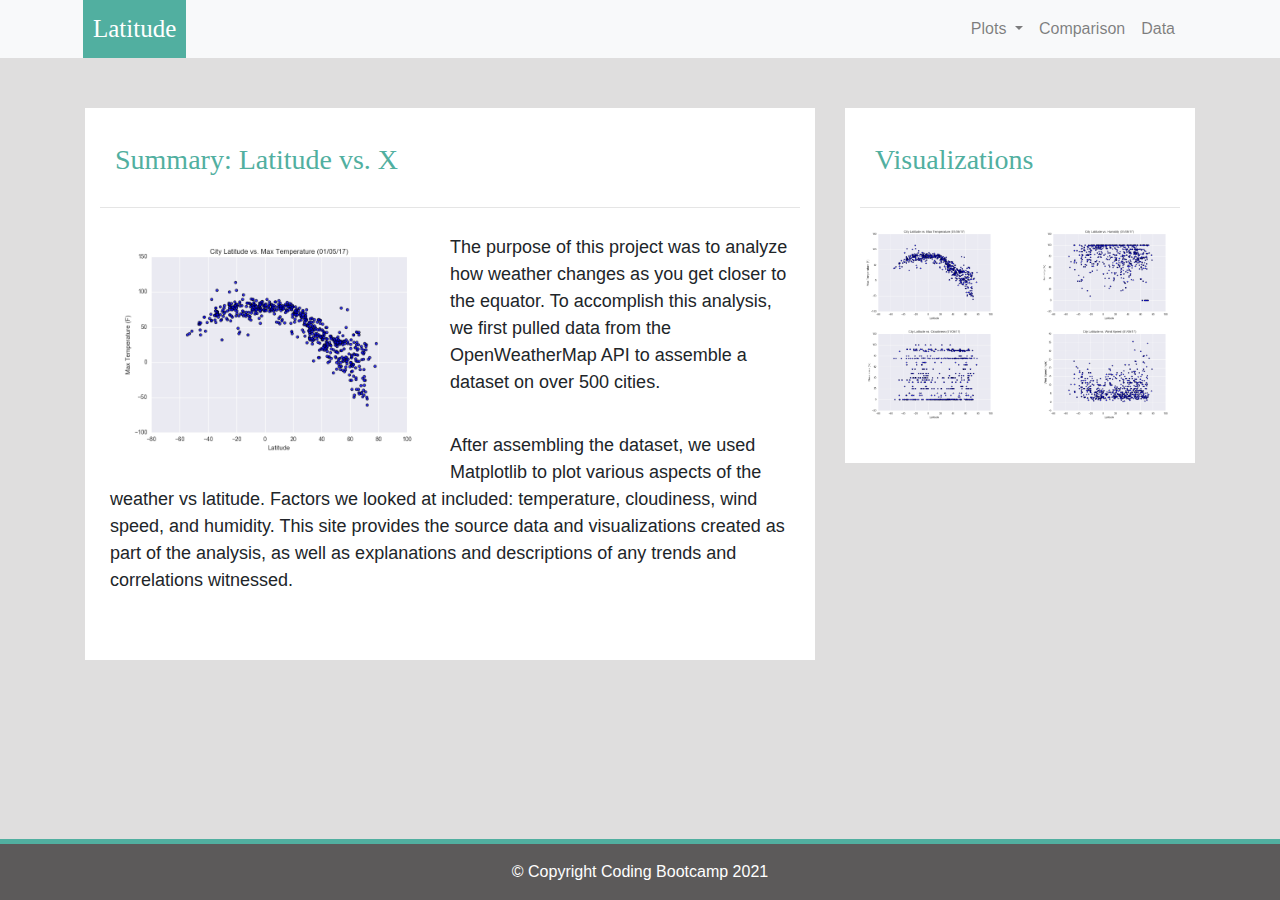
<file: Homework/11-Web/index.html>
<!DOCTYPE html>
<html lang="en">

<head>
  <meta charset="UTF-8">
  <title>Web Design Challenge</title>
  <link rel="stylesheet" href="https://stackpath.bootstrapcdn.com/bootstrap/4.3.1/css/bootstrap.min.css" integrity="sha384-ggOyR0iXCbMQv3Xipma34MD+dH/1fQ784/j6cY/iJTQUOhcWr7x9JvoRxT2MZw1T" crossorigin="anonymous">

  <script src="https://code.jquery.com/jquery-3.3.1.slim.min.js" integrity="sha384-q8i/X+965DzO0rT7abK41JStQIAqVgRVzpbzo5smXKp4YfRvH+8abtTE1Pi6jizo" crossorigin="anonymous"></script>
  <script src="https://cdnjs.cloudflare.com/ajax/libs/popper.js/1.14.7/umd/popper.min.js" integrity="sha384-UO2eT0CpHqdSJQ6hJty5KVphtPhzWj9WO1clHTMGa3JDZwrnQq4sF86dIHNDz0W1" crossorigin="anonymous"></script>
  <script src="https://stackpath.bootstrapcdn.com/bootstrap/4.3.1/js/bootstrap.min.js" integrity="sha384-JjSmVgyd0p3pXB1rRibZUAYoIIy6OrQ6VrjIEaFf/nJGzIxFDsf4x0xIM+B07jRM" crossorigin="anonymous"></script>

  <link rel="stylesheet" href="style.css">
</head>
<body>
    
    <!--Navbar adjustments-->
    <nav class="navbar navbar-expand-lg navbar-light bg-light">
        <div class="container">
            <a class="navbar-brand navbar navbar-light text-white btn-info" href="index.html" >Latitude</a>
            <button class="navbar-toggler" type="button" data-toggle="collapse" data-target="#navbarSupportedContent" aria-controls="navbarSupportedContent" aria-expanded="false" aria-label="Toggle navigation">
                <span class="navbar-toggler-icon"></span>
            </button>
            
            <div class="collapse navbar-collapse" id="navbarSupportedContent">
                <ul class="navbar-nav ml-auto">    
                    <li class="nav-item dropdown">
                        <a class="nav-link dropdown-toggle" href="#" id="navbarDropdown" role="button" data-toggle="dropdown" aria-haspopup="true" aria-expanded="false">
                            Plots
                        </a>
                        <div class="dropdown-menu dropdown-menu-right" aria-labelledby="navbarDropdown">
                            <a class="dropdown-item" href="temp.html">Max Temperature</a>
                            <a class="dropdown-item" href="humidity.html">Humidity</a>
                            <a class="dropdown-item" href="cloudiness.html">Cloudiness</a>
                            <a class="dropdown-item" href="windspeed.html">Wind Speed</a>
                        </div>
                    </li>
                    <li class="nav-item">
                        <a class="nav-link" href="comparison.html">Comparison</a>
                    </li>
                    <li class="nav-item">
                        <a class="nav-link" href="data.html">Data</a>
                    </li>
                </ul>
            </div>
        </div>
    </nav>
    
    <!--create container, rows and columns and add images -->
    <div class="container content">    
        <div class="row">
            <div class="col-md-8">
                <div class="col-md-12">
                    <h3>Summary: Latitude vs. X </h3>
                    <hr>
                    <div class="thumbnail">
                        <a href="assets/images/Fig1.png" target="_blank"><img class="img-thumbnail float-left" src="assets/images/Fig1.png" width="50%" alt="temperature"></a>
                    </div>
                    <p>The purpose of this project was to analyze how weather changes as you get closer to the equator. To accomplish this analysis, we first pulled data from the OpenWeatherMap API to assemble a dataset on over 500 cities.  </p> 
                    
                    <p>After assembling the dataset, we used Matplotlib to plot various aspects of the weather vs latitude. Factors we looked at included: temperature, cloudiness, wind speed, and humidity. This site provides the source data and visualizations created as part of the analysis, as well as explanations and descriptions of any trends and correlations witnessed.</p>
                </div>
            </div>
            <!--visualization adjustments-->
            <div class="col-md-4">
                <div class="col-md-12">
                    <h3>Visualizations</h3>
                    <hr>
                    <div class="row">
                        <div class="col-3 col-md-6">
                            <a href="temp.html"><img src="assets/images/Fig1.png" width="100%"  alt="temperature">
                            </a> 
                        </div>
                        <div class="col-3 col-md-6">
                            <a href="humidity.html"><img src="assets/images/Fig2.png" width="100%" alt="humidity"></a>
                        </div>
                   
                        <div class="col-3 col-md-6">
                            <a href="cloudiness.html"><img src="assets/images/Fig3.png" width="100%"  alt="cloudiness"></a>
                        </div>

                        <div class="col-3 col-md-6">
                            <a href="windspeed.html"><img src="assets/images/Fig4.png"width="100%"  alt="wind speed"></a>
                        </div>
                    </div>
                </div>
            </div>
        </div>
    </div>
    
    <!-- Footer -->
    <footer class="page-footer font-small footer-dark">
        <div class="footer-copyright text-center py-3">© Copyright Coding Bootcamp 2021
        </div>      
    </footer>
</body>
</html>
</file>
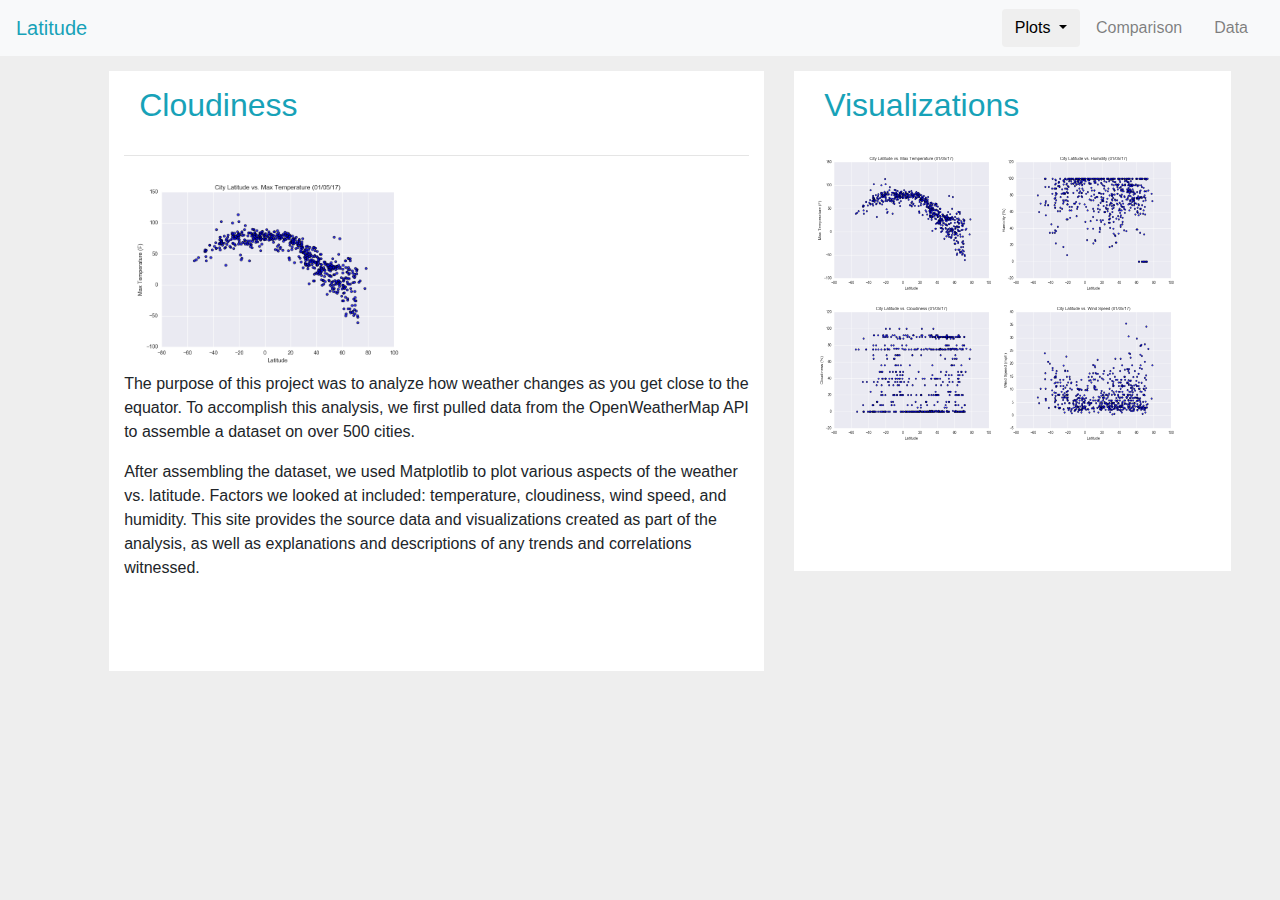
<file: Homework/11-Web/cloudiness.html>
<!DOCTYPE html>

<html lang="en-us">

<head>
    <meta charset="UTF-8">
    <meta name="viewport" content="width=device-width, initial-scale=1.0">
    <title>Summary | Latitude vs. X</title>

    <!-- Bring in our bootstrap stylesheet with integrity checking. Confirmed using SRI Hash Generator -->
    <link rel="stylesheet" href="https://maxcdn.bootstrapcdn.com/bootstrap/4.0.0/css/bootstrap.min.css" integrity="sha384-Gn5384xqQ1aoWXA+058RXPxPg6fy4IWvTNh0E263XmFcJlSAwiGgFAW/dAiS6JXm"
        crossorigin="anonymous">
    <link rel="stylesheet" href="./assets/style.css">
</head>

<body>
    <nav class="navbar navbar-expand-lg navbar-light bg-light">
        <a class="navbar-brand" href="#">Latitude</a>
        <button class="navbar-toggler" type="button" data-toggle="collapse" data-target="#navbarTogglerDemo02" aria-controls="navbarTogglerDemo02"
            aria-expanded="false" aria-label="Toggle navigation">
            <span class="navbar-toggler-icon"></span>
        </button>

        <div class="collapse navbar-collapse" id="navbarTogglerDemo02">
            <ul class="navbar-nav mr-auto">
                <li class="nav-item active">
                    <a class="nav-link" href="#"></a>
                </li>
                <li class="nav-item">
                    <a class="nav-link" href="#"></a>
                </li>
                <li class="nav-item">
                    <a class="nav-link disabled" href="#"></a>
                </li>
            </ul>
            <form class="form-inline my-2 my-lg-0">
                <div class="dropdown">
                    <button class="btn dropdown-toggle" type="button" id="dropdownMenuButton" data-toggle="dropdown" aria-haspopup="true" aria-expanded="false">
                        Plots
                    </button>
                    <div class="dropdown-menu" aria-labelledby="dropdownMenuButton">
                        <a class="dropdown-item" href="/maxTemp.html">Max Temperature</a>
                        <a class="dropdown-item" href="/humidity.html">Humidity</a>
                        <a class="dropdown-item" href="/cloudiness.html">Cloudiness</a>
                        <a class="dropdown-item" href="/windSpeed.html">Wind Speed</a> 
                    </div>
                </div>
                <div>
                    <a class="nav-link" href="/comparisons.html">Comparison</a>
                </div>
                <div>
                    <a class="nav-link" href="/data.html">Data</a>
                </div>
            </form>
        </div>
    </nav>

    <div class="row">
        <div class="col-md-1 col-sm-1 col-lg-1"></div>
        <div class="col-md-6 col-sm-6 col-lg-6 section1-container">
            <h2 class="section-title">Cloudiness</h2>
            <hr>
            <div class="row">
                <div class="col-sm-12 col-md-12 col-lg-12">
                    <div>
                        <img id="a1" src="./images/Fig1.png" height=200px width=300px />
                    </div>
                    <div>
                        <p>The purpose of this project was to analyze how weather changes as you get close to the equator. To
                            accomplish this analysis, we first pulled data from the OpenWeatherMap API to assemble a dataset
                            on over 500 cities.
                        </p>
                        <p>After assembling the dataset, we used Matplotlib to plot various aspects of the weather vs. latitude.
                            Factors we looked at included: temperature, cloudiness, wind speed, and humidity. This site provides
                            the source data and visualizations created as part of the analysis, as well as explanations and
                            descriptions of any trends and correlations witnessed.
                        </p>
                    </div>
                </div>
            </div>
        </div>
        <div class="col-md-4 col-sm-4 col-lg-4 section2-container">
            <h2 class="section-title">Visualizations</h2>
            <div class="row">
                    <a class="col-sm-6 col-md-5 col-lg-5" href="/maxTemp.html">
                        <img id="a1" src="./images/Fig1.png" height=150px width=200px />
                    </a>
                    <a class="col-sm-6 col-md-5 col-lg-5" href="/humidity.html">
                        <img id="a1" src="./images/Fig2.png" height=150px width=200px />
                    </a>
                </div>
                <div class="row">
                    <a class="col-sm-6 col-md-5 col-lg-5" href="/cloudiness.html">
                        <img id="a1" src="./images/Fig3.png" height=150px width=200px />
                    </a>
                    <a class="col-sm-6 col-md-5 col-lg-5" href="/windSpeed.html">
                        <img id="a1" src="./images/Fig4.png" height=150px width=200px />
                    </a>
                </div>

        </div>
        <div class="col-md-1 col-sm-1 col-lg-1"></div>
    </div>

    <script src="https://code.jquery.com/jquery-3.3.1.slim.min.js" integrity="sha384-q8i/X+965DzO0rT7abK41JStQIAqVgRVzpbzo5smXKp4YfRvH+8abtTE1Pi6jizo"
        crossorigin="anonymous"></script>
    <script src="https://stackpath.bootstrapcdn.com/bootstrap/4.3.1/js/bootstrap.min.js" integrity="sha384-JjSmVgyd0p3pXB1rRibZUAYoIIy6OrQ6VrjIEaFf/nJGzIxFDsf4x0xIM+B07jRM"
        crossorigin="anonymous"></script>
    <script src="https://cdnjs.cloudflare.com/ajax/libs/popper.js/1.14.7/umd/popper.min.js" integrity="sha384-UO2eT0CpHqdSJQ6hJty5KVphtPhzWj9WO1clHTMGa3JDZwrnQq4sF86dIHNDz0W1"
        crossorigin="anonymous"></script>
    </div>

</body>

</html>
</file>
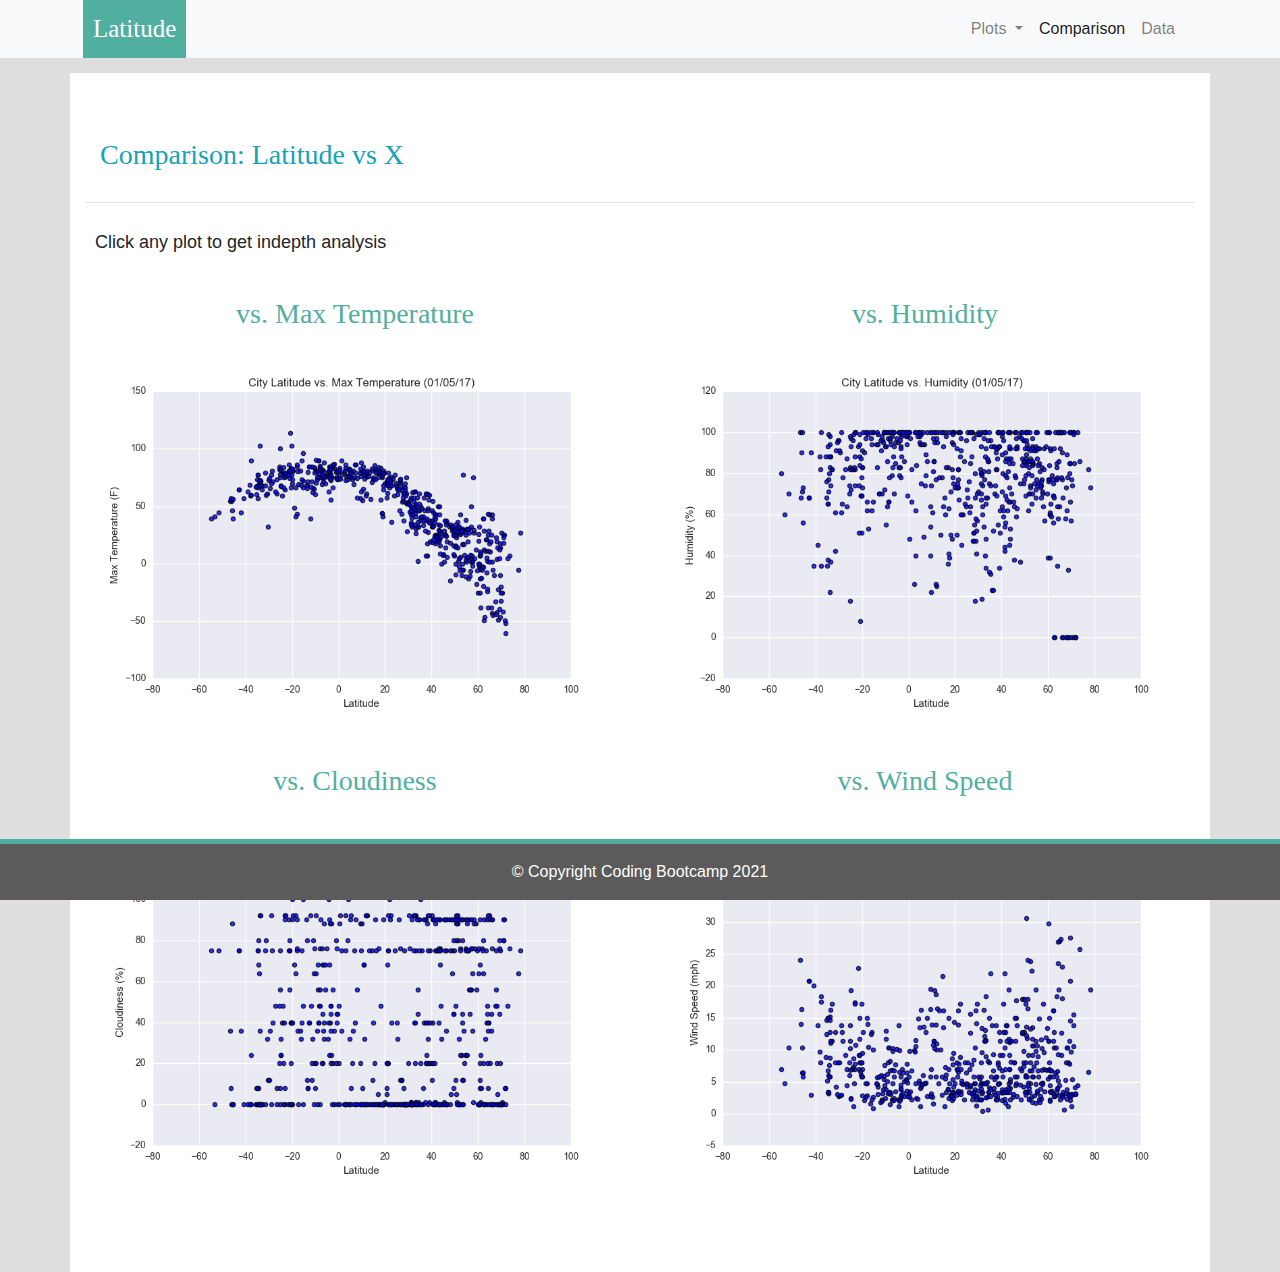
<file: Homework/11-Web/comparison.html>
<!DOCTYPE html>
<html lang="en">

<head>
  <meta charset="UTF-8">
  <title>Comparison</title>
  <link rel="stylesheet" href="https://stackpath.bootstrapcdn.com/bootstrap/4.3.1/css/bootstrap.min.css" integrity="sha384-ggOyR0iXCbMQv3Xipma34MD+dH/1fQ784/j6cY/iJTQUOhcWr7x9JvoRxT2MZw1T" crossorigin="anonymous">

  <script src="https://code.jquery.com/jquery-3.3.1.slim.min.js" integrity="sha384-q8i/X+965DzO0rT7abK41JStQIAqVgRVzpbzo5smXKp4YfRvH+8abtTE1Pi6jizo" crossorigin="anonymous"></script>
  <script src="https://cdnjs.cloudflare.com/ajax/libs/popper.js/1.14.7/umd/popper.min.js" integrity="sha384-UO2eT0CpHqdSJQ6hJty5KVphtPhzWj9WO1clHTMGa3JDZwrnQq4sF86dIHNDz0W1" crossorigin="anonymous"></script>
  <script src="https://stackpath.bootstrapcdn.com/bootstrap/4.3.1/js/bootstrap.min.js" integrity="sha384-JjSmVgyd0p3pXB1rRibZUAYoIIy6OrQ6VrjIEaFf/nJGzIxFDsf4x0xIM+B07jRM" crossorigin="anonymous"></script>

  <link rel="stylesheet" href="style.css">
</head>
<body>
    <!--Navbar adjustments-->
    <nav class="navbar navbar-expand-lg navbar-light bg-light">
        <div class="container">
            <a class="navbar-brand text-white navbar btn-info" href="index.html">Latitude</a>
            <button class="navbar-toggler" type="button" data-toggle="collapse" data-target="#navbarSupportedContent" aria-controls="navbarSupportedContent" aria-expanded="false" aria-label="Toggle navigation">
                <span class="navbar-toggler-icon"></span>
            </button>
                
            <div class="collapse navbar-collapse" id="navbarSupportedContent">
                <ul class="navbar-nav ml-auto">    
                    <li class="nav-item dropdown">
                        <a class="nav-link dropdown-toggle" href="#" id="navbarDropdown" role="button" data-toggle="dropdown" aria-haspopup="true" aria-expanded="false">
                            Plots
                        </a>
                        <div class="dropdown-menu dropdown-menu-right" aria-labelledby="navbarDropdown">
                            <a class="dropdown-item" href="temp.html">Max Temperature</a>
                            <a class="dropdown-item" href="humidity.html">Humidity</a>
                            <a class="dropdown-item" href="cloudiness.html">Cloudiness</a>
                            <a class="dropdown-item" href="windspeed.html">Wind Speed</a>
                        </div>
                    </li>
                    <li class="nav-item">
                        <a class="nav-link active" href="comparison.html">Comparison</a>
                    </li>
                    <li class="nav-item">
                        <a class="nav-link" href="data.html">Data</a>
                    </li>
                </ul>
            </div>
        </div>
    </nav>
    
    <!--Add plots in a container-->
    <div class="container content bg-white">
        <h3 class="text-info">Comparison: Latitude vs X</h3>
        <hr>
        <p>Click any plot to get indepth analysis</p>
        <div class="row">
            <div class="col-md-6">
                <h3 class="text-center">vs. Max Temperature</h3>
                <a href="temp.html"><img width="100%" src="assets/images/Fig1.png"></a>   
            </div>
            <div class="col-md-6">
                <h3 class="text-center">vs. Humidity</h3>
                <a href="humidity.html"><img width="100%" src="assets/images/Fig2.png"></a>  
            </div>
        </div>
        <br>
        <div class="row">
            <div class="col-md-6">
                <h3 class="text-center">vs. Cloudiness </h3>
                <a href="cloudiness.html"><img width="100%" src="assets/images/Fig3.png"></a>   
            </div>
            <div class="col-md-6">
                <h3 class="text-center">vs. Wind Speed</h3>
                <a href="windspeed.html"><img width="100%" src="assets/images/Fig4.png"></a>  
            </div>
        </div>   
    </div>
    
    <!-- Footer -->
    <footer class="page-footer font-small footer-dark">
        <div class="footer-copyright text-center py-3">© Copyright Coding Bootcamp 2021
        </div>      
    </footer>
    
</body>
</html>
</file>
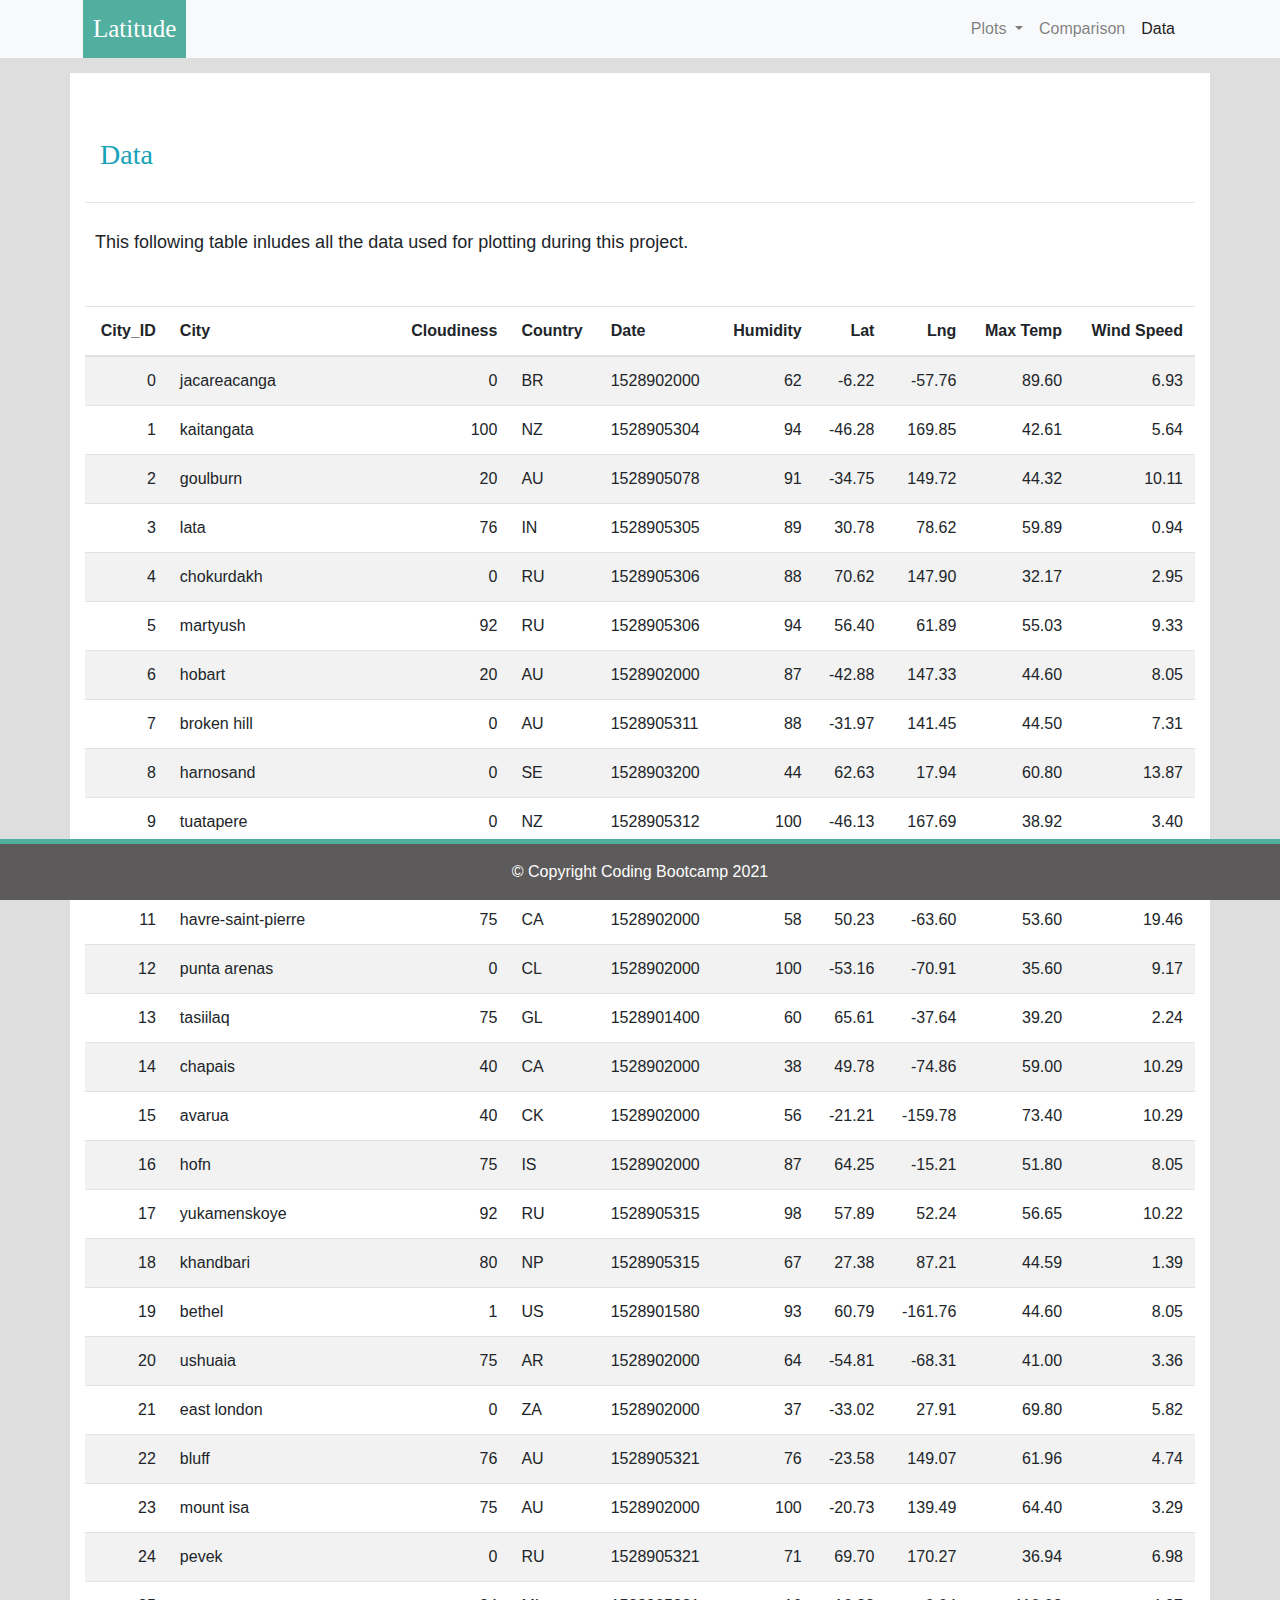
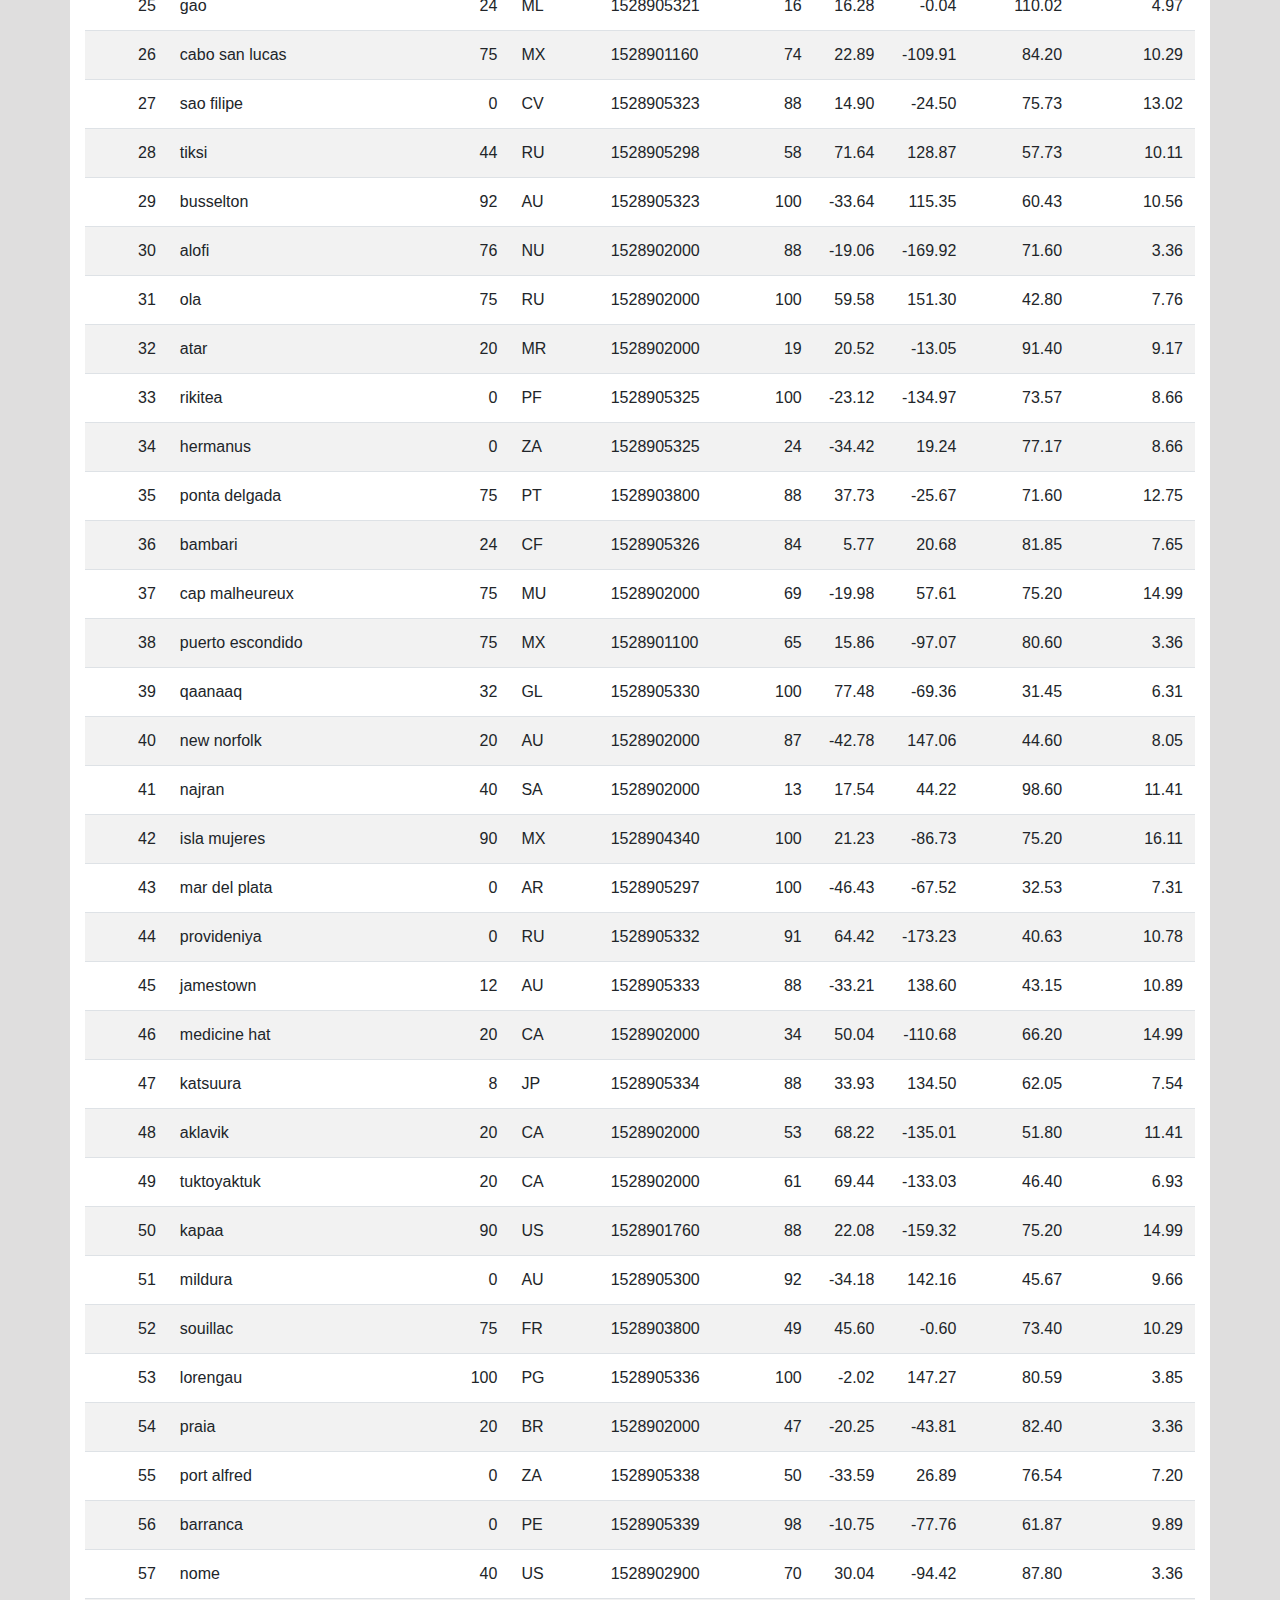
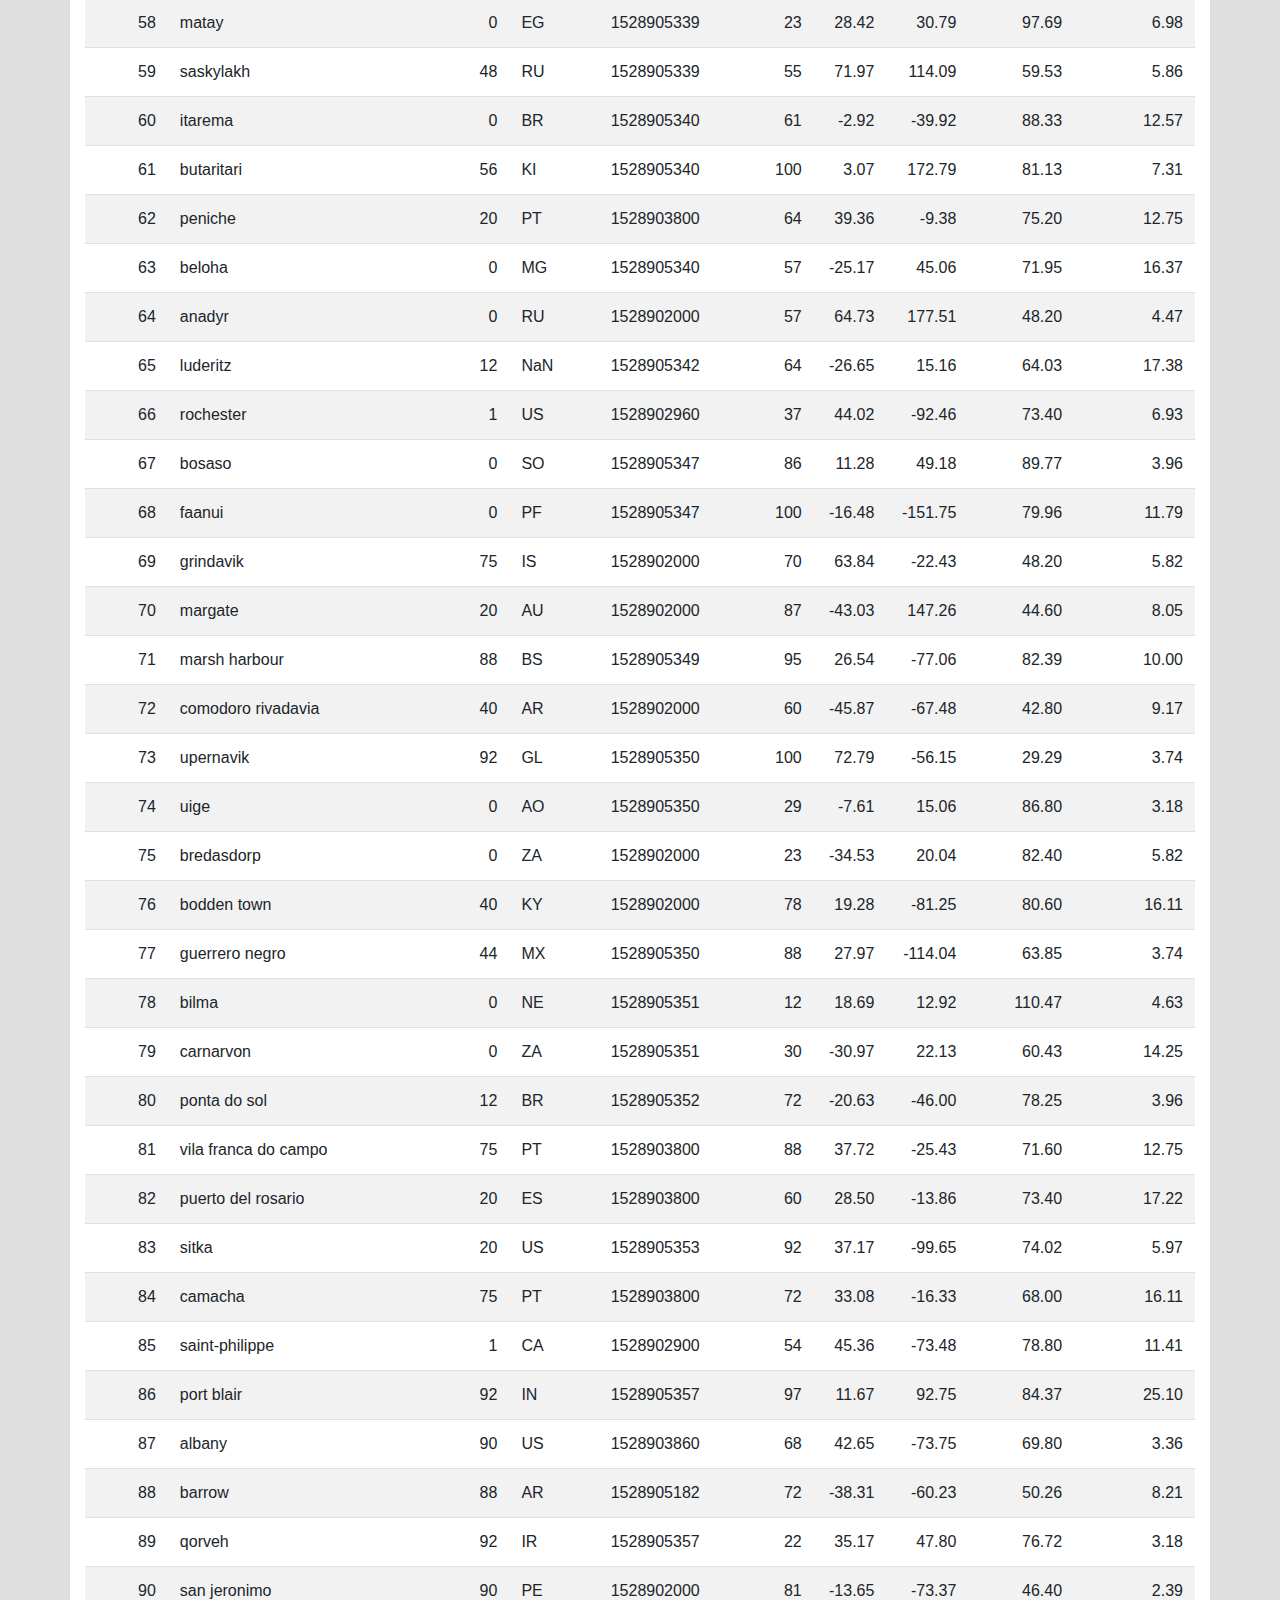
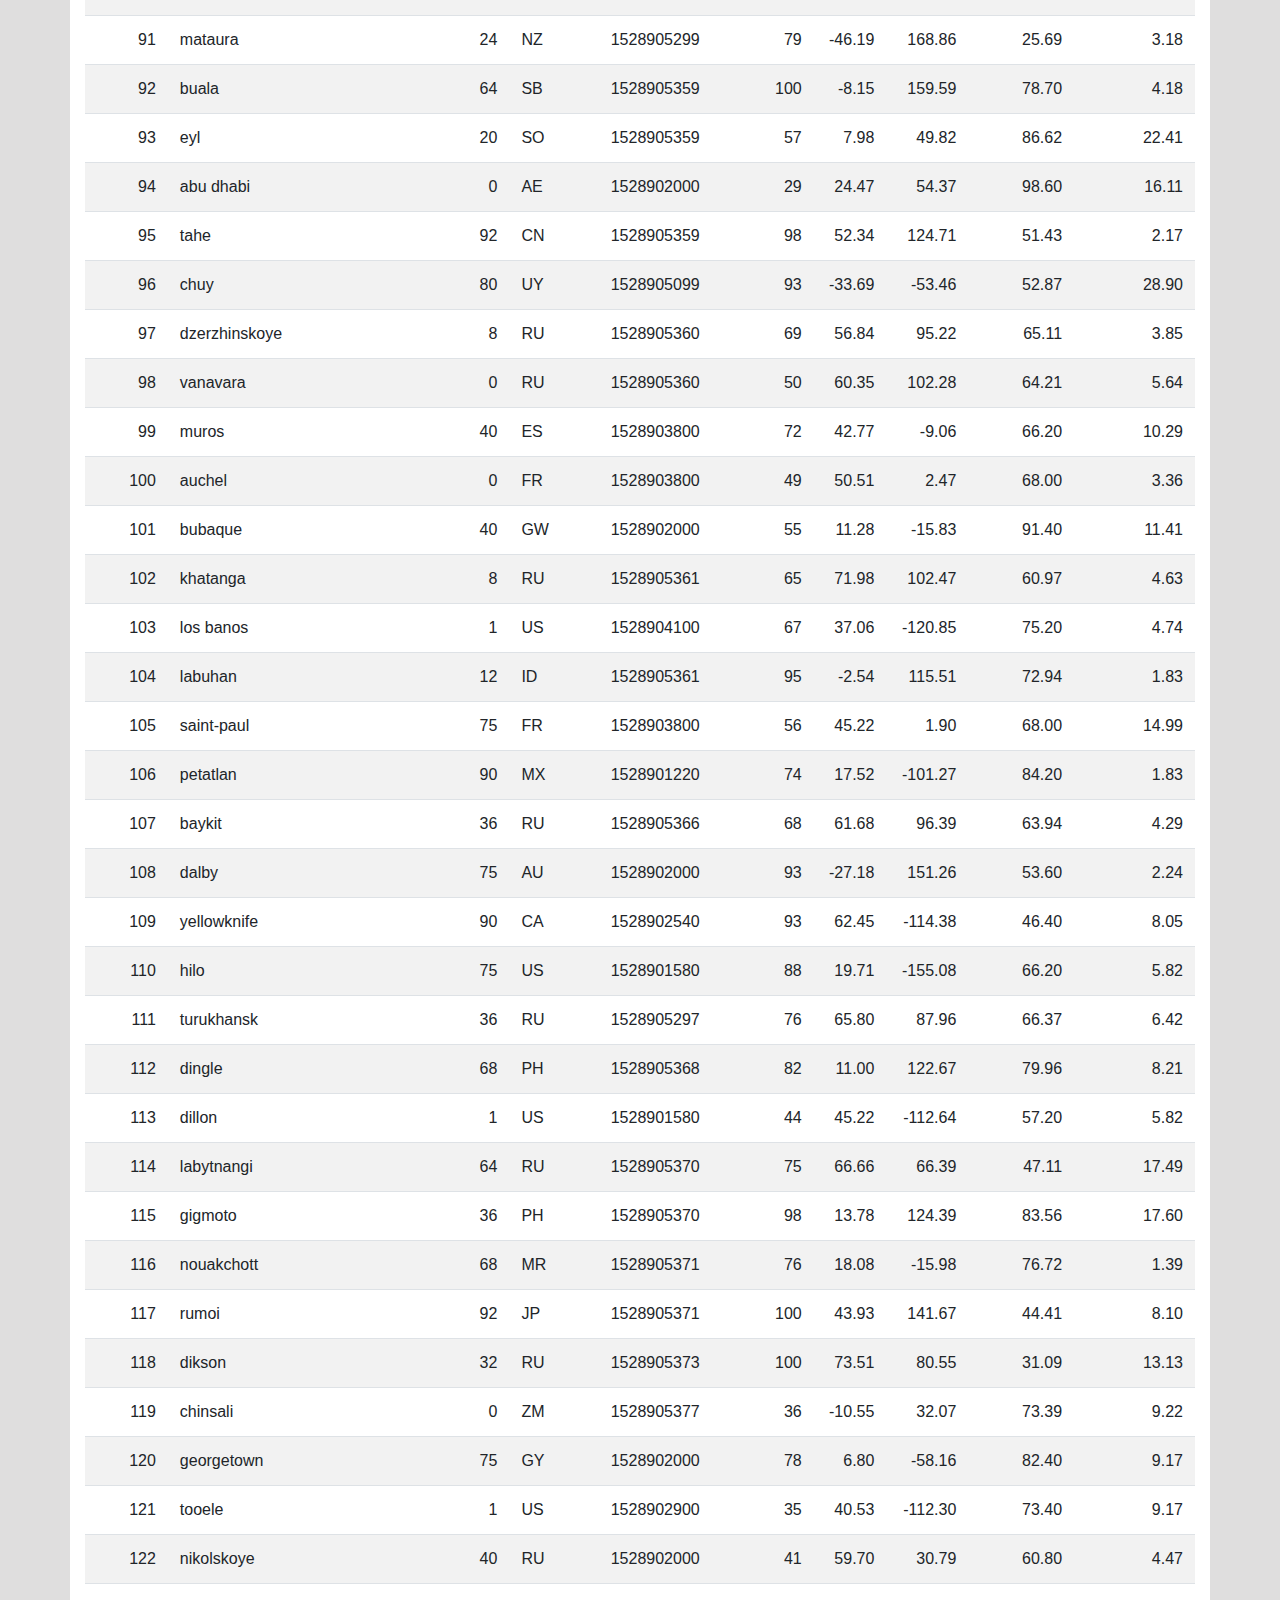
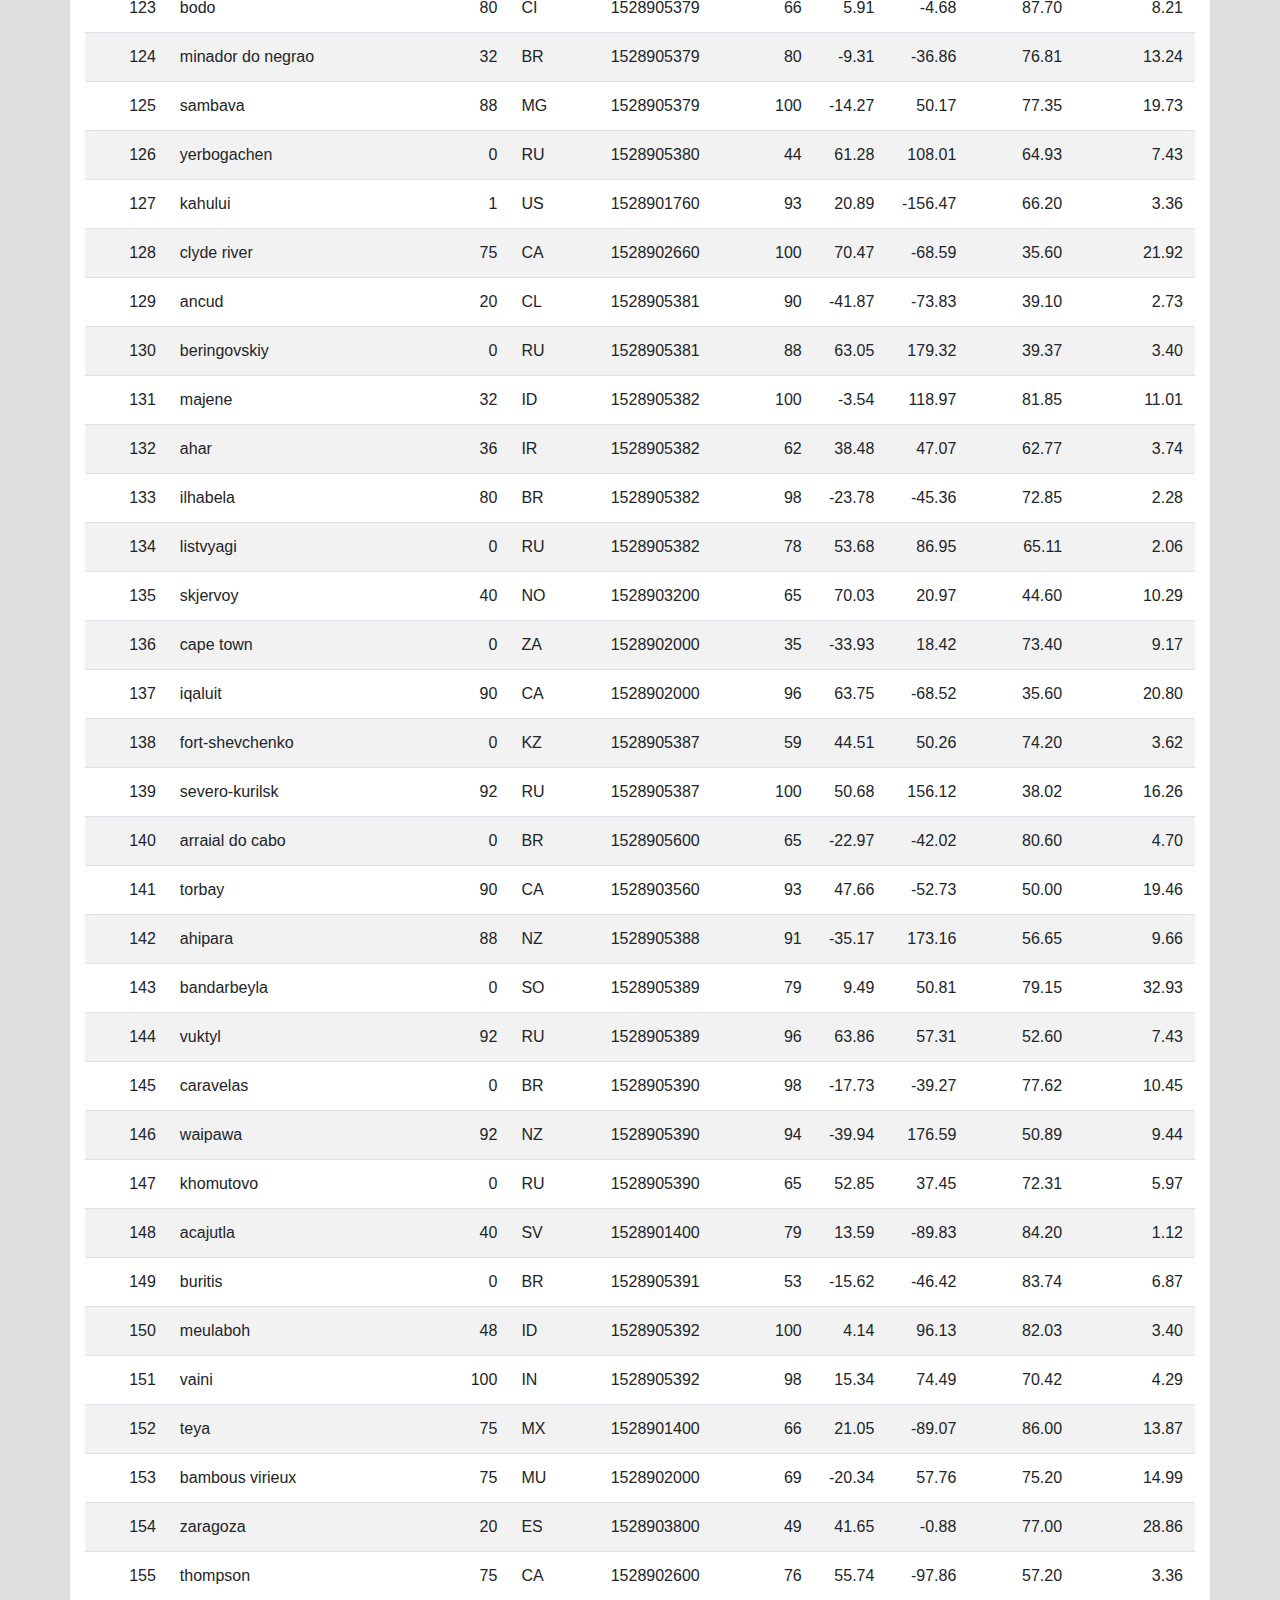
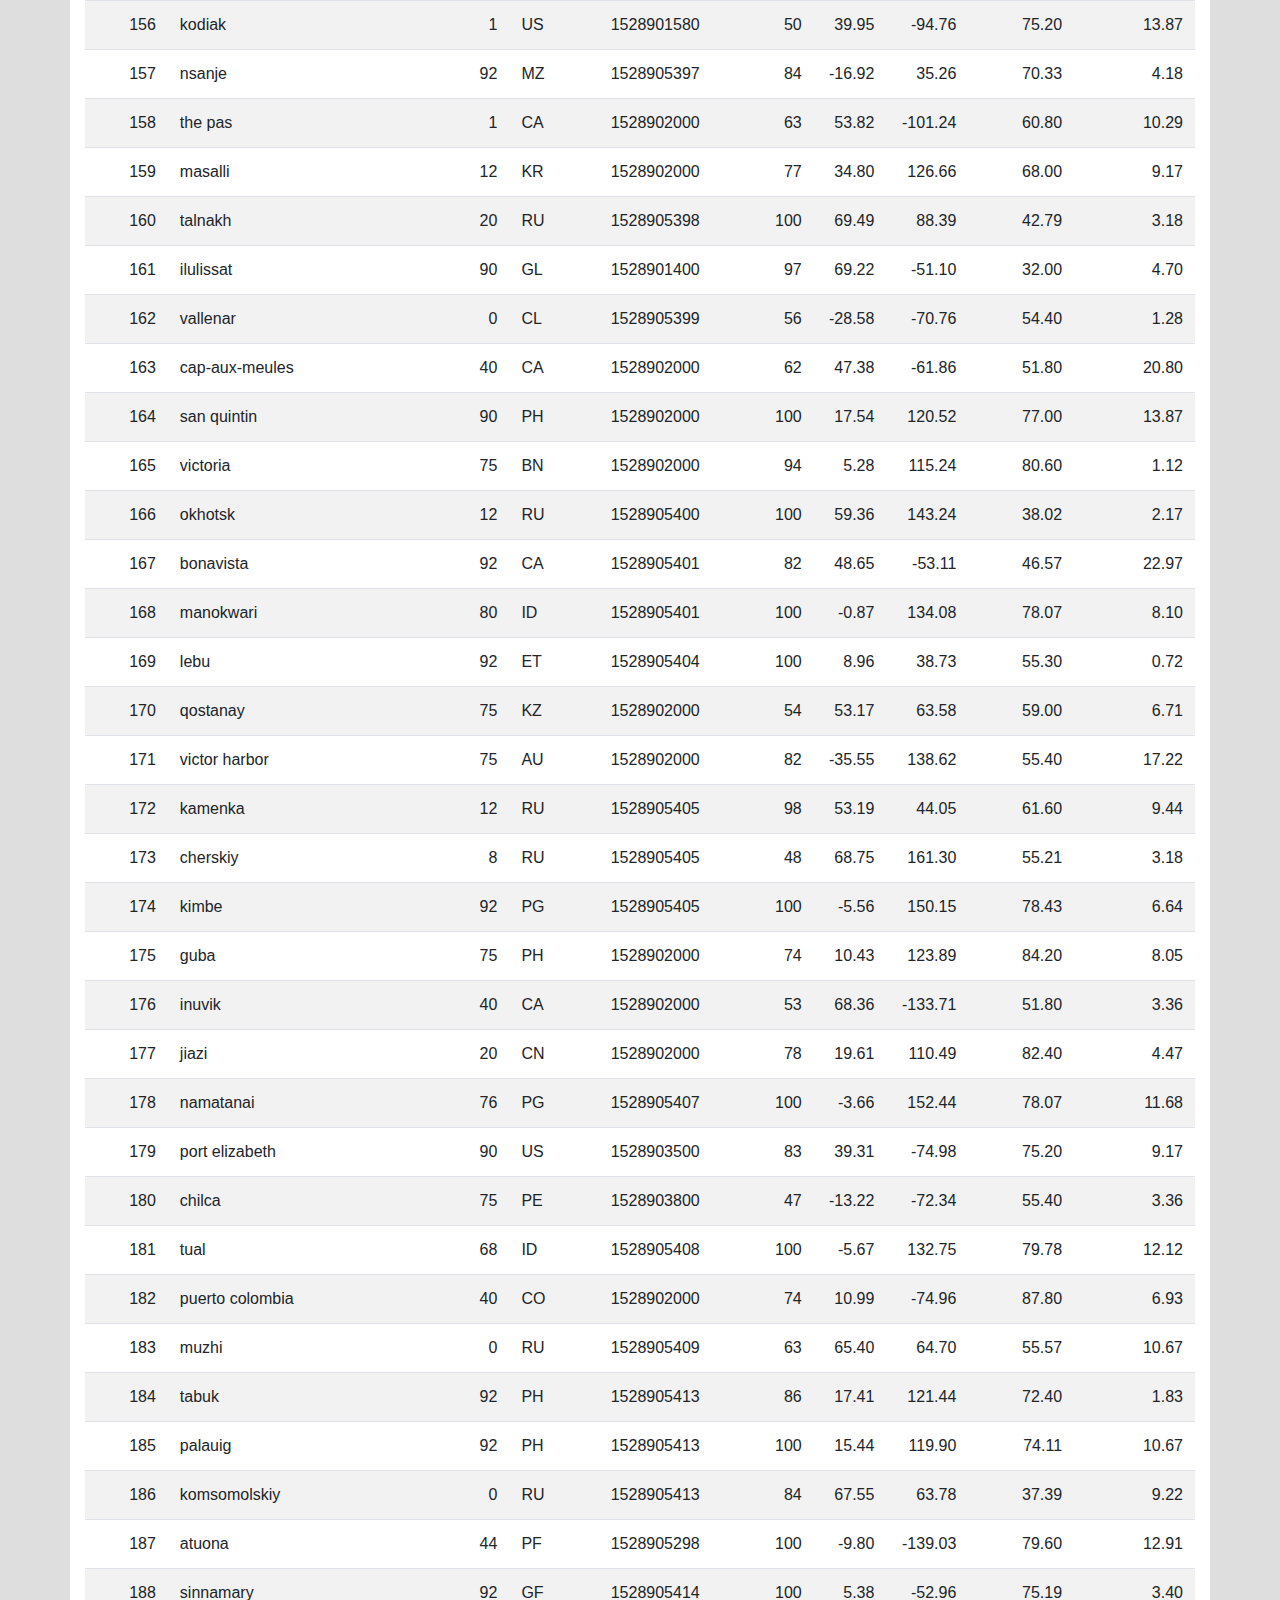
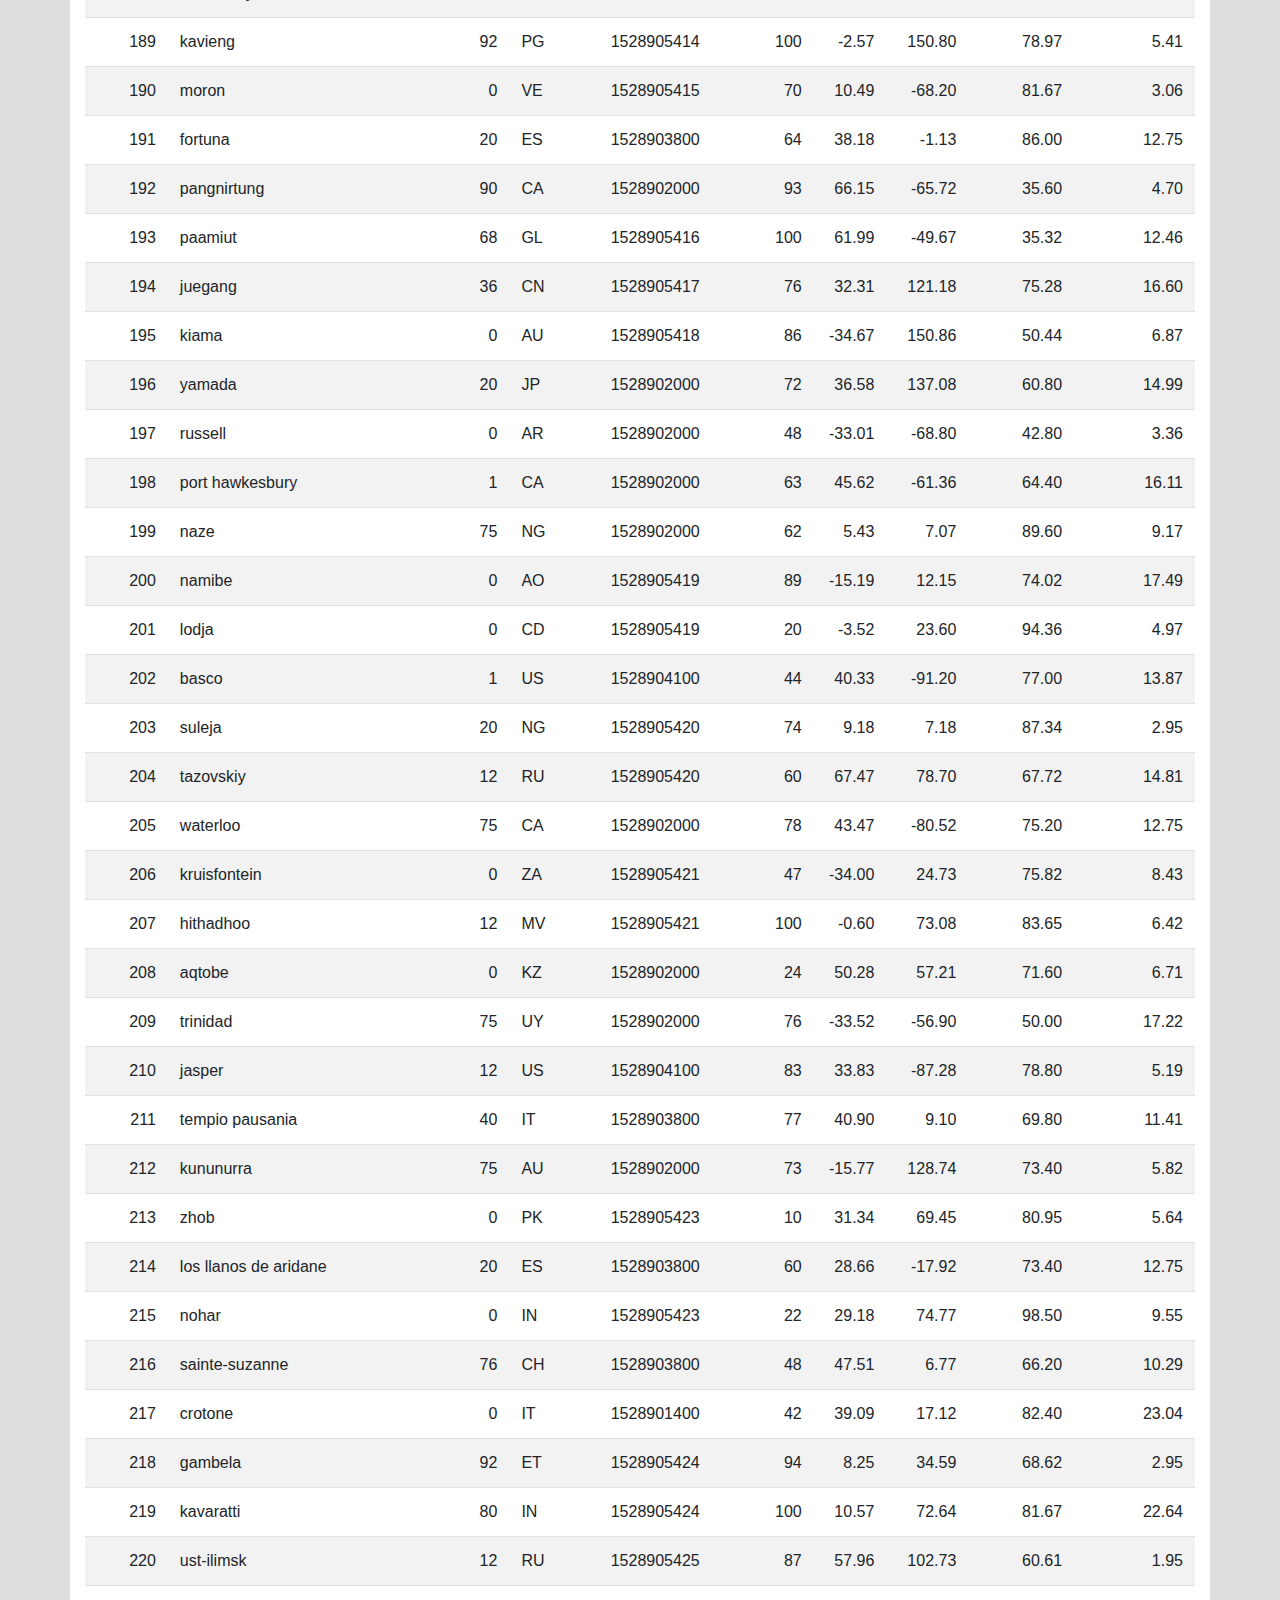
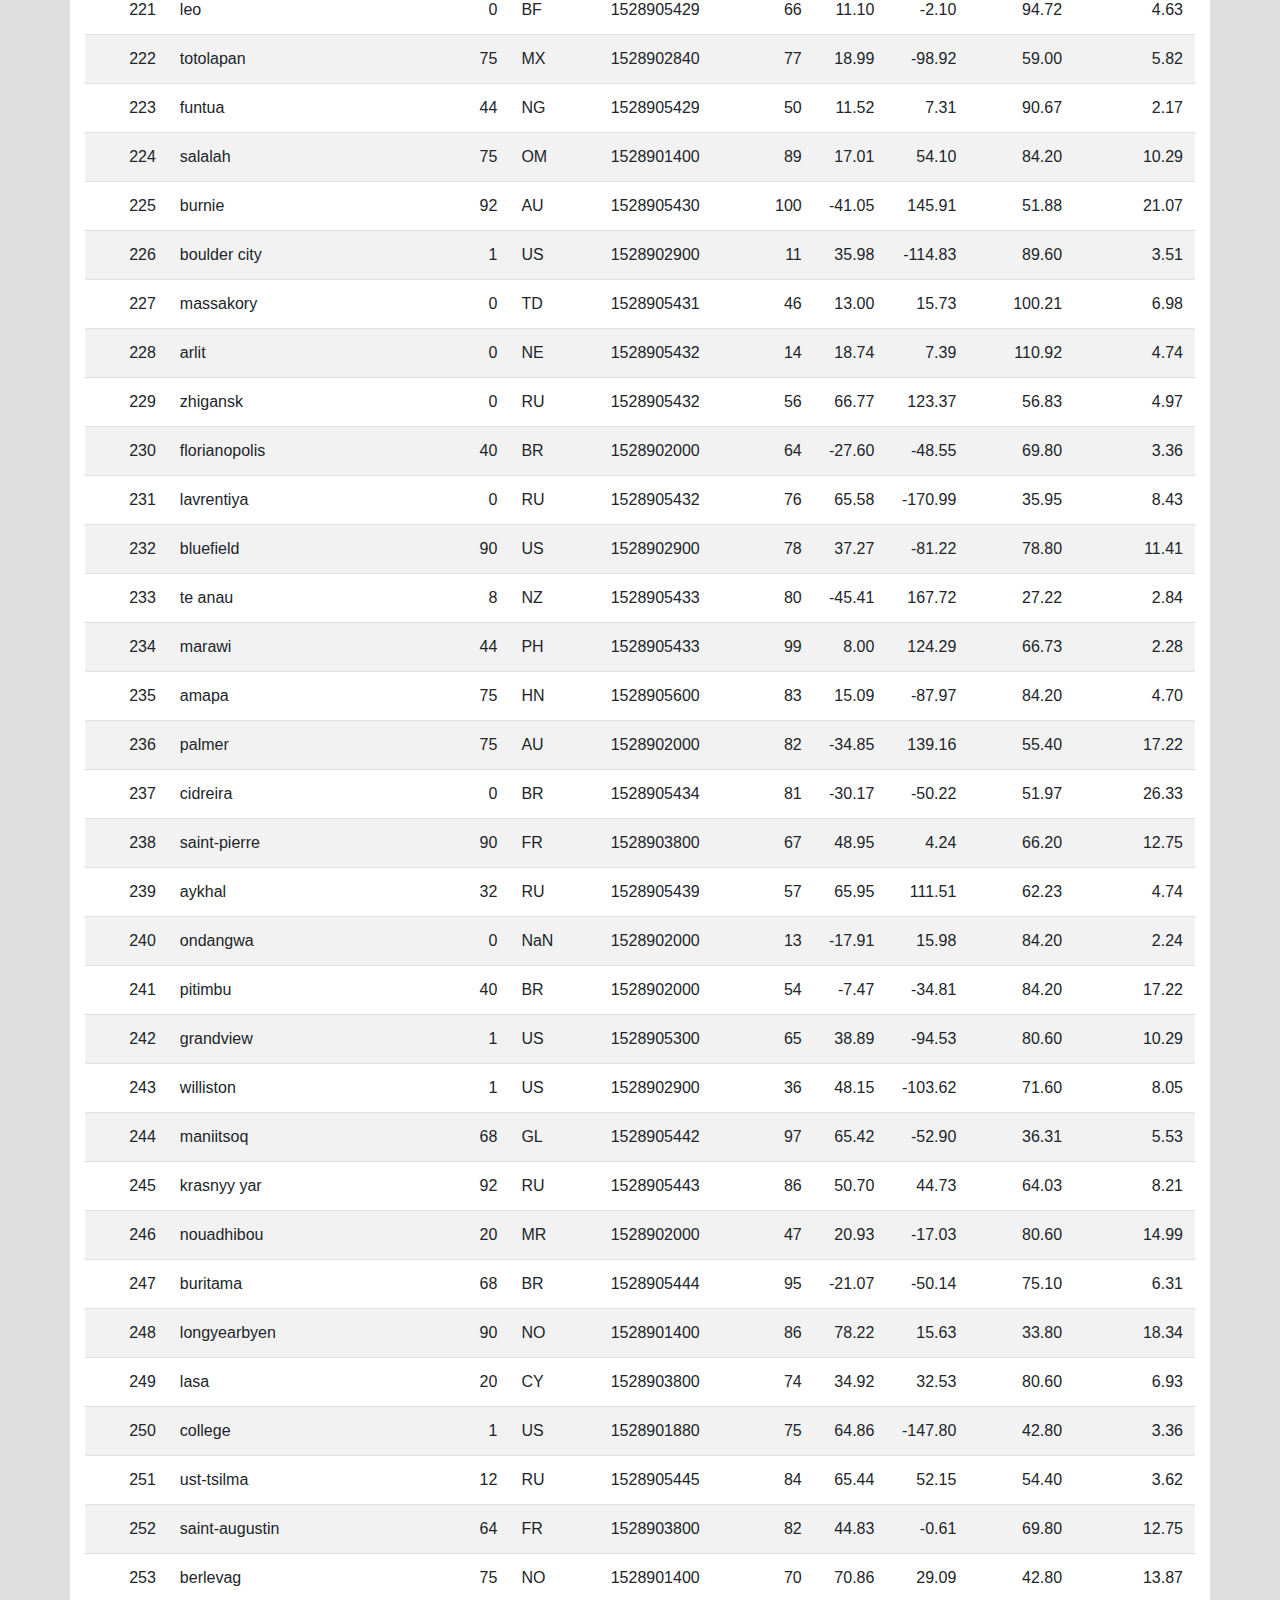
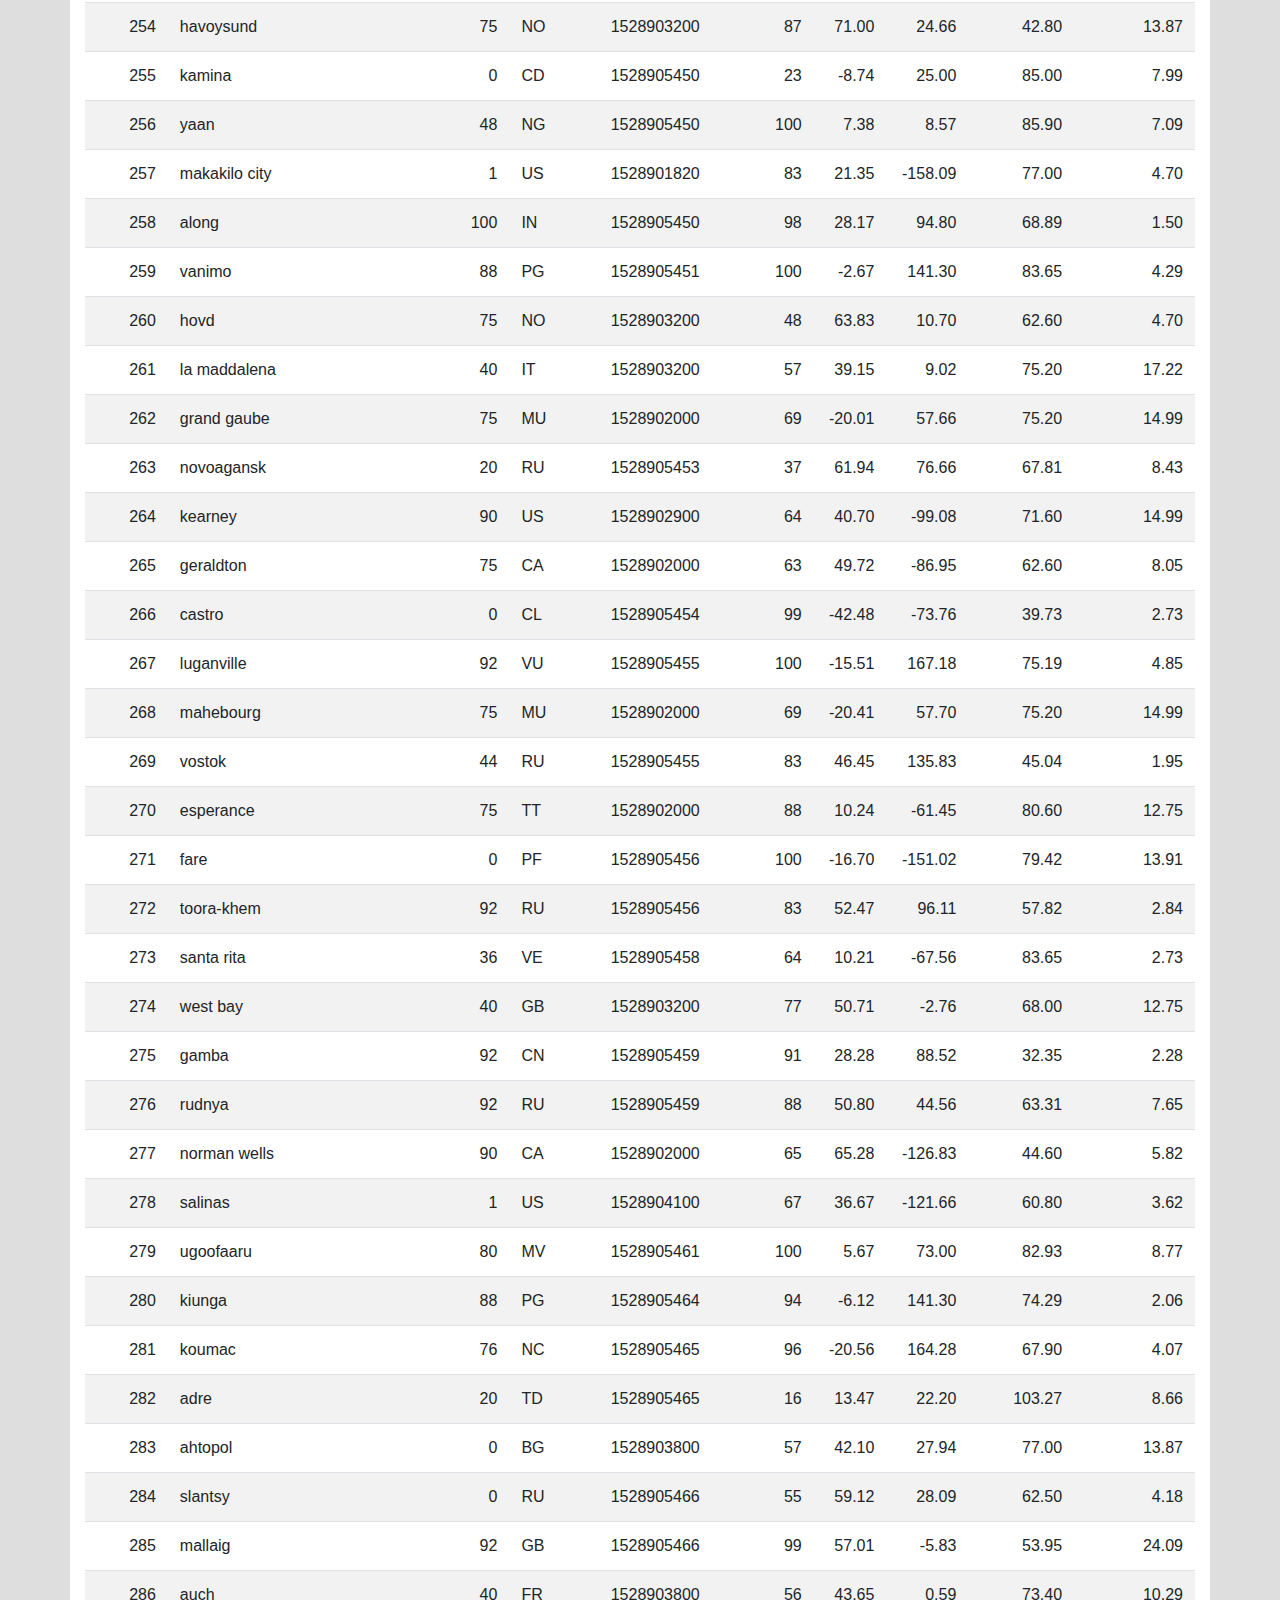
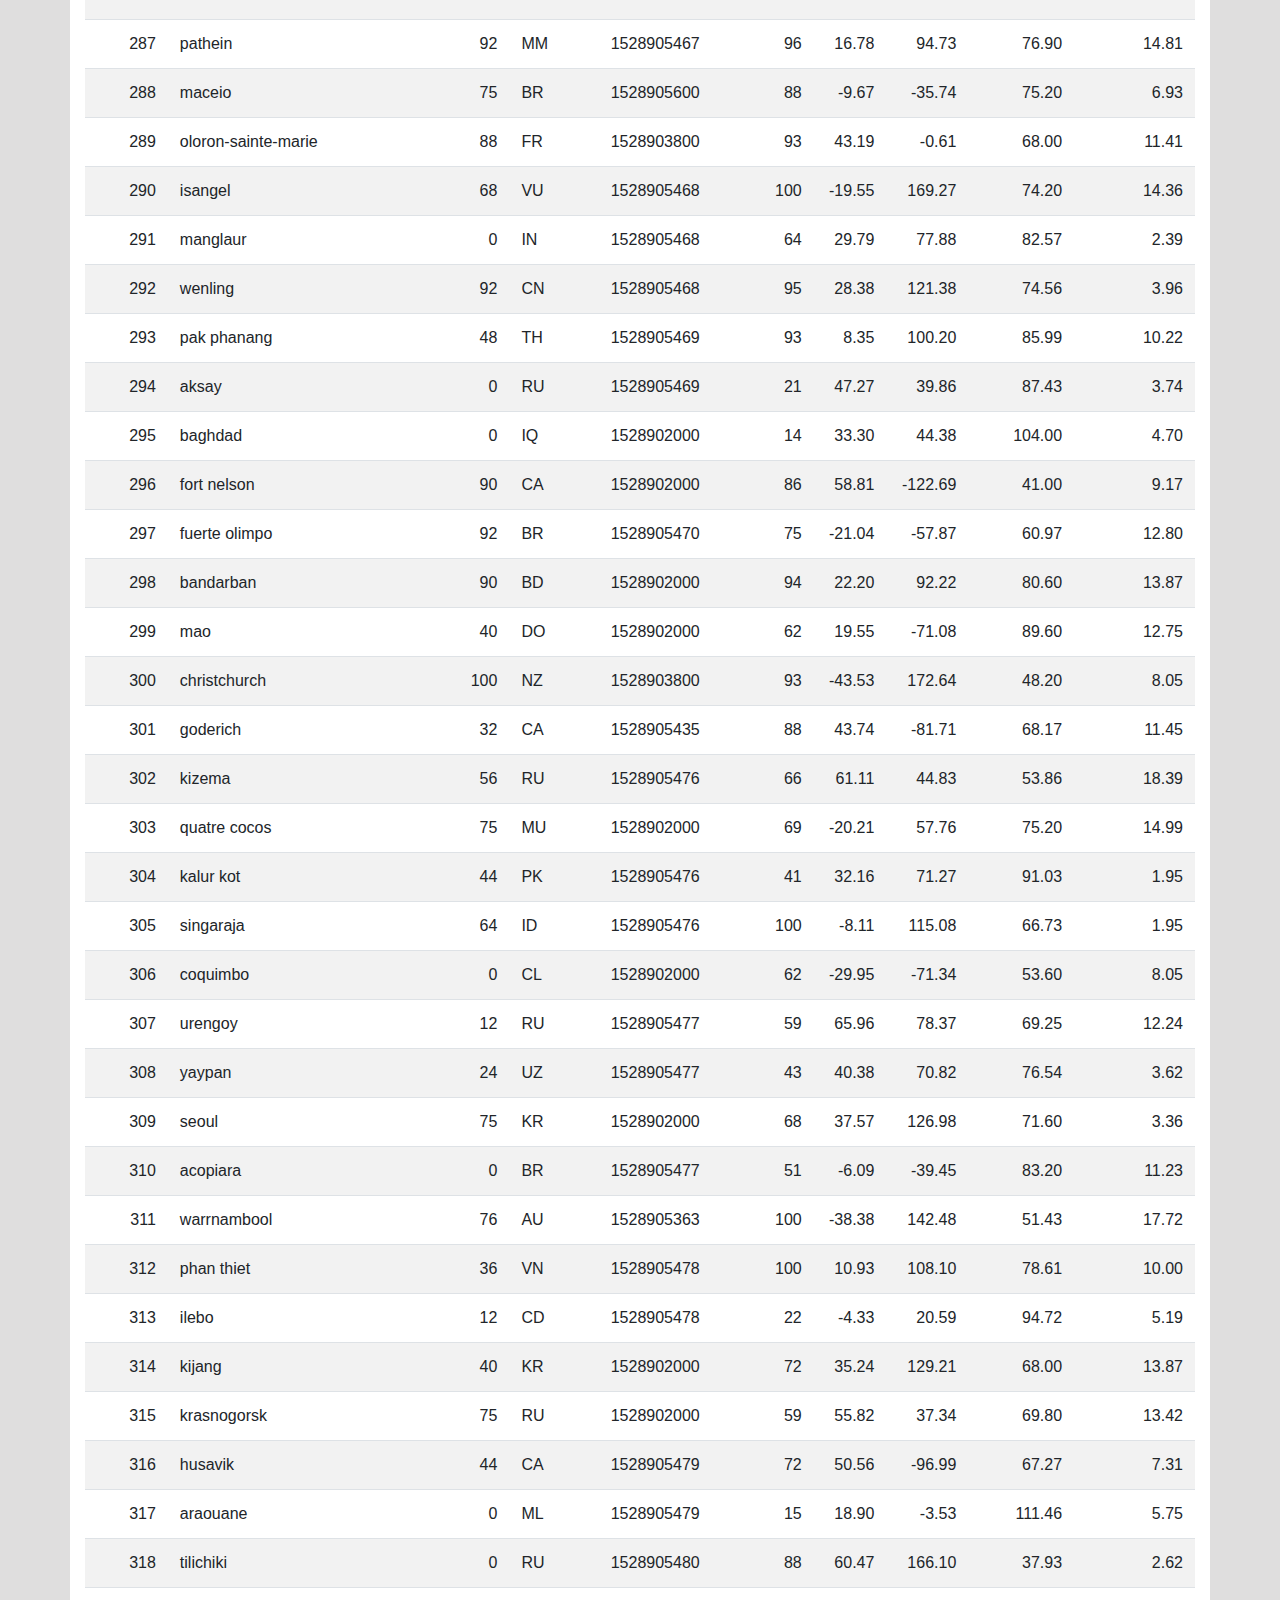
<file: Homework/11-Web/data.html>
<!DOCTYPE html>
<html lang="en">

<head>
  <meta charset="UTF-8">
  <title>Data</title>
  <link rel="stylesheet" href="https://stackpath.bootstrapcdn.com/bootstrap/4.3.1/css/bootstrap.min.css" integrity="sha384-ggOyR0iXCbMQv3Xipma34MD+dH/1fQ784/j6cY/iJTQUOhcWr7x9JvoRxT2MZw1T" crossorigin="anonymous">

  <script src="https://code.jquery.com/jquery-3.3.1.slim.min.js" integrity="sha384-q8i/X+965DzO0rT7abK41JStQIAqVgRVzpbzo5smXKp4YfRvH+8abtTE1Pi6jizo" crossorigin="anonymous"></script>
  <script src="https://cdnjs.cloudflare.com/ajax/libs/popper.js/1.14.7/umd/popper.min.js" integrity="sha384-UO2eT0CpHqdSJQ6hJty5KVphtPhzWj9WO1clHTMGa3JDZwrnQq4sF86dIHNDz0W1" crossorigin="anonymous"></script>
  <script src="https://stackpath.bootstrapcdn.com/bootstrap/4.3.1/js/bootstrap.min.js" integrity="sha384-JjSmVgyd0p3pXB1rRibZUAYoIIy6OrQ6VrjIEaFf/nJGzIxFDsf4x0xIM+B07jRM" crossorigin="anonymous"></script>

  <link rel="stylesheet" href="style.css">
</head>

<body>
  <!--Navbar adjustments-->
  <nav class="navbar navbar-expand-lg navbar-light bg-light">
    <div class="container">
      <a class="navbar-brand text-white navbar btn-info" href="index.html">Latitude</a>
      <button class="navbar-toggler" type="button" data-toggle="collapse" data-target="#navbarSupportedContent" aria-controls="navbarSupportedContent" aria-expanded="false" aria-label="Toggle navigation">
          <span class="navbar-toggler-icon"></span>
      </button>
            
      <div class="collapse navbar-collapse" id="navbarSupportedContent">
        <ul class="navbar-nav ml-auto">    
          <li class="nav-item dropdown">
              <a class="nav-link dropdown-toggle" href="#" id="navbarDropdown" role="button" data-toggle="dropdown" aria-haspopup="true" aria-expanded="false">
              Plots
              </a>
              <div class="dropdown-menu dropdown-menu-right" aria-labelledby="navbarDropdown">
                <a class="dropdown-item" href="temp.html">Max Temperature</a>
                <a class="dropdown-item" href="humidity.html">Humidity</a>
                <a class="dropdown-item" href="cloudines.html">Cloudiness</a>
                <a class="dropdown-item" href="windspeed.html">Wind Speed</a>
              </div>
          </li>
          <li class="nav-item">
              <a class="nav-link" href="comparison.html">Comparison</a>
          </li>
          <li class="nav-item">
              <a class="nav-link active" href="data.html">Data</a>
          </li>
        </ul>
      </div>
    </div>  
  </nav>
  
  <!--Get the csv data as table-->
  <div class="container content bg-white">
    <h3 class="text-info">Data</h3>
    <hr>
    <p>This following table inludes all the data used for plotting during this project.</p>
    <br>

    <table class="table table-striped">
    <thead>
      <tr>
        <th>City_ID</th>
        <th>City</th>
        <th>Cloudiness</th>
        <th>Country</th>
        <th>Date</th>
        <th>Humidity</th>
        <th>Lat</th>
        <th>Lng</th>
        <th>Max Temp</th>
        <th>Wind Speed</th>
      </tr>
    </thead>
    <tbody>
      <tr>
        <td>0</td>
        <td>jacareacanga</td>
        <td>0</td>
        <td>BR</td>
        <td>1528902000</td>
        <td>62</td>
        <td>-6.22</td>
        <td>-57.76</td>
        <td>89.60</td>
        <td>6.93</td>
      </tr>
      <tr>
        <td>1</td>
        <td>kaitangata</td>
        <td>100</td>
        <td>NZ</td>
        <td>1528905304</td>
        <td>94</td>
        <td>-46.28</td>
        <td>169.85</td>
        <td>42.61</td>
        <td>5.64</td>
      </tr>
      <tr>
        <td>2</td>
        <td>goulburn</td>
        <td>20</td>
        <td>AU</td>
        <td>1528905078</td>
        <td>91</td>
        <td>-34.75</td>
        <td>149.72</td>
        <td>44.32</td>
        <td>10.11</td>
      </tr>
      <tr>
        <td>3</td>
        <td>lata</td>
        <td>76</td>
        <td>IN</td>
        <td>1528905305</td>
        <td>89</td>
        <td>30.78</td>
        <td>78.62</td>
        <td>59.89</td>
        <td>0.94</td>
      </tr>
      <tr>
        <td>4</td>
        <td>chokurdakh</td>
        <td>0</td>
        <td>RU</td>
        <td>1528905306</td>
        <td>88</td>
        <td>70.62</td>
        <td>147.90</td>
        <td>32.17</td>
        <td>2.95</td>
      </tr>
      <tr>
        <td>5</td>
        <td>martyush</td>
        <td>92</td>
        <td>RU</td>
        <td>1528905306</td>
        <td>94</td>
        <td>56.40</td>
        <td>61.89</td>
        <td>55.03</td>
        <td>9.33</td>
      </tr>
      <tr>
        <td>6</td>
        <td>hobart</td>
        <td>20</td>
        <td>AU</td>
        <td>1528902000</td>
        <td>87</td>
        <td>-42.88</td>
        <td>147.33</td>
        <td>44.60</td>
        <td>8.05</td>
      </tr>
      <tr>
        <td>7</td>
        <td>broken hill</td>
        <td>0</td>
        <td>AU</td>
        <td>1528905311</td>
        <td>88</td>
        <td>-31.97</td>
        <td>141.45</td>
        <td>44.50</td>
        <td>7.31</td>
      </tr>
      <tr>
        <td>8</td>
        <td>harnosand</td>
        <td>0</td>
        <td>SE</td>
        <td>1528903200</td>
        <td>44</td>
        <td>62.63</td>
        <td>17.94</td>
        <td>60.80</td>
        <td>13.87</td>
      </tr>
      <tr>
        <td>9</td>
        <td>tuatapere</td>
        <td>0</td>
        <td>NZ</td>
        <td>1528905312</td>
        <td>100</td>
        <td>-46.13</td>
        <td>167.69</td>
        <td>38.92</td>
        <td>3.40</td>
      </tr>
      <tr>
        <td>10</td>
        <td>puerto ayora</td>
        <td>90</td>
        <td>EC</td>
        <td>1528902000</td>
        <td>69</td>
        <td>-0.74</td>
        <td>-90.35</td>
        <td>77.00</td>
        <td>13.87</td>
      </tr>
      <tr>
        <td>11</td>
        <td>havre-saint-pierre</td>
        <td>75</td>
        <td>CA</td>
        <td>1528902000</td>
        <td>58</td>
        <td>50.23</td>
        <td>-63.60</td>
        <td>53.60</td>
        <td>19.46</td>
      </tr>
      <tr>
        <td>12</td>
        <td>punta arenas</td>
        <td>0</td>
        <td>CL</td>
        <td>1528902000</td>
        <td>100</td>
        <td>-53.16</td>
        <td>-70.91</td>
        <td>35.60</td>
        <td>9.17</td>
      </tr>
      <tr>
        <td>13</td>
        <td>tasiilaq</td>
        <td>75</td>
        <td>GL</td>
        <td>1528901400</td>
        <td>60</td>
        <td>65.61</td>
        <td>-37.64</td>
        <td>39.20</td>
        <td>2.24</td>
      </tr>
      <tr>
        <td>14</td>
        <td>chapais</td>
        <td>40</td>
        <td>CA</td>
        <td>1528902000</td>
        <td>38</td>
        <td>49.78</td>
        <td>-74.86</td>
        <td>59.00</td>
        <td>10.29</td>
      </tr>
      <tr>
        <td>15</td>
        <td>avarua</td>
        <td>40</td>
        <td>CK</td>
        <td>1528902000</td>
        <td>56</td>
        <td>-21.21</td>
        <td>-159.78</td>
        <td>73.40</td>
        <td>10.29</td>
      </tr>
      <tr>
        <td>16</td>
        <td>hofn</td>
        <td>75</td>
        <td>IS</td>
        <td>1528902000</td>
        <td>87</td>
        <td>64.25</td>
        <td>-15.21</td>
        <td>51.80</td>
        <td>8.05</td>
      </tr>
      <tr>
        <td>17</td>
        <td>yukamenskoye</td>
        <td>92</td>
        <td>RU</td>
        <td>1528905315</td>
        <td>98</td>
        <td>57.89</td>
        <td>52.24</td>
        <td>56.65</td>
        <td>10.22</td>
      </tr>
      <tr>
        <td>18</td>
        <td>khandbari</td>
        <td>80</td>
        <td>NP</td>
        <td>1528905315</td>
        <td>67</td>
        <td>27.38</td>
        <td>87.21</td>
        <td>44.59</td>
        <td>1.39</td>
      </tr>
      <tr>
        <td>19</td>
        <td>bethel</td>
        <td>1</td>
        <td>US</td>
        <td>1528901580</td>
        <td>93</td>
        <td>60.79</td>
        <td>-161.76</td>
        <td>44.60</td>
        <td>8.05</td>
      </tr>
      <tr>
        <td>20</td>
        <td>ushuaia</td>
        <td>75</td>
        <td>AR</td>
        <td>1528902000</td>
        <td>64</td>
        <td>-54.81</td>
        <td>-68.31</td>
        <td>41.00</td>
        <td>3.36</td>
      </tr>
      <tr>
        <td>21</td>
        <td>east london</td>
        <td>0</td>
        <td>ZA</td>
        <td>1528902000</td>
        <td>37</td>
        <td>-33.02</td>
        <td>27.91</td>
        <td>69.80</td>
        <td>5.82</td>
      </tr>
      <tr>
        <td>22</td>
        <td>bluff</td>
        <td>76</td>
        <td>AU</td>
        <td>1528905321</td>
        <td>76</td>
        <td>-23.58</td>
        <td>149.07</td>
        <td>61.96</td>
        <td>4.74</td>
      </tr>
      <tr>
        <td>23</td>
        <td>mount isa</td>
        <td>75</td>
        <td>AU</td>
        <td>1528902000</td>
        <td>100</td>
        <td>-20.73</td>
        <td>139.49</td>
        <td>64.40</td>
        <td>3.29</td>
      </tr>
      <tr>
        <td>24</td>
        <td>pevek</td>
        <td>0</td>
        <td>RU</td>
        <td>1528905321</td>
        <td>71</td>
        <td>69.70</td>
        <td>170.27</td>
        <td>36.94</td>
        <td>6.98</td>
      </tr>
      <tr>
        <td>25</td>
        <td>gao</td>
        <td>24</td>
        <td>ML</td>
        <td>1528905321</td>
        <td>16</td>
        <td>16.28</td>
        <td>-0.04</td>
        <td>110.02</td>
        <td>4.97</td>
      </tr>
      <tr>
        <td>26</td>
        <td>cabo san lucas</td>
        <td>75</td>
        <td>MX</td>
        <td>1528901160</td>
        <td>74</td>
        <td>22.89</td>
        <td>-109.91</td>
        <td>84.20</td>
        <td>10.29</td>
      </tr>
      <tr>
        <td>27</td>
        <td>sao filipe</td>
        <td>0</td>
        <td>CV</td>
        <td>1528905323</td>
        <td>88</td>
        <td>14.90</td>
        <td>-24.50</td>
        <td>75.73</td>
        <td>13.02</td>
      </tr>
      <tr>
        <td>28</td>
        <td>tiksi</td>
        <td>44</td>
        <td>RU</td>
        <td>1528905298</td>
        <td>58</td>
        <td>71.64</td>
        <td>128.87</td>
        <td>57.73</td>
        <td>10.11</td>
      </tr>
      <tr>
        <td>29</td>
        <td>busselton</td>
        <td>92</td>
        <td>AU</td>
        <td>1528905323</td>
        <td>100</td>
        <td>-33.64</td>
        <td>115.35</td>
        <td>60.43</td>
        <td>10.56</td>
      </tr>
      <tr>
        <td>30</td>
        <td>alofi</td>
        <td>76</td>
        <td>NU</td>
        <td>1528902000</td>
        <td>88</td>
        <td>-19.06</td>
        <td>-169.92</td>
        <td>71.60</td>
        <td>3.36</td>
      </tr>
      <tr>
        <td>31</td>
        <td>ola</td>
        <td>75</td>
        <td>RU</td>
        <td>1528902000</td>
        <td>100</td>
        <td>59.58</td>
        <td>151.30</td>
        <td>42.80</td>
        <td>7.76</td>
      </tr>
      <tr>
        <td>32</td>
        <td>atar</td>
        <td>20</td>
        <td>MR</td>
        <td>1528902000</td>
        <td>19</td>
        <td>20.52</td>
        <td>-13.05</td>
        <td>91.40</td>
        <td>9.17</td>
      </tr>
      <tr>
        <td>33</td>
        <td>rikitea</td>
        <td>0</td>
        <td>PF</td>
        <td>1528905325</td>
        <td>100</td>
        <td>-23.12</td>
        <td>-134.97</td>
        <td>73.57</td>
        <td>8.66</td>
      </tr>
      <tr>
        <td>34</td>
        <td>hermanus</td>
        <td>0</td>
        <td>ZA</td>
        <td>1528905325</td>
        <td>24</td>
        <td>-34.42</td>
        <td>19.24</td>
        <td>77.17</td>
        <td>8.66</td>
      </tr>
      <tr>
        <td>35</td>
        <td>ponta delgada</td>
        <td>75</td>
        <td>PT</td>
        <td>1528903800</td>
        <td>88</td>
        <td>37.73</td>
        <td>-25.67</td>
        <td>71.60</td>
        <td>12.75</td>
      </tr>
      <tr>
        <td>36</td>
        <td>bambari</td>
        <td>24</td>
        <td>CF</td>
        <td>1528905326</td>
        <td>84</td>
        <td>5.77</td>
        <td>20.68</td>
        <td>81.85</td>
        <td>7.65</td>
      </tr>
      <tr>
        <td>37</td>
        <td>cap malheureux</td>
        <td>75</td>
        <td>MU</td>
        <td>1528902000</td>
        <td>69</td>
        <td>-19.98</td>
        <td>57.61</td>
        <td>75.20</td>
        <td>14.99</td>
      </tr>
      <tr>
        <td>38</td>
        <td>puerto escondido</td>
        <td>75</td>
        <td>MX</td>
        <td>1528901100</td>
        <td>65</td>
        <td>15.86</td>
        <td>-97.07</td>
        <td>80.60</td>
        <td>3.36</td>
      </tr>
      <tr>
        <td>39</td>
        <td>qaanaaq</td>
        <td>32</td>
        <td>GL</td>
        <td>1528905330</td>
        <td>100</td>
        <td>77.48</td>
        <td>-69.36</td>
        <td>31.45</td>
        <td>6.31</td>
      </tr>
      <tr>
        <td>40</td>
        <td>new norfolk</td>
        <td>20</td>
        <td>AU</td>
        <td>1528902000</td>
        <td>87</td>
        <td>-42.78</td>
        <td>147.06</td>
        <td>44.60</td>
        <td>8.05</td>
      </tr>
      <tr>
        <td>41</td>
        <td>najran</td>
        <td>40</td>
        <td>SA</td>
        <td>1528902000</td>
        <td>13</td>
        <td>17.54</td>
        <td>44.22</td>
        <td>98.60</td>
        <td>11.41</td>
      </tr>
      <tr>
        <td>42</td>
        <td>isla mujeres</td>
        <td>90</td>
        <td>MX</td>
        <td>1528904340</td>
        <td>100</td>
        <td>21.23</td>
        <td>-86.73</td>
        <td>75.20</td>
        <td>16.11</td>
      </tr>
      <tr>
        <td>43</td>
        <td>mar del plata</td>
        <td>0</td>
        <td>AR</td>
        <td>1528905297</td>
        <td>100</td>
        <td>-46.43</td>
        <td>-67.52</td>
        <td>32.53</td>
        <td>7.31</td>
      </tr>
      <tr>
        <td>44</td>
        <td>provideniya</td>
        <td>0</td>
        <td>RU</td>
        <td>1528905332</td>
        <td>91</td>
        <td>64.42</td>
        <td>-173.23</td>
        <td>40.63</td>
        <td>10.78</td>
      </tr>
      <tr>
        <td>45</td>
        <td>jamestown</td>
        <td>12</td>
        <td>AU</td>
        <td>1528905333</td>
        <td>88</td>
        <td>-33.21</td>
        <td>138.60</td>
        <td>43.15</td>
        <td>10.89</td>
      </tr>
      <tr>
        <td>46</td>
        <td>medicine hat</td>
        <td>20</td>
        <td>CA</td>
        <td>1528902000</td>
        <td>34</td>
        <td>50.04</td>
        <td>-110.68</td>
        <td>66.20</td>
        <td>14.99</td>
      </tr>
      <tr>
        <td>47</td>
        <td>katsuura</td>
        <td>8</td>
        <td>JP</td>
        <td>1528905334</td>
        <td>88</td>
        <td>33.93</td>
        <td>134.50</td>
        <td>62.05</td>
        <td>7.54</td>
      </tr>
      <tr>
        <td>48</td>
        <td>aklavik</td>
        <td>20</td>
        <td>CA</td>
        <td>1528902000</td>
        <td>53</td>
        <td>68.22</td>
        <td>-135.01</td>
        <td>51.80</td>
        <td>11.41</td>
      </tr>
      <tr>
        <td>49</td>
        <td>tuktoyaktuk</td>
        <td>20</td>
        <td>CA</td>
        <td>1528902000</td>
        <td>61</td>
        <td>69.44</td>
        <td>-133.03</td>
        <td>46.40</td>
        <td>6.93</td>
      </tr>
      <tr>
        <td>50</td>
        <td>kapaa</td>
        <td>90</td>
        <td>US</td>
        <td>1528901760</td>
        <td>88</td>
        <td>22.08</td>
        <td>-159.32</td>
        <td>75.20</td>
        <td>14.99</td>
      </tr>
      <tr>
        <td>51</td>
        <td>mildura</td>
        <td>0</td>
        <td>AU</td>
        <td>1528905300</td>
        <td>92</td>
        <td>-34.18</td>
        <td>142.16</td>
        <td>45.67</td>
        <td>9.66</td>
      </tr>
      <tr>
        <td>52</td>
        <td>souillac</td>
        <td>75</td>
        <td>FR</td>
        <td>1528903800</td>
        <td>49</td>
        <td>45.60</td>
        <td>-0.60</td>
        <td>73.40</td>
        <td>10.29</td>
      </tr>
      <tr>
        <td>53</td>
        <td>lorengau</td>
        <td>100</td>
        <td>PG</td>
        <td>1528905336</td>
        <td>100</td>
        <td>-2.02</td>
        <td>147.27</td>
        <td>80.59</td>
        <td>3.85</td>
      </tr>
      <tr>
        <td>54</td>
        <td>praia</td>
        <td>20</td>
        <td>BR</td>
        <td>1528902000</td>
        <td>47</td>
        <td>-20.25</td>
        <td>-43.81</td>
        <td>82.40</td>
        <td>3.36</td>
      </tr>
      <tr>
        <td>55</td>
        <td>port alfred</td>
        <td>0</td>
        <td>ZA</td>
        <td>1528905338</td>
        <td>50</td>
        <td>-33.59</td>
        <td>26.89</td>
        <td>76.54</td>
        <td>7.20</td>
      </tr>
      <tr>
        <td>56</td>
        <td>barranca</td>
        <td>0</td>
        <td>PE</td>
        <td>1528905339</td>
        <td>98</td>
        <td>-10.75</td>
        <td>-77.76</td>
        <td>61.87</td>
        <td>9.89</td>
      </tr>
      <tr>
        <td>57</td>
        <td>nome</td>
        <td>40</td>
        <td>US</td>
        <td>1528902900</td>
        <td>70</td>
        <td>30.04</td>
        <td>-94.42</td>
        <td>87.80</td>
        <td>3.36</td>
      </tr>
      <tr>
        <td>58</td>
        <td>matay</td>
        <td>0</td>
        <td>EG</td>
        <td>1528905339</td>
        <td>23</td>
        <td>28.42</td>
        <td>30.79</td>
        <td>97.69</td>
        <td>6.98</td>
      </tr>
      <tr>
        <td>59</td>
        <td>saskylakh</td>
        <td>48</td>
        <td>RU</td>
        <td>1528905339</td>
        <td>55</td>
        <td>71.97</td>
        <td>114.09</td>
        <td>59.53</td>
        <td>5.86</td>
      </tr>
      <tr>
        <td>60</td>
        <td>itarema</td>
        <td>0</td>
        <td>BR</td>
        <td>1528905340</td>
        <td>61</td>
        <td>-2.92</td>
        <td>-39.92</td>
        <td>88.33</td>
        <td>12.57</td>
      </tr>
      <tr>
        <td>61</td>
        <td>butaritari</td>
        <td>56</td>
        <td>KI</td>
        <td>1528905340</td>
        <td>100</td>
        <td>3.07</td>
        <td>172.79</td>
        <td>81.13</td>
        <td>7.31</td>
      </tr>
      <tr>
        <td>62</td>
        <td>peniche</td>
        <td>20</td>
        <td>PT</td>
        <td>1528903800</td>
        <td>64</td>
        <td>39.36</td>
        <td>-9.38</td>
        <td>75.20</td>
        <td>12.75</td>
      </tr>
      <tr>
        <td>63</td>
        <td>beloha</td>
        <td>0</td>
        <td>MG</td>
        <td>1528905340</td>
        <td>57</td>
        <td>-25.17</td>
        <td>45.06</td>
        <td>71.95</td>
        <td>16.37</td>
      </tr>
      <tr>
        <td>64</td>
        <td>anadyr</td>
        <td>0</td>
        <td>RU</td>
        <td>1528902000</td>
        <td>57</td>
        <td>64.73</td>
        <td>177.51</td>
        <td>48.20</td>
        <td>4.47</td>
      </tr>
      <tr>
        <td>65</td>
        <td>luderitz</td>
        <td>12</td>
        <td>NaN</td>
        <td>1528905342</td>
        <td>64</td>
        <td>-26.65</td>
        <td>15.16</td>
        <td>64.03</td>
        <td>17.38</td>
      </tr>
      <tr>
        <td>66</td>
        <td>rochester</td>
        <td>1</td>
        <td>US</td>
        <td>1528902960</td>
        <td>37</td>
        <td>44.02</td>
        <td>-92.46</td>
        <td>73.40</td>
        <td>6.93</td>
      </tr>
      <tr>
        <td>67</td>
        <td>bosaso</td>
        <td>0</td>
        <td>SO</td>
        <td>1528905347</td>
        <td>86</td>
        <td>11.28</td>
        <td>49.18</td>
        <td>89.77</td>
        <td>3.96</td>
      </tr>
      <tr>
        <td>68</td>
        <td>faanui</td>
        <td>0</td>
        <td>PF</td>
        <td>1528905347</td>
        <td>100</td>
        <td>-16.48</td>
        <td>-151.75</td>
        <td>79.96</td>
        <td>11.79</td>
      </tr>
      <tr>
        <td>69</td>
        <td>grindavik</td>
        <td>75</td>
        <td>IS</td>
        <td>1528902000</td>
        <td>70</td>
        <td>63.84</td>
        <td>-22.43</td>
        <td>48.20</td>
        <td>5.82</td>
      </tr>
      <tr>
        <td>70</td>
        <td>margate</td>
        <td>20</td>
        <td>AU</td>
        <td>1528902000</td>
        <td>87</td>
        <td>-43.03</td>
        <td>147.26</td>
        <td>44.60</td>
        <td>8.05</td>
      </tr>
      <tr>
        <td>71</td>
        <td>marsh harbour</td>
        <td>88</td>
        <td>BS</td>
        <td>1528905349</td>
        <td>95</td>
        <td>26.54</td>
        <td>-77.06</td>
        <td>82.39</td>
        <td>10.00</td>
      </tr>
      <tr>
        <td>72</td>
        <td>comodoro rivadavia</td>
        <td>40</td>
        <td>AR</td>
        <td>1528902000</td>
        <td>60</td>
        <td>-45.87</td>
        <td>-67.48</td>
        <td>42.80</td>
        <td>9.17</td>
      </tr>
      <tr>
        <td>73</td>
        <td>upernavik</td>
        <td>92</td>
        <td>GL</td>
        <td>1528905350</td>
        <td>100</td>
        <td>72.79</td>
        <td>-56.15</td>
        <td>29.29</td>
        <td>3.74</td>
      </tr>
      <tr>
        <td>74</td>
        <td>uige</td>
        <td>0</td>
        <td>AO</td>
        <td>1528905350</td>
        <td>29</td>
        <td>-7.61</td>
        <td>15.06</td>
        <td>86.80</td>
        <td>3.18</td>
      </tr>
      <tr>
        <td>75</td>
        <td>bredasdorp</td>
        <td>0</td>
        <td>ZA</td>
        <td>1528902000</td>
        <td>23</td>
        <td>-34.53</td>
        <td>20.04</td>
        <td>82.40</td>
        <td>5.82</td>
      </tr>
      <tr>
        <td>76</td>
        <td>bodden town</td>
        <td>40</td>
        <td>KY</td>
        <td>1528902000</td>
        <td>78</td>
        <td>19.28</td>
        <td>-81.25</td>
        <td>80.60</td>
        <td>16.11</td>
      </tr>
      <tr>
        <td>77</td>
        <td>guerrero negro</td>
        <td>44</td>
        <td>MX</td>
        <td>1528905350</td>
        <td>88</td>
        <td>27.97</td>
        <td>-114.04</td>
        <td>63.85</td>
        <td>3.74</td>
      </tr>
      <tr>
        <td>78</td>
        <td>bilma</td>
        <td>0</td>
        <td>NE</td>
        <td>1528905351</td>
        <td>12</td>
        <td>18.69</td>
        <td>12.92</td>
        <td>110.47</td>
        <td>4.63</td>
      </tr>
      <tr>
        <td>79</td>
        <td>carnarvon</td>
        <td>0</td>
        <td>ZA</td>
        <td>1528905351</td>
        <td>30</td>
        <td>-30.97</td>
        <td>22.13</td>
        <td>60.43</td>
        <td>14.25</td>
      </tr>
      <tr>
        <td>80</td>
        <td>ponta do sol</td>
        <td>12</td>
        <td>BR</td>
        <td>1528905352</td>
        <td>72</td>
        <td>-20.63</td>
        <td>-46.00</td>
        <td>78.25</td>
        <td>3.96</td>
      </tr>
      <tr>
        <td>81</td>
        <td>vila franca do campo</td>
        <td>75</td>
        <td>PT</td>
        <td>1528903800</td>
        <td>88</td>
        <td>37.72</td>
        <td>-25.43</td>
        <td>71.60</td>
        <td>12.75</td>
      </tr>
      <tr>
        <td>82</td>
        <td>puerto del rosario</td>
        <td>20</td>
        <td>ES</td>
        <td>1528903800</td>
        <td>60</td>
        <td>28.50</td>
        <td>-13.86</td>
        <td>73.40</td>
        <td>17.22</td>
      </tr>
      <tr>
        <td>83</td>
        <td>sitka</td>
        <td>20</td>
        <td>US</td>
        <td>1528905353</td>
        <td>92</td>
        <td>37.17</td>
        <td>-99.65</td>
        <td>74.02</td>
        <td>5.97</td>
      </tr>
      <tr>
        <td>84</td>
        <td>camacha</td>
        <td>75</td>
        <td>PT</td>
        <td>1528903800</td>
        <td>72</td>
        <td>33.08</td>
        <td>-16.33</td>
        <td>68.00</td>
        <td>16.11</td>
      </tr>
      <tr>
        <td>85</td>
        <td>saint-philippe</td>
        <td>1</td>
        <td>CA</td>
        <td>1528902900</td>
        <td>54</td>
        <td>45.36</td>
        <td>-73.48</td>
        <td>78.80</td>
        <td>11.41</td>
      </tr>
      <tr>
        <td>86</td>
        <td>port blair</td>
        <td>92</td>
        <td>IN</td>
        <td>1528905357</td>
        <td>97</td>
        <td>11.67</td>
        <td>92.75</td>
        <td>84.37</td>
        <td>25.10</td>
      </tr>
      <tr>
        <td>87</td>
        <td>albany</td>
        <td>90</td>
        <td>US</td>
        <td>1528903860</td>
        <td>68</td>
        <td>42.65</td>
        <td>-73.75</td>
        <td>69.80</td>
        <td>3.36</td>
      </tr>
      <tr>
        <td>88</td>
        <td>barrow</td>
        <td>88</td>
        <td>AR</td>
        <td>1528905182</td>
        <td>72</td>
        <td>-38.31</td>
        <td>-60.23</td>
        <td>50.26</td>
        <td>8.21</td>
      </tr>
      <tr>
        <td>89</td>
        <td>qorveh</td>
        <td>92</td>
        <td>IR</td>
        <td>1528905357</td>
        <td>22</td>
        <td>35.17</td>
        <td>47.80</td>
        <td>76.72</td>
        <td>3.18</td>
      </tr>
      <tr>
        <td>90</td>
        <td>san jeronimo</td>
        <td>90</td>
        <td>PE</td>
        <td>1528902000</td>
        <td>81</td>
        <td>-13.65</td>
        <td>-73.37</td>
        <td>46.40</td>
        <td>2.39</td>
      </tr>
      <tr>
        <td>91</td>
        <td>mataura</td>
        <td>24</td>
        <td>NZ</td>
        <td>1528905299</td>
        <td>79</td>
        <td>-46.19</td>
        <td>168.86</td>
        <td>25.69</td>
        <td>3.18</td>
      </tr>
      <tr>
        <td>92</td>
        <td>buala</td>
        <td>64</td>
        <td>SB</td>
        <td>1528905359</td>
        <td>100</td>
        <td>-8.15</td>
        <td>159.59</td>
        <td>78.70</td>
        <td>4.18</td>
      </tr>
      <tr>
        <td>93</td>
        <td>eyl</td>
        <td>20</td>
        <td>SO</td>
        <td>1528905359</td>
        <td>57</td>
        <td>7.98</td>
        <td>49.82</td>
        <td>86.62</td>
        <td>22.41</td>
      </tr>
      <tr>
        <td>94</td>
        <td>abu dhabi</td>
        <td>0</td>
        <td>AE</td>
        <td>1528902000</td>
        <td>29</td>
        <td>24.47</td>
        <td>54.37</td>
        <td>98.60</td>
        <td>16.11</td>
      </tr>
      <tr>
        <td>95</td>
        <td>tahe</td>
        <td>92</td>
        <td>CN</td>
        <td>1528905359</td>
        <td>98</td>
        <td>52.34</td>
        <td>124.71</td>
        <td>51.43</td>
        <td>2.17</td>
      </tr>
      <tr>
        <td>96</td>
        <td>chuy</td>
        <td>80</td>
        <td>UY</td>
        <td>1528905099</td>
        <td>93</td>
        <td>-33.69</td>
        <td>-53.46</td>
        <td>52.87</td>
        <td>28.90</td>
      </tr>
      <tr>
        <td>97</td>
        <td>dzerzhinskoye</td>
        <td>8</td>
        <td>RU</td>
        <td>1528905360</td>
        <td>69</td>
        <td>56.84</td>
        <td>95.22</td>
        <td>65.11</td>
        <td>3.85</td>
      </tr>
      <tr>
        <td>98</td>
        <td>vanavara</td>
        <td>0</td>
        <td>RU</td>
        <td>1528905360</td>
        <td>50</td>
        <td>60.35</td>
        <td>102.28</td>
        <td>64.21</td>
        <td>5.64</td>
      </tr>
      <tr>
        <td>99</td>
        <td>muros</td>
        <td>40</td>
        <td>ES</td>
        <td>1528903800</td>
        <td>72</td>
        <td>42.77</td>
        <td>-9.06</td>
        <td>66.20</td>
        <td>10.29</td>
      </tr>
      <tr>
        <td>100</td>
        <td>auchel</td>
        <td>0</td>
        <td>FR</td>
        <td>1528903800</td>
        <td>49</td>
        <td>50.51</td>
        <td>2.47</td>
        <td>68.00</td>
        <td>3.36</td>
      </tr>
      <tr>
        <td>101</td>
        <td>bubaque</td>
        <td>40</td>
        <td>GW</td>
        <td>1528902000</td>
        <td>55</td>
        <td>11.28</td>
        <td>-15.83</td>
        <td>91.40</td>
        <td>11.41</td>
      </tr>
      <tr>
        <td>102</td>
        <td>khatanga</td>
        <td>8</td>
        <td>RU</td>
        <td>1528905361</td>
        <td>65</td>
        <td>71.98</td>
        <td>102.47</td>
        <td>60.97</td>
        <td>4.63</td>
      </tr>
      <tr>
        <td>103</td>
        <td>los banos</td>
        <td>1</td>
        <td>US</td>
        <td>1528904100</td>
        <td>67</td>
        <td>37.06</td>
        <td>-120.85</td>
        <td>75.20</td>
        <td>4.74</td>
      </tr>
      <tr>
        <td>104</td>
        <td>labuhan</td>
        <td>12</td>
        <td>ID</td>
        <td>1528905361</td>
        <td>95</td>
        <td>-2.54</td>
        <td>115.51</td>
        <td>72.94</td>
        <td>1.83</td>
      </tr>
      <tr>
        <td>105</td>
        <td>saint-paul</td>
        <td>75</td>
        <td>FR</td>
        <td>1528903800</td>
        <td>56</td>
        <td>45.22</td>
        <td>1.90</td>
        <td>68.00</td>
        <td>14.99</td>
      </tr>
      <tr>
        <td>106</td>
        <td>petatlan</td>
        <td>90</td>
        <td>MX</td>
        <td>1528901220</td>
        <td>74</td>
        <td>17.52</td>
        <td>-101.27</td>
        <td>84.20</td>
        <td>1.83</td>
      </tr>
      <tr>
        <td>107</td>
        <td>baykit</td>
        <td>36</td>
        <td>RU</td>
        <td>1528905366</td>
        <td>68</td>
        <td>61.68</td>
        <td>96.39</td>
        <td>63.94</td>
        <td>4.29</td>
      </tr>
      <tr>
        <td>108</td>
        <td>dalby</td>
        <td>75</td>
        <td>AU</td>
        <td>1528902000</td>
        <td>93</td>
        <td>-27.18</td>
        <td>151.26</td>
        <td>53.60</td>
        <td>2.24</td>
      </tr>
      <tr>
        <td>109</td>
        <td>yellowknife</td>
        <td>90</td>
        <td>CA</td>
        <td>1528902540</td>
        <td>93</td>
        <td>62.45</td>
        <td>-114.38</td>
        <td>46.40</td>
        <td>8.05</td>
      </tr>
      <tr>
        <td>110</td>
        <td>hilo</td>
        <td>75</td>
        <td>US</td>
        <td>1528901580</td>
        <td>88</td>
        <td>19.71</td>
        <td>-155.08</td>
        <td>66.20</td>
        <td>5.82</td>
      </tr>
      <tr>
        <td>111</td>
        <td>turukhansk</td>
        <td>36</td>
        <td>RU</td>
        <td>1528905297</td>
        <td>76</td>
        <td>65.80</td>
        <td>87.96</td>
        <td>66.37</td>
        <td>6.42</td>
      </tr>
      <tr>
        <td>112</td>
        <td>dingle</td>
        <td>68</td>
        <td>PH</td>
        <td>1528905368</td>
        <td>82</td>
        <td>11.00</td>
        <td>122.67</td>
        <td>79.96</td>
        <td>8.21</td>
      </tr>
      <tr>
        <td>113</td>
        <td>dillon</td>
        <td>1</td>
        <td>US</td>
        <td>1528901580</td>
        <td>44</td>
        <td>45.22</td>
        <td>-112.64</td>
        <td>57.20</td>
        <td>5.82</td>
      </tr>
      <tr>
        <td>114</td>
        <td>labytnangi</td>
        <td>64</td>
        <td>RU</td>
        <td>1528905370</td>
        <td>75</td>
        <td>66.66</td>
        <td>66.39</td>
        <td>47.11</td>
        <td>17.49</td>
      </tr>
      <tr>
        <td>115</td>
        <td>gigmoto</td>
        <td>36</td>
        <td>PH</td>
        <td>1528905370</td>
        <td>98</td>
        <td>13.78</td>
        <td>124.39</td>
        <td>83.56</td>
        <td>17.60</td>
      </tr>
      <tr>
        <td>116</td>
        <td>nouakchott</td>
        <td>68</td>
        <td>MR</td>
        <td>1528905371</td>
        <td>76</td>
        <td>18.08</td>
        <td>-15.98</td>
        <td>76.72</td>
        <td>1.39</td>
      </tr>
      <tr>
        <td>117</td>
        <td>rumoi</td>
        <td>92</td>
        <td>JP</td>
        <td>1528905371</td>
        <td>100</td>
        <td>43.93</td>
        <td>141.67</td>
        <td>44.41</td>
        <td>8.10</td>
      </tr>
      <tr>
        <td>118</td>
        <td>dikson</td>
        <td>32</td>
        <td>RU</td>
        <td>1528905373</td>
        <td>100</td>
        <td>73.51</td>
        <td>80.55</td>
        <td>31.09</td>
        <td>13.13</td>
      </tr>
      <tr>
        <td>119</td>
        <td>chinsali</td>
        <td>0</td>
        <td>ZM</td>
        <td>1528905377</td>
        <td>36</td>
        <td>-10.55</td>
        <td>32.07</td>
        <td>73.39</td>
        <td>9.22</td>
      </tr>
      <tr>
        <td>120</td>
        <td>georgetown</td>
        <td>75</td>
        <td>GY</td>
        <td>1528902000</td>
        <td>78</td>
        <td>6.80</td>
        <td>-58.16</td>
        <td>82.40</td>
        <td>9.17</td>
      </tr>
      <tr>
        <td>121</td>
        <td>tooele</td>
        <td>1</td>
        <td>US</td>
        <td>1528902900</td>
        <td>35</td>
        <td>40.53</td>
        <td>-112.30</td>
        <td>73.40</td>
        <td>9.17</td>
      </tr>
      <tr>
        <td>122</td>
        <td>nikolskoye</td>
        <td>40</td>
        <td>RU</td>
        <td>1528902000</td>
        <td>41</td>
        <td>59.70</td>
        <td>30.79</td>
        <td>60.80</td>
        <td>4.47</td>
      </tr>
      <tr>
        <td>123</td>
        <td>bodo</td>
        <td>80</td>
        <td>CI</td>
        <td>1528905379</td>
        <td>66</td>
        <td>5.91</td>
        <td>-4.68</td>
        <td>87.70</td>
        <td>8.21</td>
      </tr>
      <tr>
        <td>124</td>
        <td>minador do negrao</td>
        <td>32</td>
        <td>BR</td>
        <td>1528905379</td>
        <td>80</td>
        <td>-9.31</td>
        <td>-36.86</td>
        <td>76.81</td>
        <td>13.24</td>
      </tr>
      <tr>
        <td>125</td>
        <td>sambava</td>
        <td>88</td>
        <td>MG</td>
        <td>1528905379</td>
        <td>100</td>
        <td>-14.27</td>
        <td>50.17</td>
        <td>77.35</td>
        <td>19.73</td>
      </tr>
      <tr>
        <td>126</td>
        <td>yerbogachen</td>
        <td>0</td>
        <td>RU</td>
        <td>1528905380</td>
        <td>44</td>
        <td>61.28</td>
        <td>108.01</td>
        <td>64.93</td>
        <td>7.43</td>
      </tr>
      <tr>
        <td>127</td>
        <td>kahului</td>
        <td>1</td>
        <td>US</td>
        <td>1528901760</td>
        <td>93</td>
        <td>20.89</td>
        <td>-156.47</td>
        <td>66.20</td>
        <td>3.36</td>
      </tr>
      <tr>
        <td>128</td>
        <td>clyde river</td>
        <td>75</td>
        <td>CA</td>
        <td>1528902660</td>
        <td>100</td>
        <td>70.47</td>
        <td>-68.59</td>
        <td>35.60</td>
        <td>21.92</td>
      </tr>
      <tr>
        <td>129</td>
        <td>ancud</td>
        <td>20</td>
        <td>CL</td>
        <td>1528905381</td>
        <td>90</td>
        <td>-41.87</td>
        <td>-73.83</td>
        <td>39.10</td>
        <td>2.73</td>
      </tr>
      <tr>
        <td>130</td>
        <td>beringovskiy</td>
        <td>0</td>
        <td>RU</td>
        <td>1528905381</td>
        <td>88</td>
        <td>63.05</td>
        <td>179.32</td>
        <td>39.37</td>
        <td>3.40</td>
      </tr>
      <tr>
        <td>131</td>
        <td>majene</td>
        <td>32</td>
        <td>ID</td>
        <td>1528905382</td>
        <td>100</td>
        <td>-3.54</td>
        <td>118.97</td>
        <td>81.85</td>
        <td>11.01</td>
      </tr>
      <tr>
        <td>132</td>
        <td>ahar</td>
        <td>36</td>
        <td>IR</td>
        <td>1528905382</td>
        <td>62</td>
        <td>38.48</td>
        <td>47.07</td>
        <td>62.77</td>
        <td>3.74</td>
      </tr>
      <tr>
        <td>133</td>
        <td>ilhabela</td>
        <td>80</td>
        <td>BR</td>
        <td>1528905382</td>
        <td>98</td>
        <td>-23.78</td>
        <td>-45.36</td>
        <td>72.85</td>
        <td>2.28</td>
      </tr>
      <tr>
        <td>134</td>
        <td>listvyagi</td>
        <td>0</td>
        <td>RU</td>
        <td>1528905382</td>
        <td>78</td>
        <td>53.68</td>
        <td>86.95</td>
        <td>65.11</td>
        <td>2.06</td>
      </tr>
      <tr>
        <td>135</td>
        <td>skjervoy</td>
        <td>40</td>
        <td>NO</td>
        <td>1528903200</td>
        <td>65</td>
        <td>70.03</td>
        <td>20.97</td>
        <td>44.60</td>
        <td>10.29</td>
      </tr>
      <tr>
        <td>136</td>
        <td>cape town</td>
        <td>0</td>
        <td>ZA</td>
        <td>1528902000</td>
        <td>35</td>
        <td>-33.93</td>
        <td>18.42</td>
        <td>73.40</td>
        <td>9.17</td>
      </tr>
      <tr>
        <td>137</td>
        <td>iqaluit</td>
        <td>90</td>
        <td>CA</td>
        <td>1528902000</td>
        <td>96</td>
        <td>63.75</td>
        <td>-68.52</td>
        <td>35.60</td>
        <td>20.80</td>
      </tr>
      <tr>
        <td>138</td>
        <td>fort-shevchenko</td>
        <td>0</td>
        <td>KZ</td>
        <td>1528905387</td>
        <td>59</td>
        <td>44.51</td>
        <td>50.26</td>
        <td>74.20</td>
        <td>3.62</td>
      </tr>
      <tr>
        <td>139</td>
        <td>severo-kurilsk</td>
        <td>92</td>
        <td>RU</td>
        <td>1528905387</td>
        <td>100</td>
        <td>50.68</td>
        <td>156.12</td>
        <td>38.02</td>
        <td>16.26</td>
      </tr>
      <tr>
        <td>140</td>
        <td>arraial do cabo</td>
        <td>0</td>
        <td>BR</td>
        <td>1528905600</td>
        <td>65</td>
        <td>-22.97</td>
        <td>-42.02</td>
        <td>80.60</td>
        <td>4.70</td>
      </tr>
      <tr>
        <td>141</td>
        <td>torbay</td>
        <td>90</td>
        <td>CA</td>
        <td>1528903560</td>
        <td>93</td>
        <td>47.66</td>
        <td>-52.73</td>
        <td>50.00</td>
        <td>19.46</td>
      </tr>
      <tr>
        <td>142</td>
        <td>ahipara</td>
        <td>88</td>
        <td>NZ</td>
        <td>1528905388</td>
        <td>91</td>
        <td>-35.17</td>
        <td>173.16</td>
        <td>56.65</td>
        <td>9.66</td>
      </tr>
      <tr>
        <td>143</td>
        <td>bandarbeyla</td>
        <td>0</td>
        <td>SO</td>
        <td>1528905389</td>
        <td>79</td>
        <td>9.49</td>
        <td>50.81</td>
        <td>79.15</td>
        <td>32.93</td>
      </tr>
      <tr>
        <td>144</td>
        <td>vuktyl</td>
        <td>92</td>
        <td>RU</td>
        <td>1528905389</td>
        <td>96</td>
        <td>63.86</td>
        <td>57.31</td>
        <td>52.60</td>
        <td>7.43</td>
      </tr>
      <tr>
        <td>145</td>
        <td>caravelas</td>
        <td>0</td>
        <td>BR</td>
        <td>1528905390</td>
        <td>98</td>
        <td>-17.73</td>
        <td>-39.27</td>
        <td>77.62</td>
        <td>10.45</td>
      </tr>
      <tr>
        <td>146</td>
        <td>waipawa</td>
        <td>92</td>
        <td>NZ</td>
        <td>1528905390</td>
        <td>94</td>
        <td>-39.94</td>
        <td>176.59</td>
        <td>50.89</td>
        <td>9.44</td>
      </tr>
      <tr>
        <td>147</td>
        <td>khomutovo</td>
        <td>0</td>
        <td>RU</td>
        <td>1528905390</td>
        <td>65</td>
        <td>52.85</td>
        <td>37.45</td>
        <td>72.31</td>
        <td>5.97</td>
      </tr>
      <tr>
        <td>148</td>
        <td>acajutla</td>
        <td>40</td>
        <td>SV</td>
        <td>1528901400</td>
        <td>79</td>
        <td>13.59</td>
        <td>-89.83</td>
        <td>84.20</td>
        <td>1.12</td>
      </tr>
      <tr>
        <td>149</td>
        <td>buritis</td>
        <td>0</td>
        <td>BR</td>
        <td>1528905391</td>
        <td>53</td>
        <td>-15.62</td>
        <td>-46.42</td>
        <td>83.74</td>
        <td>6.87</td>
      </tr>
      <tr>
        <td>150</td>
        <td>meulaboh</td>
        <td>48</td>
        <td>ID</td>
        <td>1528905392</td>
        <td>100</td>
        <td>4.14</td>
        <td>96.13</td>
        <td>82.03</td>
        <td>3.40</td>
      </tr>
      <tr>
        <td>151</td>
        <td>vaini</td>
        <td>100</td>
        <td>IN</td>
        <td>1528905392</td>
        <td>98</td>
        <td>15.34</td>
        <td>74.49</td>
        <td>70.42</td>
        <td>4.29</td>
      </tr>
      <tr>
        <td>152</td>
        <td>teya</td>
        <td>75</td>
        <td>MX</td>
        <td>1528901400</td>
        <td>66</td>
        <td>21.05</td>
        <td>-89.07</td>
        <td>86.00</td>
        <td>13.87</td>
      </tr>
      <tr>
        <td>153</td>
        <td>bambous virieux</td>
        <td>75</td>
        <td>MU</td>
        <td>1528902000</td>
        <td>69</td>
        <td>-20.34</td>
        <td>57.76</td>
        <td>75.20</td>
        <td>14.99</td>
      </tr>
      <tr>
        <td>154</td>
        <td>zaragoza</td>
        <td>20</td>
        <td>ES</td>
        <td>1528903800</td>
        <td>49</td>
        <td>41.65</td>
        <td>-0.88</td>
        <td>77.00</td>
        <td>28.86</td>
      </tr>
      <tr>
        <td>155</td>
        <td>thompson</td>
        <td>75</td>
        <td>CA</td>
        <td>1528902600</td>
        <td>76</td>
        <td>55.74</td>
        <td>-97.86</td>
        <td>57.20</td>
        <td>3.36</td>
      </tr>
      <tr>
        <td>156</td>
        <td>kodiak</td>
        <td>1</td>
        <td>US</td>
        <td>1528901580</td>
        <td>50</td>
        <td>39.95</td>
        <td>-94.76</td>
        <td>75.20</td>
        <td>13.87</td>
      </tr>
      <tr>
        <td>157</td>
        <td>nsanje</td>
        <td>92</td>
        <td>MZ</td>
        <td>1528905397</td>
        <td>84</td>
        <td>-16.92</td>
        <td>35.26</td>
        <td>70.33</td>
        <td>4.18</td>
      </tr>
      <tr>
        <td>158</td>
        <td>the pas</td>
        <td>1</td>
        <td>CA</td>
        <td>1528902000</td>
        <td>63</td>
        <td>53.82</td>
        <td>-101.24</td>
        <td>60.80</td>
        <td>10.29</td>
      </tr>
      <tr>
        <td>159</td>
        <td>masalli</td>
        <td>12</td>
        <td>KR</td>
        <td>1528902000</td>
        <td>77</td>
        <td>34.80</td>
        <td>126.66</td>
        <td>68.00</td>
        <td>9.17</td>
      </tr>
      <tr>
        <td>160</td>
        <td>talnakh</td>
        <td>20</td>
        <td>RU</td>
        <td>1528905398</td>
        <td>100</td>
        <td>69.49</td>
        <td>88.39</td>
        <td>42.79</td>
        <td>3.18</td>
      </tr>
      <tr>
        <td>161</td>
        <td>ilulissat</td>
        <td>90</td>
        <td>GL</td>
        <td>1528901400</td>
        <td>97</td>
        <td>69.22</td>
        <td>-51.10</td>
        <td>32.00</td>
        <td>4.70</td>
      </tr>
      <tr>
        <td>162</td>
        <td>vallenar</td>
        <td>0</td>
        <td>CL</td>
        <td>1528905399</td>
        <td>56</td>
        <td>-28.58</td>
        <td>-70.76</td>
        <td>54.40</td>
        <td>1.28</td>
      </tr>
      <tr>
        <td>163</td>
        <td>cap-aux-meules</td>
        <td>40</td>
        <td>CA</td>
        <td>1528902000</td>
        <td>62</td>
        <td>47.38</td>
        <td>-61.86</td>
        <td>51.80</td>
        <td>20.80</td>
      </tr>
      <tr>
        <td>164</td>
        <td>san quintin</td>
        <td>90</td>
        <td>PH</td>
        <td>1528902000</td>
        <td>100</td>
        <td>17.54</td>
        <td>120.52</td>
        <td>77.00</td>
        <td>13.87</td>
      </tr>
      <tr>
        <td>165</td>
        <td>victoria</td>
        <td>75</td>
        <td>BN</td>
        <td>1528902000</td>
        <td>94</td>
        <td>5.28</td>
        <td>115.24</td>
        <td>80.60</td>
        <td>1.12</td>
      </tr>
      <tr>
        <td>166</td>
        <td>okhotsk</td>
        <td>12</td>
        <td>RU</td>
        <td>1528905400</td>
        <td>100</td>
        <td>59.36</td>
        <td>143.24</td>
        <td>38.02</td>
        <td>2.17</td>
      </tr>
      <tr>
        <td>167</td>
        <td>bonavista</td>
        <td>92</td>
        <td>CA</td>
        <td>1528905401</td>
        <td>82</td>
        <td>48.65</td>
        <td>-53.11</td>
        <td>46.57</td>
        <td>22.97</td>
      </tr>
      <tr>
        <td>168</td>
        <td>manokwari</td>
        <td>80</td>
        <td>ID</td>
        <td>1528905401</td>
        <td>100</td>
        <td>-0.87</td>
        <td>134.08</td>
        <td>78.07</td>
        <td>8.10</td>
      </tr>
      <tr>
        <td>169</td>
        <td>lebu</td>
        <td>92</td>
        <td>ET</td>
        <td>1528905404</td>
        <td>100</td>
        <td>8.96</td>
        <td>38.73</td>
        <td>55.30</td>
        <td>0.72</td>
      </tr>
      <tr>
        <td>170</td>
        <td>qostanay</td>
        <td>75</td>
        <td>KZ</td>
        <td>1528902000</td>
        <td>54</td>
        <td>53.17</td>
        <td>63.58</td>
        <td>59.00</td>
        <td>6.71</td>
      </tr>
      <tr>
        <td>171</td>
        <td>victor harbor</td>
        <td>75</td>
        <td>AU</td>
        <td>1528902000</td>
        <td>82</td>
        <td>-35.55</td>
        <td>138.62</td>
        <td>55.40</td>
        <td>17.22</td>
      </tr>
      <tr>
        <td>172</td>
        <td>kamenka</td>
        <td>12</td>
        <td>RU</td>
        <td>1528905405</td>
        <td>98</td>
        <td>53.19</td>
        <td>44.05</td>
        <td>61.60</td>
        <td>9.44</td>
      </tr>
      <tr>
        <td>173</td>
        <td>cherskiy</td>
        <td>8</td>
        <td>RU</td>
        <td>1528905405</td>
        <td>48</td>
        <td>68.75</td>
        <td>161.30</td>
        <td>55.21</td>
        <td>3.18</td>
      </tr>
      <tr>
        <td>174</td>
        <td>kimbe</td>
        <td>92</td>
        <td>PG</td>
        <td>1528905405</td>
        <td>100</td>
        <td>-5.56</td>
        <td>150.15</td>
        <td>78.43</td>
        <td>6.64</td>
      </tr>
      <tr>
        <td>175</td>
        <td>guba</td>
        <td>75</td>
        <td>PH</td>
        <td>1528902000</td>
        <td>74</td>
        <td>10.43</td>
        <td>123.89</td>
        <td>84.20</td>
        <td>8.05</td>
      </tr>
      <tr>
        <td>176</td>
        <td>inuvik</td>
        <td>40</td>
        <td>CA</td>
        <td>1528902000</td>
        <td>53</td>
        <td>68.36</td>
        <td>-133.71</td>
        <td>51.80</td>
        <td>3.36</td>
      </tr>
      <tr>
        <td>177</td>
        <td>jiazi</td>
        <td>20</td>
        <td>CN</td>
        <td>1528902000</td>
        <td>78</td>
        <td>19.61</td>
        <td>110.49</td>
        <td>82.40</td>
        <td>4.47</td>
      </tr>
      <tr>
        <td>178</td>
        <td>namatanai</td>
        <td>76</td>
        <td>PG</td>
        <td>1528905407</td>
        <td>100</td>
        <td>-3.66</td>
        <td>152.44</td>
        <td>78.07</td>
        <td>11.68</td>
      </tr>
      <tr>
        <td>179</td>
        <td>port elizabeth</td>
        <td>90</td>
        <td>US</td>
        <td>1528903500</td>
        <td>83</td>
        <td>39.31</td>
        <td>-74.98</td>
        <td>75.20</td>
        <td>9.17</td>
      </tr>
      <tr>
        <td>180</td>
        <td>chilca</td>
        <td>75</td>
        <td>PE</td>
        <td>1528903800</td>
        <td>47</td>
        <td>-13.22</td>
        <td>-72.34</td>
        <td>55.40</td>
        <td>3.36</td>
      </tr>
      <tr>
        <td>181</td>
        <td>tual</td>
        <td>68</td>
        <td>ID</td>
        <td>1528905408</td>
        <td>100</td>
        <td>-5.67</td>
        <td>132.75</td>
        <td>79.78</td>
        <td>12.12</td>
      </tr>
      <tr>
        <td>182</td>
        <td>puerto colombia</td>
        <td>40</td>
        <td>CO</td>
        <td>1528902000</td>
        <td>74</td>
        <td>10.99</td>
        <td>-74.96</td>
        <td>87.80</td>
        <td>6.93</td>
      </tr>
      <tr>
        <td>183</td>
        <td>muzhi</td>
        <td>0</td>
        <td>RU</td>
        <td>1528905409</td>
        <td>63</td>
        <td>65.40</td>
        <td>64.70</td>
        <td>55.57</td>
        <td>10.67</td>
      </tr>
      <tr>
        <td>184</td>
        <td>tabuk</td>
        <td>92</td>
        <td>PH</td>
        <td>1528905413</td>
        <td>86</td>
        <td>17.41</td>
        <td>121.44</td>
        <td>72.40</td>
        <td>1.83</td>
      </tr>
      <tr>
        <td>185</td>
        <td>palauig</td>
        <td>92</td>
        <td>PH</td>
        <td>1528905413</td>
        <td>100</td>
        <td>15.44</td>
        <td>119.90</td>
        <td>74.11</td>
        <td>10.67</td>
      </tr>
      <tr>
        <td>186</td>
        <td>komsomolskiy</td>
        <td>0</td>
        <td>RU</td>
        <td>1528905413</td>
        <td>84</td>
        <td>67.55</td>
        <td>63.78</td>
        <td>37.39</td>
        <td>9.22</td>
      </tr>
      <tr>
        <td>187</td>
        <td>atuona</td>
        <td>44</td>
        <td>PF</td>
        <td>1528905298</td>
        <td>100</td>
        <td>-9.80</td>
        <td>-139.03</td>
        <td>79.60</td>
        <td>12.91</td>
      </tr>
      <tr>
        <td>188</td>
        <td>sinnamary</td>
        <td>92</td>
        <td>GF</td>
        <td>1528905414</td>
        <td>100</td>
        <td>5.38</td>
        <td>-52.96</td>
        <td>75.19</td>
        <td>3.40</td>
      </tr>
      <tr>
        <td>189</td>
        <td>kavieng</td>
        <td>92</td>
        <td>PG</td>
        <td>1528905414</td>
        <td>100</td>
        <td>-2.57</td>
        <td>150.80</td>
        <td>78.97</td>
        <td>5.41</td>
      </tr>
      <tr>
        <td>190</td>
        <td>moron</td>
        <td>0</td>
        <td>VE</td>
        <td>1528905415</td>
        <td>70</td>
        <td>10.49</td>
        <td>-68.20</td>
        <td>81.67</td>
        <td>3.06</td>
      </tr>
      <tr>
        <td>191</td>
        <td>fortuna</td>
        <td>20</td>
        <td>ES</td>
        <td>1528903800</td>
        <td>64</td>
        <td>38.18</td>
        <td>-1.13</td>
        <td>86.00</td>
        <td>12.75</td>
      </tr>
      <tr>
        <td>192</td>
        <td>pangnirtung</td>
        <td>90</td>
        <td>CA</td>
        <td>1528902000</td>
        <td>93</td>
        <td>66.15</td>
        <td>-65.72</td>
        <td>35.60</td>
        <td>4.70</td>
      </tr>
      <tr>
        <td>193</td>
        <td>paamiut</td>
        <td>68</td>
        <td>GL</td>
        <td>1528905416</td>
        <td>100</td>
        <td>61.99</td>
        <td>-49.67</td>
        <td>35.32</td>
        <td>12.46</td>
      </tr>
      <tr>
        <td>194</td>
        <td>juegang</td>
        <td>36</td>
        <td>CN</td>
        <td>1528905417</td>
        <td>76</td>
        <td>32.31</td>
        <td>121.18</td>
        <td>75.28</td>
        <td>16.60</td>
      </tr>
      <tr>
        <td>195</td>
        <td>kiama</td>
        <td>0</td>
        <td>AU</td>
        <td>1528905418</td>
        <td>86</td>
        <td>-34.67</td>
        <td>150.86</td>
        <td>50.44</td>
        <td>6.87</td>
      </tr>
      <tr>
        <td>196</td>
        <td>yamada</td>
        <td>20</td>
        <td>JP</td>
        <td>1528902000</td>
        <td>72</td>
        <td>36.58</td>
        <td>137.08</td>
        <td>60.80</td>
        <td>14.99</td>
      </tr>
      <tr>
        <td>197</td>
        <td>russell</td>
        <td>0</td>
        <td>AR</td>
        <td>1528902000</td>
        <td>48</td>
        <td>-33.01</td>
        <td>-68.80</td>
        <td>42.80</td>
        <td>3.36</td>
      </tr>
      <tr>
        <td>198</td>
        <td>port hawkesbury</td>
        <td>1</td>
        <td>CA</td>
        <td>1528902000</td>
        <td>63</td>
        <td>45.62</td>
        <td>-61.36</td>
        <td>64.40</td>
        <td>16.11</td>
      </tr>
      <tr>
        <td>199</td>
        <td>naze</td>
        <td>75</td>
        <td>NG</td>
        <td>1528902000</td>
        <td>62</td>
        <td>5.43</td>
        <td>7.07</td>
        <td>89.60</td>
        <td>9.17</td>
      </tr>
      <tr>
        <td>200</td>
        <td>namibe</td>
        <td>0</td>
        <td>AO</td>
        <td>1528905419</td>
        <td>89</td>
        <td>-15.19</td>
        <td>12.15</td>
        <td>74.02</td>
        <td>17.49</td>
      </tr>
      <tr>
        <td>201</td>
        <td>lodja</td>
        <td>0</td>
        <td>CD</td>
        <td>1528905419</td>
        <td>20</td>
        <td>-3.52</td>
        <td>23.60</td>
        <td>94.36</td>
        <td>4.97</td>
      </tr>
      <tr>
        <td>202</td>
        <td>basco</td>
        <td>1</td>
        <td>US</td>
        <td>1528904100</td>
        <td>44</td>
        <td>40.33</td>
        <td>-91.20</td>
        <td>77.00</td>
        <td>13.87</td>
      </tr>
      <tr>
        <td>203</td>
        <td>suleja</td>
        <td>20</td>
        <td>NG</td>
        <td>1528905420</td>
        <td>74</td>
        <td>9.18</td>
        <td>7.18</td>
        <td>87.34</td>
        <td>2.95</td>
      </tr>
      <tr>
        <td>204</td>
        <td>tazovskiy</td>
        <td>12</td>
        <td>RU</td>
        <td>1528905420</td>
        <td>60</td>
        <td>67.47</td>
        <td>78.70</td>
        <td>67.72</td>
        <td>14.81</td>
      </tr>
      <tr>
        <td>205</td>
        <td>waterloo</td>
        <td>75</td>
        <td>CA</td>
        <td>1528902000</td>
        <td>78</td>
        <td>43.47</td>
        <td>-80.52</td>
        <td>75.20</td>
        <td>12.75</td>
      </tr>
      <tr>
        <td>206</td>
        <td>kruisfontein</td>
        <td>0</td>
        <td>ZA</td>
        <td>1528905421</td>
        <td>47</td>
        <td>-34.00</td>
        <td>24.73</td>
        <td>75.82</td>
        <td>8.43</td>
      </tr>
      <tr>
        <td>207</td>
        <td>hithadhoo</td>
        <td>12</td>
        <td>MV</td>
        <td>1528905421</td>
        <td>100</td>
        <td>-0.60</td>
        <td>73.08</td>
        <td>83.65</td>
        <td>6.42</td>
      </tr>
      <tr>
        <td>208</td>
        <td>aqtobe</td>
        <td>0</td>
        <td>KZ</td>
        <td>1528902000</td>
        <td>24</td>
        <td>50.28</td>
        <td>57.21</td>
        <td>71.60</td>
        <td>6.71</td>
      </tr>
      <tr>
        <td>209</td>
        <td>trinidad</td>
        <td>75</td>
        <td>UY</td>
        <td>1528902000</td>
        <td>76</td>
        <td>-33.52</td>
        <td>-56.90</td>
        <td>50.00</td>
        <td>17.22</td>
      </tr>
      <tr>
        <td>210</td>
        <td>jasper</td>
        <td>12</td>
        <td>US</td>
        <td>1528904100</td>
        <td>83</td>
        <td>33.83</td>
        <td>-87.28</td>
        <td>78.80</td>
        <td>5.19</td>
      </tr>
      <tr>
        <td>211</td>
        <td>tempio pausania</td>
        <td>40</td>
        <td>IT</td>
        <td>1528903800</td>
        <td>77</td>
        <td>40.90</td>
        <td>9.10</td>
        <td>69.80</td>
        <td>11.41</td>
      </tr>
      <tr>
        <td>212</td>
        <td>kununurra</td>
        <td>75</td>
        <td>AU</td>
        <td>1528902000</td>
        <td>73</td>
        <td>-15.77</td>
        <td>128.74</td>
        <td>73.40</td>
        <td>5.82</td>
      </tr>
      <tr>
        <td>213</td>
        <td>zhob</td>
        <td>0</td>
        <td>PK</td>
        <td>1528905423</td>
        <td>10</td>
        <td>31.34</td>
        <td>69.45</td>
        <td>80.95</td>
        <td>5.64</td>
      </tr>
      <tr>
        <td>214</td>
        <td>los llanos de aridane</td>
        <td>20</td>
        <td>ES</td>
        <td>1528903800</td>
        <td>60</td>
        <td>28.66</td>
        <td>-17.92</td>
        <td>73.40</td>
        <td>12.75</td>
      </tr>
      <tr>
        <td>215</td>
        <td>nohar</td>
        <td>0</td>
        <td>IN</td>
        <td>1528905423</td>
        <td>22</td>
        <td>29.18</td>
        <td>74.77</td>
        <td>98.50</td>
        <td>9.55</td>
      </tr>
      <tr>
        <td>216</td>
        <td>sainte-suzanne</td>
        <td>76</td>
        <td>CH</td>
        <td>1528903800</td>
        <td>48</td>
        <td>47.51</td>
        <td>6.77</td>
        <td>66.20</td>
        <td>10.29</td>
      </tr>
      <tr>
        <td>217</td>
        <td>crotone</td>
        <td>0</td>
        <td>IT</td>
        <td>1528901400</td>
        <td>42</td>
        <td>39.09</td>
        <td>17.12</td>
        <td>82.40</td>
        <td>23.04</td>
      </tr>
      <tr>
        <td>218</td>
        <td>gambela</td>
        <td>92</td>
        <td>ET</td>
        <td>1528905424</td>
        <td>94</td>
        <td>8.25</td>
        <td>34.59</td>
        <td>68.62</td>
        <td>2.95</td>
      </tr>
      <tr>
        <td>219</td>
        <td>kavaratti</td>
        <td>80</td>
        <td>IN</td>
        <td>1528905424</td>
        <td>100</td>
        <td>10.57</td>
        <td>72.64</td>
        <td>81.67</td>
        <td>22.64</td>
      </tr>
      <tr>
        <td>220</td>
        <td>ust-ilimsk</td>
        <td>12</td>
        <td>RU</td>
        <td>1528905425</td>
        <td>87</td>
        <td>57.96</td>
        <td>102.73</td>
        <td>60.61</td>
        <td>1.95</td>
      </tr>
      <tr>
        <td>221</td>
        <td>leo</td>
        <td>0</td>
        <td>BF</td>
        <td>1528905429</td>
        <td>66</td>
        <td>11.10</td>
        <td>-2.10</td>
        <td>94.72</td>
        <td>4.63</td>
      </tr>
      <tr>
        <td>222</td>
        <td>totolapan</td>
        <td>75</td>
        <td>MX</td>
        <td>1528902840</td>
        <td>77</td>
        <td>18.99</td>
        <td>-98.92</td>
        <td>59.00</td>
        <td>5.82</td>
      </tr>
      <tr>
        <td>223</td>
        <td>funtua</td>
        <td>44</td>
        <td>NG</td>
        <td>1528905429</td>
        <td>50</td>
        <td>11.52</td>
        <td>7.31</td>
        <td>90.67</td>
        <td>2.17</td>
      </tr>
      <tr>
        <td>224</td>
        <td>salalah</td>
        <td>75</td>
        <td>OM</td>
        <td>1528901400</td>
        <td>89</td>
        <td>17.01</td>
        <td>54.10</td>
        <td>84.20</td>
        <td>10.29</td>
      </tr>
      <tr>
        <td>225</td>
        <td>burnie</td>
        <td>92</td>
        <td>AU</td>
        <td>1528905430</td>
        <td>100</td>
        <td>-41.05</td>
        <td>145.91</td>
        <td>51.88</td>
        <td>21.07</td>
      </tr>
      <tr>
        <td>226</td>
        <td>boulder city</td>
        <td>1</td>
        <td>US</td>
        <td>1528902900</td>
        <td>11</td>
        <td>35.98</td>
        <td>-114.83</td>
        <td>89.60</td>
        <td>3.51</td>
      </tr>
      <tr>
        <td>227</td>
        <td>massakory</td>
        <td>0</td>
        <td>TD</td>
        <td>1528905431</td>
        <td>46</td>
        <td>13.00</td>
        <td>15.73</td>
        <td>100.21</td>
        <td>6.98</td>
      </tr>
      <tr>
        <td>228</td>
        <td>arlit</td>
        <td>0</td>
        <td>NE</td>
        <td>1528905432</td>
        <td>14</td>
        <td>18.74</td>
        <td>7.39</td>
        <td>110.92</td>
        <td>4.74</td>
      </tr>
      <tr>
        <td>229</td>
        <td>zhigansk</td>
        <td>0</td>
        <td>RU</td>
        <td>1528905432</td>
        <td>56</td>
        <td>66.77</td>
        <td>123.37</td>
        <td>56.83</td>
        <td>4.97</td>
      </tr>
      <tr>
        <td>230</td>
        <td>florianopolis</td>
        <td>40</td>
        <td>BR</td>
        <td>1528902000</td>
        <td>64</td>
        <td>-27.60</td>
        <td>-48.55</td>
        <td>69.80</td>
        <td>3.36</td>
      </tr>
      <tr>
        <td>231</td>
        <td>lavrentiya</td>
        <td>0</td>
        <td>RU</td>
        <td>1528905432</td>
        <td>76</td>
        <td>65.58</td>
        <td>-170.99</td>
        <td>35.95</td>
        <td>8.43</td>
      </tr>
      <tr>
        <td>232</td>
        <td>bluefield</td>
        <td>90</td>
        <td>US</td>
        <td>1528902900</td>
        <td>78</td>
        <td>37.27</td>
        <td>-81.22</td>
        <td>78.80</td>
        <td>11.41</td>
      </tr>
      <tr>
        <td>233</td>
        <td>te anau</td>
        <td>8</td>
        <td>NZ</td>
        <td>1528905433</td>
        <td>80</td>
        <td>-45.41</td>
        <td>167.72</td>
        <td>27.22</td>
        <td>2.84</td>
      </tr>
      <tr>
        <td>234</td>
        <td>marawi</td>
        <td>44</td>
        <td>PH</td>
        <td>1528905433</td>
        <td>99</td>
        <td>8.00</td>
        <td>124.29</td>
        <td>66.73</td>
        <td>2.28</td>
      </tr>
      <tr>
        <td>235</td>
        <td>amapa</td>
        <td>75</td>
        <td>HN</td>
        <td>1528905600</td>
        <td>83</td>
        <td>15.09</td>
        <td>-87.97</td>
        <td>84.20</td>
        <td>4.70</td>
      </tr>
      <tr>
        <td>236</td>
        <td>palmer</td>
        <td>75</td>
        <td>AU</td>
        <td>1528902000</td>
        <td>82</td>
        <td>-34.85</td>
        <td>139.16</td>
        <td>55.40</td>
        <td>17.22</td>
      </tr>
      <tr>
        <td>237</td>
        <td>cidreira</td>
        <td>0</td>
        <td>BR</td>
        <td>1528905434</td>
        <td>81</td>
        <td>-30.17</td>
        <td>-50.22</td>
        <td>51.97</td>
        <td>26.33</td>
      </tr>
      <tr>
        <td>238</td>
        <td>saint-pierre</td>
        <td>90</td>
        <td>FR</td>
        <td>1528903800</td>
        <td>67</td>
        <td>48.95</td>
        <td>4.24</td>
        <td>66.20</td>
        <td>12.75</td>
      </tr>
      <tr>
        <td>239</td>
        <td>aykhal</td>
        <td>32</td>
        <td>RU</td>
        <td>1528905439</td>
        <td>57</td>
        <td>65.95</td>
        <td>111.51</td>
        <td>62.23</td>
        <td>4.74</td>
      </tr>
      <tr>
        <td>240</td>
        <td>ondangwa</td>
        <td>0</td>
        <td>NaN</td>
        <td>1528902000</td>
        <td>13</td>
        <td>-17.91</td>
        <td>15.98</td>
        <td>84.20</td>
        <td>2.24</td>
      </tr>
      <tr>
        <td>241</td>
        <td>pitimbu</td>
        <td>40</td>
        <td>BR</td>
        <td>1528902000</td>
        <td>54</td>
        <td>-7.47</td>
        <td>-34.81</td>
        <td>84.20</td>
        <td>17.22</td>
      </tr>
      <tr>
        <td>242</td>
        <td>grandview</td>
        <td>1</td>
        <td>US</td>
        <td>1528905300</td>
        <td>65</td>
        <td>38.89</td>
        <td>-94.53</td>
        <td>80.60</td>
        <td>10.29</td>
      </tr>
      <tr>
        <td>243</td>
        <td>williston</td>
        <td>1</td>
        <td>US</td>
        <td>1528902900</td>
        <td>36</td>
        <td>48.15</td>
        <td>-103.62</td>
        <td>71.60</td>
        <td>8.05</td>
      </tr>
      <tr>
        <td>244</td>
        <td>maniitsoq</td>
        <td>68</td>
        <td>GL</td>
        <td>1528905442</td>
        <td>97</td>
        <td>65.42</td>
        <td>-52.90</td>
        <td>36.31</td>
        <td>5.53</td>
      </tr>
      <tr>
        <td>245</td>
        <td>krasnyy yar</td>
        <td>92</td>
        <td>RU</td>
        <td>1528905443</td>
        <td>86</td>
        <td>50.70</td>
        <td>44.73</td>
        <td>64.03</td>
        <td>8.21</td>
      </tr>
      <tr>
        <td>246</td>
        <td>nouadhibou</td>
        <td>20</td>
        <td>MR</td>
        <td>1528902000</td>
        <td>47</td>
        <td>20.93</td>
        <td>-17.03</td>
        <td>80.60</td>
        <td>14.99</td>
      </tr>
      <tr>
        <td>247</td>
        <td>buritama</td>
        <td>68</td>
        <td>BR</td>
        <td>1528905444</td>
        <td>95</td>
        <td>-21.07</td>
        <td>-50.14</td>
        <td>75.10</td>
        <td>6.31</td>
      </tr>
      <tr>
        <td>248</td>
        <td>longyearbyen</td>
        <td>90</td>
        <td>NO</td>
        <td>1528901400</td>
        <td>86</td>
        <td>78.22</td>
        <td>15.63</td>
        <td>33.80</td>
        <td>18.34</td>
      </tr>
      <tr>
        <td>249</td>
        <td>lasa</td>
        <td>20</td>
        <td>CY</td>
        <td>1528903800</td>
        <td>74</td>
        <td>34.92</td>
        <td>32.53</td>
        <td>80.60</td>
        <td>6.93</td>
      </tr>
      <tr>
        <td>250</td>
        <td>college</td>
        <td>1</td>
        <td>US</td>
        <td>1528901880</td>
        <td>75</td>
        <td>64.86</td>
        <td>-147.80</td>
        <td>42.80</td>
        <td>3.36</td>
      </tr>
      <tr>
        <td>251</td>
        <td>ust-tsilma</td>
        <td>12</td>
        <td>RU</td>
        <td>1528905445</td>
        <td>84</td>
        <td>65.44</td>
        <td>52.15</td>
        <td>54.40</td>
        <td>3.62</td>
      </tr>
      <tr>
        <td>252</td>
        <td>saint-augustin</td>
        <td>64</td>
        <td>FR</td>
        <td>1528903800</td>
        <td>82</td>
        <td>44.83</td>
        <td>-0.61</td>
        <td>69.80</td>
        <td>12.75</td>
      </tr>
      <tr>
        <td>253</td>
        <td>berlevag</td>
        <td>75</td>
        <td>NO</td>
        <td>1528901400</td>
        <td>70</td>
        <td>70.86</td>
        <td>29.09</td>
        <td>42.80</td>
        <td>13.87</td>
      </tr>
      <tr>
        <td>254</td>
        <td>havoysund</td>
        <td>75</td>
        <td>NO</td>
        <td>1528903200</td>
        <td>87</td>
        <td>71.00</td>
        <td>24.66</td>
        <td>42.80</td>
        <td>13.87</td>
      </tr>
      <tr>
        <td>255</td>
        <td>kamina</td>
        <td>0</td>
        <td>CD</td>
        <td>1528905450</td>
        <td>23</td>
        <td>-8.74</td>
        <td>25.00</td>
        <td>85.00</td>
        <td>7.99</td>
      </tr>
      <tr>
        <td>256</td>
        <td>yaan</td>
        <td>48</td>
        <td>NG</td>
        <td>1528905450</td>
        <td>100</td>
        <td>7.38</td>
        <td>8.57</td>
        <td>85.90</td>
        <td>7.09</td>
      </tr>
      <tr>
        <td>257</td>
        <td>makakilo city</td>
        <td>1</td>
        <td>US</td>
        <td>1528901820</td>
        <td>83</td>
        <td>21.35</td>
        <td>-158.09</td>
        <td>77.00</td>
        <td>4.70</td>
      </tr>
      <tr>
        <td>258</td>
        <td>along</td>
        <td>100</td>
        <td>IN</td>
        <td>1528905450</td>
        <td>98</td>
        <td>28.17</td>
        <td>94.80</td>
        <td>68.89</td>
        <td>1.50</td>
      </tr>
      <tr>
        <td>259</td>
        <td>vanimo</td>
        <td>88</td>
        <td>PG</td>
        <td>1528905451</td>
        <td>100</td>
        <td>-2.67</td>
        <td>141.30</td>
        <td>83.65</td>
        <td>4.29</td>
      </tr>
      <tr>
        <td>260</td>
        <td>hovd</td>
        <td>75</td>
        <td>NO</td>
        <td>1528903200</td>
        <td>48</td>
        <td>63.83</td>
        <td>10.70</td>
        <td>62.60</td>
        <td>4.70</td>
      </tr>
      <tr>
        <td>261</td>
        <td>la maddalena</td>
        <td>40</td>
        <td>IT</td>
        <td>1528903200</td>
        <td>57</td>
        <td>39.15</td>
        <td>9.02</td>
        <td>75.20</td>
        <td>17.22</td>
      </tr>
      <tr>
        <td>262</td>
        <td>grand gaube</td>
        <td>75</td>
        <td>MU</td>
        <td>1528902000</td>
        <td>69</td>
        <td>-20.01</td>
        <td>57.66</td>
        <td>75.20</td>
        <td>14.99</td>
      </tr>
      <tr>
        <td>263</td>
        <td>novoagansk</td>
        <td>20</td>
        <td>RU</td>
        <td>1528905453</td>
        <td>37</td>
        <td>61.94</td>
        <td>76.66</td>
        <td>67.81</td>
        <td>8.43</td>
      </tr>
      <tr>
        <td>264</td>
        <td>kearney</td>
        <td>90</td>
        <td>US</td>
        <td>1528902900</td>
        <td>64</td>
        <td>40.70</td>
        <td>-99.08</td>
        <td>71.60</td>
        <td>14.99</td>
      </tr>
      <tr>
        <td>265</td>
        <td>geraldton</td>
        <td>75</td>
        <td>CA</td>
        <td>1528902000</td>
        <td>63</td>
        <td>49.72</td>
        <td>-86.95</td>
        <td>62.60</td>
        <td>8.05</td>
      </tr>
      <tr>
        <td>266</td>
        <td>castro</td>
        <td>0</td>
        <td>CL</td>
        <td>1528905454</td>
        <td>99</td>
        <td>-42.48</td>
        <td>-73.76</td>
        <td>39.73</td>
        <td>2.73</td>
      </tr>
      <tr>
        <td>267</td>
        <td>luganville</td>
        <td>92</td>
        <td>VU</td>
        <td>1528905455</td>
        <td>100</td>
        <td>-15.51</td>
        <td>167.18</td>
        <td>75.19</td>
        <td>4.85</td>
      </tr>
      <tr>
        <td>268</td>
        <td>mahebourg</td>
        <td>75</td>
        <td>MU</td>
        <td>1528902000</td>
        <td>69</td>
        <td>-20.41</td>
        <td>57.70</td>
        <td>75.20</td>
        <td>14.99</td>
      </tr>
      <tr>
        <td>269</td>
        <td>vostok</td>
        <td>44</td>
        <td>RU</td>
        <td>1528905455</td>
        <td>83</td>
        <td>46.45</td>
        <td>135.83</td>
        <td>45.04</td>
        <td>1.95</td>
      </tr>
      <tr>
        <td>270</td>
        <td>esperance</td>
        <td>75</td>
        <td>TT</td>
        <td>1528902000</td>
        <td>88</td>
        <td>10.24</td>
        <td>-61.45</td>
        <td>80.60</td>
        <td>12.75</td>
      </tr>
      <tr>
        <td>271</td>
        <td>fare</td>
        <td>0</td>
        <td>PF</td>
        <td>1528905456</td>
        <td>100</td>
        <td>-16.70</td>
        <td>-151.02</td>
        <td>79.42</td>
        <td>13.91</td>
      </tr>
      <tr>
        <td>272</td>
        <td>toora-khem</td>
        <td>92</td>
        <td>RU</td>
        <td>1528905456</td>
        <td>83</td>
        <td>52.47</td>
        <td>96.11</td>
        <td>57.82</td>
        <td>2.84</td>
      </tr>
      <tr>
        <td>273</td>
        <td>santa rita</td>
        <td>36</td>
        <td>VE</td>
        <td>1528905458</td>
        <td>64</td>
        <td>10.21</td>
        <td>-67.56</td>
        <td>83.65</td>
        <td>2.73</td>
      </tr>
      <tr>
        <td>274</td>
        <td>west bay</td>
        <td>40</td>
        <td>GB</td>
        <td>1528903200</td>
        <td>77</td>
        <td>50.71</td>
        <td>-2.76</td>
        <td>68.00</td>
        <td>12.75</td>
      </tr>
      <tr>
        <td>275</td>
        <td>gamba</td>
        <td>92</td>
        <td>CN</td>
        <td>1528905459</td>
        <td>91</td>
        <td>28.28</td>
        <td>88.52</td>
        <td>32.35</td>
        <td>2.28</td>
      </tr>
      <tr>
        <td>276</td>
        <td>rudnya</td>
        <td>92</td>
        <td>RU</td>
        <td>1528905459</td>
        <td>88</td>
        <td>50.80</td>
        <td>44.56</td>
        <td>63.31</td>
        <td>7.65</td>
      </tr>
      <tr>
        <td>277</td>
        <td>norman wells</td>
        <td>90</td>
        <td>CA</td>
        <td>1528902000</td>
        <td>65</td>
        <td>65.28</td>
        <td>-126.83</td>
        <td>44.60</td>
        <td>5.82</td>
      </tr>
      <tr>
        <td>278</td>
        <td>salinas</td>
        <td>1</td>
        <td>US</td>
        <td>1528904100</td>
        <td>67</td>
        <td>36.67</td>
        <td>-121.66</td>
        <td>60.80</td>
        <td>3.62</td>
      </tr>
      <tr>
        <td>279</td>
        <td>ugoofaaru</td>
        <td>80</td>
        <td>MV</td>
        <td>1528905461</td>
        <td>100</td>
        <td>5.67</td>
        <td>73.00</td>
        <td>82.93</td>
        <td>8.77</td>
      </tr>
      <tr>
        <td>280</td>
        <td>kiunga</td>
        <td>88</td>
        <td>PG</td>
        <td>1528905464</td>
        <td>94</td>
        <td>-6.12</td>
        <td>141.30</td>
        <td>74.29</td>
        <td>2.06</td>
      </tr>
      <tr>
        <td>281</td>
        <td>koumac</td>
        <td>76</td>
        <td>NC</td>
        <td>1528905465</td>
        <td>96</td>
        <td>-20.56</td>
        <td>164.28</td>
        <td>67.90</td>
        <td>4.07</td>
      </tr>
      <tr>
        <td>282</td>
        <td>adre</td>
        <td>20</td>
        <td>TD</td>
        <td>1528905465</td>
        <td>16</td>
        <td>13.47</td>
        <td>22.20</td>
        <td>103.27</td>
        <td>8.66</td>
      </tr>
      <tr>
        <td>283</td>
        <td>ahtopol</td>
        <td>0</td>
        <td>BG</td>
        <td>1528903800</td>
        <td>57</td>
        <td>42.10</td>
        <td>27.94</td>
        <td>77.00</td>
        <td>13.87</td>
      </tr>
      <tr>
        <td>284</td>
        <td>slantsy</td>
        <td>0</td>
        <td>RU</td>
        <td>1528905466</td>
        <td>55</td>
        <td>59.12</td>
        <td>28.09</td>
        <td>62.50</td>
        <td>4.18</td>
      </tr>
      <tr>
        <td>285</td>
        <td>mallaig</td>
        <td>92</td>
        <td>GB</td>
        <td>1528905466</td>
        <td>99</td>
        <td>57.01</td>
        <td>-5.83</td>
        <td>53.95</td>
        <td>24.09</td>
      </tr>
      <tr>
        <td>286</td>
        <td>auch</td>
        <td>40</td>
        <td>FR</td>
        <td>1528903800</td>
        <td>56</td>
        <td>43.65</td>
        <td>0.59</td>
        <td>73.40</td>
        <td>10.29</td>
      </tr>
      <tr>
        <td>287</td>
        <td>pathein</td>
        <td>92</td>
        <td>MM</td>
        <td>1528905467</td>
        <td>96</td>
        <td>16.78</td>
        <td>94.73</td>
        <td>76.90</td>
        <td>14.81</td>
      </tr>
      <tr>
        <td>288</td>
        <td>maceio</td>
        <td>75</td>
        <td>BR</td>
        <td>1528905600</td>
        <td>88</td>
        <td>-9.67</td>
        <td>-35.74</td>
        <td>75.20</td>
        <td>6.93</td>
      </tr>
      <tr>
        <td>289</td>
        <td>oloron-sainte-marie</td>
        <td>88</td>
        <td>FR</td>
        <td>1528903800</td>
        <td>93</td>
        <td>43.19</td>
        <td>-0.61</td>
        <td>68.00</td>
        <td>11.41</td>
      </tr>
      <tr>
        <td>290</td>
        <td>isangel</td>
        <td>68</td>
        <td>VU</td>
        <td>1528905468</td>
        <td>100</td>
        <td>-19.55</td>
        <td>169.27</td>
        <td>74.20</td>
        <td>14.36</td>
      </tr>
      <tr>
        <td>291</td>
        <td>manglaur</td>
        <td>0</td>
        <td>IN</td>
        <td>1528905468</td>
        <td>64</td>
        <td>29.79</td>
        <td>77.88</td>
        <td>82.57</td>
        <td>2.39</td>
      </tr>
      <tr>
        <td>292</td>
        <td>wenling</td>
        <td>92</td>
        <td>CN</td>
        <td>1528905468</td>
        <td>95</td>
        <td>28.38</td>
        <td>121.38</td>
        <td>74.56</td>
        <td>3.96</td>
      </tr>
      <tr>
        <td>293</td>
        <td>pak phanang</td>
        <td>48</td>
        <td>TH</td>
        <td>1528905469</td>
        <td>93</td>
        <td>8.35</td>
        <td>100.20</td>
        <td>85.99</td>
        <td>10.22</td>
      </tr>
      <tr>
        <td>294</td>
        <td>aksay</td>
        <td>0</td>
        <td>RU</td>
        <td>1528905469</td>
        <td>21</td>
        <td>47.27</td>
        <td>39.86</td>
        <td>87.43</td>
        <td>3.74</td>
      </tr>
      <tr>
        <td>295</td>
        <td>baghdad</td>
        <td>0</td>
        <td>IQ</td>
        <td>1528902000</td>
        <td>14</td>
        <td>33.30</td>
        <td>44.38</td>
        <td>104.00</td>
        <td>4.70</td>
      </tr>
      <tr>
        <td>296</td>
        <td>fort nelson</td>
        <td>90</td>
        <td>CA</td>
        <td>1528902000</td>
        <td>86</td>
        <td>58.81</td>
        <td>-122.69</td>
        <td>41.00</td>
        <td>9.17</td>
      </tr>
      <tr>
        <td>297</td>
        <td>fuerte olimpo</td>
        <td>92</td>
        <td>BR</td>
        <td>1528905470</td>
        <td>75</td>
        <td>-21.04</td>
        <td>-57.87</td>
        <td>60.97</td>
        <td>12.80</td>
      </tr>
      <tr>
        <td>298</td>
        <td>bandarban</td>
        <td>90</td>
        <td>BD</td>
        <td>1528902000</td>
        <td>94</td>
        <td>22.20</td>
        <td>92.22</td>
        <td>80.60</td>
        <td>13.87</td>
      </tr>
      <tr>
        <td>299</td>
        <td>mao</td>
        <td>40</td>
        <td>DO</td>
        <td>1528902000</td>
        <td>62</td>
        <td>19.55</td>
        <td>-71.08</td>
        <td>89.60</td>
        <td>12.75</td>
      </tr>
      <tr>
        <td>300</td>
        <td>christchurch</td>
        <td>100</td>
        <td>NZ</td>
        <td>1528903800</td>
        <td>93</td>
        <td>-43.53</td>
        <td>172.64</td>
        <td>48.20</td>
        <td>8.05</td>
      </tr>
      <tr>
        <td>301</td>
        <td>goderich</td>
        <td>32</td>
        <td>CA</td>
        <td>1528905435</td>
        <td>88</td>
        <td>43.74</td>
        <td>-81.71</td>
        <td>68.17</td>
        <td>11.45</td>
      </tr>
      <tr>
        <td>302</td>
        <td>kizema</td>
        <td>56</td>
        <td>RU</td>
        <td>1528905476</td>
        <td>66</td>
        <td>61.11</td>
        <td>44.83</td>
        <td>53.86</td>
        <td>18.39</td>
      </tr>
      <tr>
        <td>303</td>
        <td>quatre cocos</td>
        <td>75</td>
        <td>MU</td>
        <td>1528902000</td>
        <td>69</td>
        <td>-20.21</td>
        <td>57.76</td>
        <td>75.20</td>
        <td>14.99</td>
      </tr>
      <tr>
        <td>304</td>
        <td>kalur kot</td>
        <td>44</td>
        <td>PK</td>
        <td>1528905476</td>
        <td>41</td>
        <td>32.16</td>
        <td>71.27</td>
        <td>91.03</td>
        <td>1.95</td>
      </tr>
      <tr>
        <td>305</td>
        <td>singaraja</td>
        <td>64</td>
        <td>ID</td>
        <td>1528905476</td>
        <td>100</td>
        <td>-8.11</td>
        <td>115.08</td>
        <td>66.73</td>
        <td>1.95</td>
      </tr>
      <tr>
        <td>306</td>
        <td>coquimbo</td>
        <td>0</td>
        <td>CL</td>
        <td>1528902000</td>
        <td>62</td>
        <td>-29.95</td>
        <td>-71.34</td>
        <td>53.60</td>
        <td>8.05</td>
      </tr>
      <tr>
        <td>307</td>
        <td>urengoy</td>
        <td>12</td>
        <td>RU</td>
        <td>1528905477</td>
        <td>59</td>
        <td>65.96</td>
        <td>78.37</td>
        <td>69.25</td>
        <td>12.24</td>
      </tr>
      <tr>
        <td>308</td>
        <td>yaypan</td>
        <td>24</td>
        <td>UZ</td>
        <td>1528905477</td>
        <td>43</td>
        <td>40.38</td>
        <td>70.82</td>
        <td>76.54</td>
        <td>3.62</td>
      </tr>
      <tr>
        <td>309</td>
        <td>seoul</td>
        <td>75</td>
        <td>KR</td>
        <td>1528902000</td>
        <td>68</td>
        <td>37.57</td>
        <td>126.98</td>
        <td>71.60</td>
        <td>3.36</td>
      </tr>
      <tr>
        <td>310</td>
        <td>acopiara</td>
        <td>0</td>
        <td>BR</td>
        <td>1528905477</td>
        <td>51</td>
        <td>-6.09</td>
        <td>-39.45</td>
        <td>83.20</td>
        <td>11.23</td>
      </tr>
      <tr>
        <td>311</td>
        <td>warrnambool</td>
        <td>76</td>
        <td>AU</td>
        <td>1528905363</td>
        <td>100</td>
        <td>-38.38</td>
        <td>142.48</td>
        <td>51.43</td>
        <td>17.72</td>
      </tr>
      <tr>
        <td>312</td>
        <td>phan thiet</td>
        <td>36</td>
        <td>VN</td>
        <td>1528905478</td>
        <td>100</td>
        <td>10.93</td>
        <td>108.10</td>
        <td>78.61</td>
        <td>10.00</td>
      </tr>
      <tr>
        <td>313</td>
        <td>ilebo</td>
        <td>12</td>
        <td>CD</td>
        <td>1528905478</td>
        <td>22</td>
        <td>-4.33</td>
        <td>20.59</td>
        <td>94.72</td>
        <td>5.19</td>
      </tr>
      <tr>
        <td>314</td>
        <td>kijang</td>
        <td>40</td>
        <td>KR</td>
        <td>1528902000</td>
        <td>72</td>
        <td>35.24</td>
        <td>129.21</td>
        <td>68.00</td>
        <td>13.87</td>
      </tr>
      <tr>
        <td>315</td>
        <td>krasnogorsk</td>
        <td>75</td>
        <td>RU</td>
        <td>1528902000</td>
        <td>59</td>
        <td>55.82</td>
        <td>37.34</td>
        <td>69.80</td>
        <td>13.42</td>
      </tr>
      <tr>
        <td>316</td>
        <td>husavik</td>
        <td>44</td>
        <td>CA</td>
        <td>1528905479</td>
        <td>72</td>
        <td>50.56</td>
        <td>-96.99</td>
        <td>67.27</td>
        <td>7.31</td>
      </tr>
      <tr>
        <td>317</td>
        <td>araouane</td>
        <td>0</td>
        <td>ML</td>
        <td>1528905479</td>
        <td>15</td>
        <td>18.90</td>
        <td>-3.53</td>
        <td>111.46</td>
        <td>5.75</td>
      </tr>
      <tr>
        <td>318</td>
        <td>tilichiki</td>
        <td>0</td>
        <td>RU</td>
        <td>1528905480</td>
        <td>88</td>
        <td>60.47</td>
        <td>166.10</td>
        <td>37.93</td>
        <td>2.62</td>
      </tr>
      <tr>
        <td>319</td>
        <td>bosobolo</td>
        <td>20</td>
        <td>CD</td>
        <td>1528905481</td>
        <td>70</td>
        <td>4.19</td>
        <td>19.88</td>
        <td>84.19</td>
        <td>6.42</td>
      </tr>
      <tr>
        <td>320</td>
        <td>villarrobledo</td>
        <td>0</td>
        <td>ES</td>
        <td>1528905482</td>
        <td>28</td>
        <td>39.27</td>
        <td>-2.60</td>
        <td>76.99</td>
        <td>12.01</td>
      </tr>
      <tr>
        <td>321</td>
        <td>ribeira grande</td>
        <td>40</td>
        <td>PT</td>
        <td>1528903800</td>
        <td>83</td>
        <td>38.52</td>
        <td>-28.70</td>
        <td>75.20</td>
        <td>11.41</td>
      </tr>
      <tr>
        <td>322</td>
        <td>shakawe</td>
        <td>0</td>
        <td>BW</td>
        <td>1528905485</td>
        <td>23</td>
        <td>-18.36</td>
        <td>21.84</td>
        <td>73.93</td>
        <td>5.19</td>
      </tr>
      <tr>
        <td>323</td>
        <td>nemuro</td>
        <td>80</td>
        <td>JP</td>
        <td>1528905486</td>
        <td>100</td>
        <td>43.32</td>
        <td>145.57</td>
        <td>48.64</td>
        <td>17.83</td>
      </tr>
      <tr>
        <td>324</td>
        <td>miramar</td>
        <td>0</td>
        <td>CR</td>
        <td>1528902000</td>
        <td>61</td>
        <td>10.09</td>
        <td>-84.73</td>
        <td>80.60</td>
        <td>3.36</td>
      </tr>
      <tr>
        <td>325</td>
        <td>kerman</td>
        <td>20</td>
        <td>IR</td>
        <td>1528902000</td>
        <td>5</td>
        <td>30.29</td>
        <td>57.06</td>
        <td>91.40</td>
        <td>13.87</td>
      </tr>
      <tr>
        <td>326</td>
        <td>davidson</td>
        <td>40</td>
        <td>US</td>
        <td>1528905600</td>
        <td>65</td>
        <td>35.50</td>
        <td>-80.85</td>
        <td>78.80</td>
        <td>4.70</td>
      </tr>
      <tr>
        <td>327</td>
        <td>oksfjord</td>
        <td>40</td>
        <td>NO</td>
        <td>1528903200</td>
        <td>65</td>
        <td>70.24</td>
        <td>22.35</td>
        <td>46.40</td>
        <td>10.29</td>
      </tr>
      <tr>
        <td>328</td>
        <td>wattegama</td>
        <td>92</td>
        <td>LK</td>
        <td>1528905487</td>
        <td>97</td>
        <td>7.35</td>
        <td>80.68</td>
        <td>71.41</td>
        <td>5.75</td>
      </tr>
      <tr>
        <td>329</td>
        <td>inyonga</td>
        <td>0</td>
        <td>TZ</td>
        <td>1528905487</td>
        <td>32</td>
        <td>-6.72</td>
        <td>32.06</td>
        <td>79.42</td>
        <td>3.18</td>
      </tr>
      <tr>
        <td>330</td>
        <td>saint george</td>
        <td>40</td>
        <td>GR</td>
        <td>1528903200</td>
        <td>54</td>
        <td>39.45</td>
        <td>22.34</td>
        <td>80.60</td>
        <td>8.05</td>
      </tr>
      <tr>
        <td>331</td>
        <td>jabinyanah</td>
        <td>0</td>
        <td>TN</td>
        <td>1528902000</td>
        <td>47</td>
        <td>35.03</td>
        <td>10.91</td>
        <td>80.60</td>
        <td>13.87</td>
      </tr>
      <tr>
        <td>332</td>
        <td>siddipet</td>
        <td>56</td>
        <td>IN</td>
        <td>1528905488</td>
        <td>58</td>
        <td>18.10</td>
        <td>78.85</td>
        <td>84.10</td>
        <td>11.68</td>
      </tr>
      <tr>
        <td>333</td>
        <td>praia da vitoria</td>
        <td>40</td>
        <td>PT</td>
        <td>1528902000</td>
        <td>78</td>
        <td>38.73</td>
        <td>-27.07</td>
        <td>75.20</td>
        <td>10.22</td>
      </tr>
      <tr>
        <td>334</td>
        <td>duluth</td>
        <td>1</td>
        <td>US</td>
        <td>1528904100</td>
        <td>46</td>
        <td>46.77</td>
        <td>-92.13</td>
        <td>73.40</td>
        <td>8.05</td>
      </tr>
      <tr>
        <td>335</td>
        <td>oistins</td>
        <td>20</td>
        <td>BB</td>
        <td>1528902000</td>
        <td>66</td>
        <td>13.07</td>
        <td>-59.53</td>
        <td>86.00</td>
        <td>25.28</td>
      </tr>
      <tr>
        <td>336</td>
        <td>san onofre</td>
        <td>0</td>
        <td>CO</td>
        <td>1528905495</td>
        <td>93</td>
        <td>9.74</td>
        <td>-75.52</td>
        <td>86.44</td>
        <td>5.30</td>
      </tr>
      <tr>
        <td>337</td>
        <td>avera</td>
        <td>90</td>
        <td>US</td>
        <td>1528904100</td>
        <td>83</td>
        <td>33.19</td>
        <td>-82.53</td>
        <td>78.80</td>
        <td>3.74</td>
      </tr>
      <tr>
        <td>338</td>
        <td>alizai</td>
        <td>0</td>
        <td>PK</td>
        <td>1528905496</td>
        <td>30</td>
        <td>33.94</td>
        <td>71.55</td>
        <td>89.77</td>
        <td>3.29</td>
      </tr>
      <tr>
        <td>339</td>
        <td>bela</td>
        <td>36</td>
        <td>PK</td>
        <td>1528905496</td>
        <td>29</td>
        <td>26.23</td>
        <td>66.31</td>
        <td>93.37</td>
        <td>10.33</td>
      </tr>
      <tr>
        <td>340</td>
        <td>kalas</td>
        <td>0</td>
        <td>PK</td>
        <td>1528903800</td>
        <td>25</td>
        <td>33.49</td>
        <td>72.96</td>
        <td>98.60</td>
        <td>4.97</td>
      </tr>
      <tr>
        <td>341</td>
        <td>gisborne</td>
        <td>12</td>
        <td>NZ</td>
        <td>1528905498</td>
        <td>86</td>
        <td>-38.66</td>
        <td>178.02</td>
        <td>52.60</td>
        <td>10.67</td>
      </tr>
      <tr>
        <td>342</td>
        <td>yuryevets</td>
        <td>24</td>
        <td>RU</td>
        <td>1528905498</td>
        <td>69</td>
        <td>57.32</td>
        <td>43.11</td>
        <td>60.70</td>
        <td>15.03</td>
      </tr>
      <tr>
        <td>343</td>
        <td>bundaberg</td>
        <td>88</td>
        <td>AU</td>
        <td>1528905498</td>
        <td>100</td>
        <td>-24.87</td>
        <td>152.35</td>
        <td>64.66</td>
        <td>12.01</td>
      </tr>
      <tr>
        <td>344</td>
        <td>griffith</td>
        <td>80</td>
        <td>AU</td>
        <td>1528905499</td>
        <td>90</td>
        <td>-34.29</td>
        <td>146.06</td>
        <td>50.62</td>
        <td>8.88</td>
      </tr>
      <tr>
        <td>345</td>
        <td>raudeberg</td>
        <td>75</td>
        <td>NO</td>
        <td>1528903200</td>
        <td>71</td>
        <td>61.99</td>
        <td>5.14</td>
        <td>60.80</td>
        <td>11.41</td>
      </tr>
      <tr>
        <td>346</td>
        <td>rio gallegos</td>
        <td>20</td>
        <td>AR</td>
        <td>1528902000</td>
        <td>86</td>
        <td>-51.62</td>
        <td>-69.22</td>
        <td>33.80</td>
        <td>5.82</td>
      </tr>
      <tr>
        <td>347</td>
        <td>antalaha</td>
        <td>88</td>
        <td>MG</td>
        <td>1528905500</td>
        <td>85</td>
        <td>-14.90</td>
        <td>50.28</td>
        <td>75.01</td>
        <td>14.14</td>
      </tr>
      <tr>
        <td>348</td>
        <td>houma</td>
        <td>0</td>
        <td>CN</td>
        <td>1528905500</td>
        <td>58</td>
        <td>35.63</td>
        <td>111.36</td>
        <td>62.32</td>
        <td>2.51</td>
      </tr>
      <tr>
        <td>349</td>
        <td>verkhoyansk</td>
        <td>0</td>
        <td>RU</td>
        <td>1528905500</td>
        <td>63</td>
        <td>67.55</td>
        <td>133.39</td>
        <td>56.29</td>
        <td>2.62</td>
      </tr>
      <tr>
        <td>350</td>
        <td>donskoye</td>
        <td>0</td>
        <td>RU</td>
        <td>1528902000</td>
        <td>30</td>
        <td>45.45</td>
        <td>41.98</td>
        <td>80.60</td>
        <td>6.71</td>
      </tr>
      <tr>
        <td>351</td>
        <td>mogadishu</td>
        <td>64</td>
        <td>SO</td>
        <td>1528905402</td>
        <td>100</td>
        <td>2.04</td>
        <td>45.34</td>
        <td>78.25</td>
        <td>22.08</td>
      </tr>
      <tr>
        <td>352</td>
        <td>lewistown</td>
        <td>1</td>
        <td>US</td>
        <td>1528904100</td>
        <td>53</td>
        <td>40.39</td>
        <td>-90.15</td>
        <td>78.80</td>
        <td>12.75</td>
      </tr>
      <tr>
        <td>353</td>
        <td>leningradskiy</td>
        <td>0</td>
        <td>RU</td>
        <td>1528905501</td>
        <td>88</td>
        <td>69.38</td>
        <td>178.42</td>
        <td>33.79</td>
        <td>21.74</td>
      </tr>
      <tr>
        <td>354</td>
        <td>airai</td>
        <td>76</td>
        <td>TL</td>
        <td>1528905503</td>
        <td>93</td>
        <td>-8.93</td>
        <td>125.41</td>
        <td>68.98</td>
        <td>1.72</td>
      </tr>
      <tr>
        <td>355</td>
        <td>nantucket</td>
        <td>90</td>
        <td>US</td>
        <td>1528904100</td>
        <td>77</td>
        <td>41.28</td>
        <td>-70.10</td>
        <td>69.80</td>
        <td>17.22</td>
      </tr>
      <tr>
        <td>356</td>
        <td>mount gambier</td>
        <td>92</td>
        <td>AU</td>
        <td>1528905506</td>
        <td>81</td>
        <td>-37.83</td>
        <td>140.78</td>
        <td>49.72</td>
        <td>6.87</td>
      </tr>
      <tr>
        <td>357</td>
        <td>katobu</td>
        <td>24</td>
        <td>ID</td>
        <td>1528905506</td>
        <td>100</td>
        <td>-4.94</td>
        <td>122.53</td>
        <td>77.98</td>
        <td>2.62</td>
      </tr>
      <tr>
        <td>358</td>
        <td>baiyin</td>
        <td>0</td>
        <td>CN</td>
        <td>1528902000</td>
        <td>31</td>
        <td>36.55</td>
        <td>104.13</td>
        <td>60.80</td>
        <td>4.47</td>
      </tr>
      <tr>
        <td>359</td>
        <td>jumla</td>
        <td>88</td>
        <td>NP</td>
        <td>1528905507</td>
        <td>95</td>
        <td>29.28</td>
        <td>82.18</td>
        <td>37.75</td>
        <td>2.51</td>
      </tr>
      <tr>
        <td>360</td>
        <td>voh</td>
        <td>8</td>
        <td>NC</td>
        <td>1528905507</td>
        <td>100</td>
        <td>-20.95</td>
        <td>164.69</td>
        <td>71.59</td>
        <td>14.81</td>
      </tr>
      <tr>
        <td>361</td>
        <td>kamaishi</td>
        <td>0</td>
        <td>JP</td>
        <td>1528905507</td>
        <td>78</td>
        <td>39.28</td>
        <td>141.86</td>
        <td>53.95</td>
        <td>12.80</td>
      </tr>
      <tr>
        <td>362</td>
        <td>jurm</td>
        <td>56</td>
        <td>AF</td>
        <td>1528905508</td>
        <td>100</td>
        <td>36.86</td>
        <td>70.83</td>
        <td>40.09</td>
        <td>1.61</td>
      </tr>
      <tr>
        <td>363</td>
        <td>la ronge</td>
        <td>75</td>
        <td>CA</td>
        <td>1528902000</td>
        <td>76</td>
        <td>55.10</td>
        <td>-105.30</td>
        <td>53.60</td>
        <td>8.05</td>
      </tr>
      <tr>
        <td>364</td>
        <td>paragominas</td>
        <td>20</td>
        <td>BR</td>
        <td>1528905508</td>
        <td>56</td>
        <td>-3.00</td>
        <td>-47.35</td>
        <td>91.93</td>
        <td>5.41</td>
      </tr>
      <tr>
        <td>365</td>
        <td>fairbanks</td>
        <td>1</td>
        <td>US</td>
        <td>1528901880</td>
        <td>75</td>
        <td>64.84</td>
        <td>-147.72</td>
        <td>42.80</td>
        <td>3.36</td>
      </tr>
      <tr>
        <td>366</td>
        <td>poum</td>
        <td>40</td>
        <td>MK</td>
        <td>1528903800</td>
        <td>47</td>
        <td>41.28</td>
        <td>20.71</td>
        <td>78.80</td>
        <td>8.05</td>
      </tr>
      <tr>
        <td>367</td>
        <td>boyle</td>
        <td>75</td>
        <td>IE</td>
        <td>1528902000</td>
        <td>100</td>
        <td>53.97</td>
        <td>-8.30</td>
        <td>55.40</td>
        <td>18.34</td>
      </tr>
      <tr>
        <td>368</td>
        <td>klaksvik</td>
        <td>92</td>
        <td>FO</td>
        <td>1528903200</td>
        <td>93</td>
        <td>62.23</td>
        <td>-6.59</td>
        <td>48.20</td>
        <td>19.46</td>
      </tr>
      <tr>
        <td>369</td>
        <td>aleksandro-nevskiy</td>
        <td>0</td>
        <td>RU</td>
        <td>1528905510</td>
        <td>49</td>
        <td>53.48</td>
        <td>40.21</td>
        <td>74.20</td>
        <td>9.78</td>
      </tr>
      <tr>
        <td>370</td>
        <td>graham</td>
        <td>75</td>
        <td>US</td>
        <td>1528905240</td>
        <td>78</td>
        <td>36.07</td>
        <td>-79.40</td>
        <td>75.20</td>
        <td>9.17</td>
      </tr>
      <tr>
        <td>371</td>
        <td>paraiso</td>
        <td>75</td>
        <td>MX</td>
        <td>1528901040</td>
        <td>68</td>
        <td>24.01</td>
        <td>-104.61</td>
        <td>66.20</td>
        <td>3.36</td>
      </tr>
      <tr>
        <td>372</td>
        <td>nishihara</td>
        <td>75</td>
        <td>JP</td>
        <td>1528902000</td>
        <td>68</td>
        <td>35.74</td>
        <td>139.53</td>
        <td>69.80</td>
        <td>3.36</td>
      </tr>
      <tr>
        <td>373</td>
        <td>charyshskoye</td>
        <td>8</td>
        <td>RU</td>
        <td>1528905511</td>
        <td>37</td>
        <td>51.40</td>
        <td>83.56</td>
        <td>69.70</td>
        <td>3.40</td>
      </tr>
      <tr>
        <td>374</td>
        <td>struer</td>
        <td>8</td>
        <td>DK</td>
        <td>1528903200</td>
        <td>63</td>
        <td>56.48</td>
        <td>8.60</td>
        <td>60.80</td>
        <td>17.22</td>
      </tr>
      <tr>
        <td>375</td>
        <td>hualmay</td>
        <td>12</td>
        <td>PE</td>
        <td>1528905511</td>
        <td>77</td>
        <td>-11.10</td>
        <td>-77.61</td>
        <td>65.02</td>
        <td>3.62</td>
      </tr>
      <tr>
        <td>376</td>
        <td>ystad</td>
        <td>75</td>
        <td>SE</td>
        <td>1528903200</td>
        <td>60</td>
        <td>55.43</td>
        <td>13.82</td>
        <td>68.00</td>
        <td>13.87</td>
      </tr>
      <tr>
        <td>377</td>
        <td>buin</td>
        <td>0</td>
        <td>CL</td>
        <td>1528905600</td>
        <td>65</td>
        <td>-33.73</td>
        <td>-70.74</td>
        <td>46.40</td>
        <td>3.36</td>
      </tr>
      <tr>
        <td>378</td>
        <td>gamboma</td>
        <td>0</td>
        <td>CG</td>
        <td>1528905516</td>
        <td>64</td>
        <td>-1.87</td>
        <td>15.88</td>
        <td>87.34</td>
        <td>6.53</td>
      </tr>
      <tr>
        <td>379</td>
        <td>bristol</td>
        <td>75</td>
        <td>GB</td>
        <td>1528903200</td>
        <td>77</td>
        <td>51.45</td>
        <td>-2.60</td>
        <td>68.00</td>
        <td>10.29</td>
      </tr>
      <tr>
        <td>380</td>
        <td>imbituba</td>
        <td>40</td>
        <td>BR</td>
        <td>1528902000</td>
        <td>64</td>
        <td>-28.24</td>
        <td>-48.67</td>
        <td>69.80</td>
        <td>3.36</td>
      </tr>
      <tr>
        <td>381</td>
        <td>comrie</td>
        <td>40</td>
        <td>GB</td>
        <td>1528903200</td>
        <td>72</td>
        <td>56.09</td>
        <td>-3.58</td>
        <td>60.80</td>
        <td>14.99</td>
      </tr>
      <tr>
        <td>382</td>
        <td>esil</td>
        <td>0</td>
        <td>KZ</td>
        <td>1528905517</td>
        <td>50</td>
        <td>51.96</td>
        <td>66.41</td>
        <td>60.25</td>
        <td>7.65</td>
      </tr>
      <tr>
        <td>383</td>
        <td>lompoc</td>
        <td>1</td>
        <td>US</td>
        <td>1528904100</td>
        <td>63</td>
        <td>34.64</td>
        <td>-120.46</td>
        <td>62.60</td>
        <td>2.51</td>
      </tr>
      <tr>
        <td>384</td>
        <td>coihaique</td>
        <td>80</td>
        <td>CL</td>
        <td>1528902000</td>
        <td>85</td>
        <td>-45.58</td>
        <td>-72.07</td>
        <td>33.80</td>
        <td>2.24</td>
      </tr>
      <tr>
        <td>385</td>
        <td>hamilton</td>
        <td>40</td>
        <td>BM</td>
        <td>1528901700</td>
        <td>73</td>
        <td>32.30</td>
        <td>-64.78</td>
        <td>77.00</td>
        <td>10.29</td>
      </tr>
      <tr>
        <td>386</td>
        <td>hasaki</td>
        <td>75</td>
        <td>JP</td>
        <td>1528902000</td>
        <td>93</td>
        <td>35.73</td>
        <td>140.83</td>
        <td>64.40</td>
        <td>3.36</td>
      </tr>
      <tr>
        <td>387</td>
        <td>kajaani</td>
        <td>0</td>
        <td>FI</td>
        <td>1528903200</td>
        <td>52</td>
        <td>64.22</td>
        <td>27.73</td>
        <td>53.60</td>
        <td>4.70</td>
      </tr>
      <tr>
        <td>388</td>
        <td>tupik</td>
        <td>0</td>
        <td>RU</td>
        <td>1528905520</td>
        <td>63</td>
        <td>54.43</td>
        <td>119.94</td>
        <td>51.25</td>
        <td>4.63</td>
      </tr>
      <tr>
        <td>389</td>
        <td>kloulklubed</td>
        <td>90</td>
        <td>PW</td>
        <td>1528901700</td>
        <td>83</td>
        <td>7.04</td>
        <td>134.26</td>
        <td>82.40</td>
        <td>9.17</td>
      </tr>
      <tr>
        <td>390</td>
        <td>kieta</td>
        <td>32</td>
        <td>PG</td>
        <td>1528905520</td>
        <td>100</td>
        <td>-6.22</td>
        <td>155.63</td>
        <td>76.81</td>
        <td>2.73</td>
      </tr>
      <tr>
        <td>391</td>
        <td>maldonado</td>
        <td>75</td>
        <td>UY</td>
        <td>1528902000</td>
        <td>76</td>
        <td>-34.91</td>
        <td>-54.96</td>
        <td>51.80</td>
        <td>19.46</td>
      </tr>
      <tr>
        <td>392</td>
        <td>smithers</td>
        <td>75</td>
        <td>CA</td>
        <td>1528902000</td>
        <td>81</td>
        <td>54.78</td>
        <td>-127.17</td>
        <td>48.20</td>
        <td>2.62</td>
      </tr>
      <tr>
        <td>393</td>
        <td>mareeba</td>
        <td>0</td>
        <td>AU</td>
        <td>1528902000</td>
        <td>93</td>
        <td>-16.99</td>
        <td>145.42</td>
        <td>60.80</td>
        <td>3.40</td>
      </tr>
      <tr>
        <td>394</td>
        <td>kaputa</td>
        <td>0</td>
        <td>ZM</td>
        <td>1528905521</td>
        <td>29</td>
        <td>-8.47</td>
        <td>29.66</td>
        <td>78.88</td>
        <td>3.62</td>
      </tr>
      <tr>
        <td>395</td>
        <td>lira</td>
        <td>68</td>
        <td>UG</td>
        <td>1528905521</td>
        <td>45</td>
        <td>2.25</td>
        <td>32.90</td>
        <td>82.39</td>
        <td>8.21</td>
      </tr>
      <tr>
        <td>396</td>
        <td>constitucion</td>
        <td>75</td>
        <td>MX</td>
        <td>1528901040</td>
        <td>68</td>
        <td>23.99</td>
        <td>-104.67</td>
        <td>66.20</td>
        <td>3.36</td>
      </tr>
      <tr>
        <td>397</td>
        <td>ternate</td>
        <td>90</td>
        <td>PH</td>
        <td>1528902000</td>
        <td>100</td>
        <td>14.29</td>
        <td>120.72</td>
        <td>77.00</td>
        <td>10.29</td>
      </tr>
      <tr>
        <td>398</td>
        <td>haines junction</td>
        <td>68</td>
        <td>CA</td>
        <td>1528905526</td>
        <td>52</td>
        <td>60.75</td>
        <td>-137.51</td>
        <td>42.79</td>
        <td>2.62</td>
      </tr>
      <tr>
        <td>399</td>
        <td>zagora</td>
        <td>75</td>
        <td>HR</td>
        <td>1528903800</td>
        <td>73</td>
        <td>46.19</td>
        <td>15.87</td>
        <td>71.60</td>
        <td>2.24</td>
      </tr>
      <tr>
        <td>400</td>
        <td>zhongxing</td>
        <td>8</td>
        <td>CN</td>
        <td>1528905527</td>
        <td>69</td>
        <td>32.02</td>
        <td>116.14</td>
        <td>74.29</td>
        <td>7.99</td>
      </tr>
      <tr>
        <td>401</td>
        <td>snezhnogorsk</td>
        <td>75</td>
        <td>RU</td>
        <td>1528903800</td>
        <td>70</td>
        <td>69.19</td>
        <td>33.23</td>
        <td>42.80</td>
        <td>2.24</td>
      </tr>
      <tr>
        <td>402</td>
        <td>sola</td>
        <td>75</td>
        <td>FI</td>
        <td>1528903200</td>
        <td>76</td>
        <td>62.78</td>
        <td>29.36</td>
        <td>50.00</td>
        <td>10.29</td>
      </tr>
      <tr>
        <td>403</td>
        <td>sioux lookout</td>
        <td>20</td>
        <td>CA</td>
        <td>1528902000</td>
        <td>59</td>
        <td>50.10</td>
        <td>-91.92</td>
        <td>66.20</td>
        <td>4.70</td>
      </tr>
      <tr>
        <td>404</td>
        <td>sur</td>
        <td>0</td>
        <td>OM</td>
        <td>1528905530</td>
        <td>82</td>
        <td>22.57</td>
        <td>59.53</td>
        <td>89.32</td>
        <td>4.85</td>
      </tr>
      <tr>
        <td>405</td>
        <td>utete</td>
        <td>12</td>
        <td>TZ</td>
        <td>1528905531</td>
        <td>51</td>
        <td>-7.99</td>
        <td>38.76</td>
        <td>81.76</td>
        <td>6.08</td>
      </tr>
      <tr>
        <td>406</td>
        <td>saint-joseph</td>
        <td>75</td>
        <td>FR</td>
        <td>1528903800</td>
        <td>60</td>
        <td>43.56</td>
        <td>6.97</td>
        <td>71.60</td>
        <td>4.70</td>
      </tr>
      <tr>
        <td>407</td>
        <td>sadao</td>
        <td>75</td>
        <td>TH</td>
        <td>1528902000</td>
        <td>83</td>
        <td>6.63</td>
        <td>100.42</td>
        <td>82.40</td>
        <td>2.24</td>
      </tr>
      <tr>
        <td>408</td>
        <td>petropavlovsk-kamchatskiy</td>
        <td>90</td>
        <td>RU</td>
        <td>1528902000</td>
        <td>86</td>
        <td>53.05</td>
        <td>158.65</td>
        <td>41.00</td>
        <td>2.24</td>
      </tr>
      <tr>
        <td>409</td>
        <td>vestmanna</td>
        <td>92</td>
        <td>FO</td>
        <td>1528903200</td>
        <td>93</td>
        <td>62.16</td>
        <td>-7.17</td>
        <td>48.20</td>
        <td>19.46</td>
      </tr>
      <tr>
        <td>410</td>
        <td>chifeng</td>
        <td>8</td>
        <td>CN</td>
        <td>1528905536</td>
        <td>90</td>
        <td>42.27</td>
        <td>118.96</td>
        <td>52.42</td>
        <td>0.72</td>
      </tr>
      <tr>
        <td>411</td>
        <td>grants pass</td>
        <td>90</td>
        <td>US</td>
        <td>1528901760</td>
        <td>50</td>
        <td>42.44</td>
        <td>-123.33</td>
        <td>59.00</td>
        <td>2.62</td>
      </tr>
      <tr>
        <td>412</td>
        <td>lampazos de naranjo</td>
        <td>0</td>
        <td>MX</td>
        <td>1528905536</td>
        <td>57</td>
        <td>27.02</td>
        <td>-100.51</td>
        <td>82.93</td>
        <td>6.76</td>
      </tr>
      <tr>
        <td>413</td>
        <td>salym</td>
        <td>48</td>
        <td>RU</td>
        <td>1528905536</td>
        <td>51</td>
        <td>60.06</td>
        <td>71.48</td>
        <td>60.61</td>
        <td>5.08</td>
      </tr>
      <tr>
        <td>414</td>
        <td>verkh-chebula</td>
        <td>0</td>
        <td>RU</td>
        <td>1528905536</td>
        <td>75</td>
        <td>56.03</td>
        <td>87.61</td>
        <td>67.36</td>
        <td>2.73</td>
      </tr>
      <tr>
        <td>415</td>
        <td>tsiroanomandidy</td>
        <td>64</td>
        <td>MG</td>
        <td>1528905537</td>
        <td>36</td>
        <td>-18.77</td>
        <td>46.05</td>
        <td>71.86</td>
        <td>4.97</td>
      </tr>
      <tr>
        <td>416</td>
        <td>lagoa</td>
        <td>20</td>
        <td>PT</td>
        <td>1528903800</td>
        <td>56</td>
        <td>37.14</td>
        <td>-8.45</td>
        <td>71.60</td>
        <td>10.29</td>
      </tr>
      <tr>
        <td>417</td>
        <td>les cayes</td>
        <td>88</td>
        <td>HT</td>
        <td>1528905538</td>
        <td>92</td>
        <td>18.19</td>
        <td>-73.75</td>
        <td>82.93</td>
        <td>22.41</td>
      </tr>
      <tr>
        <td>418</td>
        <td>mackay</td>
        <td>75</td>
        <td>CA</td>
        <td>1528902000</td>
        <td>81</td>
        <td>53.65</td>
        <td>-115.58</td>
        <td>50.00</td>
        <td>3.36</td>
      </tr>
      <tr>
        <td>419</td>
        <td>treuchtlingen</td>
        <td>75</td>
        <td>DE</td>
        <td>1528903200</td>
        <td>67</td>
        <td>48.96</td>
        <td>10.91</td>
        <td>60.80</td>
        <td>8.05</td>
      </tr>
      <tr>
        <td>420</td>
        <td>witney</td>
        <td>40</td>
        <td>GB</td>
        <td>1528903200</td>
        <td>56</td>
        <td>51.78</td>
        <td>-1.49</td>
        <td>69.80</td>
        <td>16.11</td>
      </tr>
      <tr>
        <td>421</td>
        <td>tabou</td>
        <td>0</td>
        <td>CI</td>
        <td>1528905538</td>
        <td>100</td>
        <td>4.42</td>
        <td>-7.36</td>
        <td>80.86</td>
        <td>9.78</td>
      </tr>
      <tr>
        <td>422</td>
        <td>koson</td>
        <td>0</td>
        <td>UZ</td>
        <td>1528902000</td>
        <td>19</td>
        <td>39.04</td>
        <td>65.59</td>
        <td>89.60</td>
        <td>9.17</td>
      </tr>
      <tr>
        <td>423</td>
        <td>burewala</td>
        <td>0</td>
        <td>PK</td>
        <td>1528905539</td>
        <td>34</td>
        <td>30.16</td>
        <td>72.68</td>
        <td>95.62</td>
        <td>7.20</td>
      </tr>
      <tr>
        <td>424</td>
        <td>aksum</td>
        <td>80</td>
        <td>ET</td>
        <td>1528905539</td>
        <td>94</td>
        <td>14.12</td>
        <td>38.72</td>
        <td>61.15</td>
        <td>3.40</td>
      </tr>
      <tr>
        <td>425</td>
        <td>iquitos</td>
        <td>20</td>
        <td>PE</td>
        <td>1528902000</td>
        <td>74</td>
        <td>-3.75</td>
        <td>-73.25</td>
        <td>84.20</td>
        <td>4.70</td>
      </tr>
      <tr>
        <td>426</td>
        <td>bealanana</td>
        <td>20</td>
        <td>MG</td>
        <td>1528905541</td>
        <td>53</td>
        <td>-14.54</td>
        <td>48.75</td>
        <td>69.07</td>
        <td>6.98</td>
      </tr>
      <tr>
        <td>427</td>
        <td>linqiong</td>
        <td>92</td>
        <td>CN</td>
        <td>1528902000</td>
        <td>83</td>
        <td>30.42</td>
        <td>103.46</td>
        <td>75.20</td>
        <td>6.71</td>
      </tr>
      <tr>
        <td>428</td>
        <td>bonaventure</td>
        <td>75</td>
        <td>CA</td>
        <td>1528902000</td>
        <td>32</td>
        <td>48.04</td>
        <td>-65.49</td>
        <td>66.20</td>
        <td>8.05</td>
      </tr>
      <tr>
        <td>429</td>
        <td>ostrovnoy</td>
        <td>92</td>
        <td>RU</td>
        <td>1528905546</td>
        <td>82</td>
        <td>68.05</td>
        <td>39.51</td>
        <td>36.58</td>
        <td>18.28</td>
      </tr>
      <tr>
        <td>430</td>
        <td>narsaq</td>
        <td>40</td>
        <td>GL</td>
        <td>1528905000</td>
        <td>43</td>
        <td>60.91</td>
        <td>-46.05</td>
        <td>55.40</td>
        <td>9.17</td>
      </tr>
      <tr>
        <td>431</td>
        <td>richards bay</td>
        <td>0</td>
        <td>ZA</td>
        <td>1528905547</td>
        <td>75</td>
        <td>-28.77</td>
        <td>32.06</td>
        <td>68.53</td>
        <td>1.72</td>
      </tr>
      <tr>
        <td>432</td>
        <td>antofagasta</td>
        <td>40</td>
        <td>CL</td>
        <td>1528902000</td>
        <td>67</td>
        <td>-23.65</td>
        <td>-70.40</td>
        <td>57.20</td>
        <td>8.05</td>
      </tr>
      <tr>
        <td>433</td>
        <td>yeniseysk</td>
        <td>8</td>
        <td>RU</td>
        <td>1528905547</td>
        <td>71</td>
        <td>58.45</td>
        <td>92.17</td>
        <td>63.49</td>
        <td>2.84</td>
      </tr>
      <tr>
        <td>434</td>
        <td>taguatinga</td>
        <td>20</td>
        <td>BR</td>
        <td>1528902000</td>
        <td>36</td>
        <td>-15.83</td>
        <td>-48.06</td>
        <td>78.80</td>
        <td>5.82</td>
      </tr>
      <tr>
        <td>435</td>
        <td>port-gentil</td>
        <td>20</td>
        <td>GA</td>
        <td>1528902000</td>
        <td>78</td>
        <td>-0.72</td>
        <td>8.78</td>
        <td>82.40</td>
        <td>16.11</td>
      </tr>
      <tr>
        <td>436</td>
        <td>yulara</td>
        <td>0</td>
        <td>AU</td>
        <td>1528902000</td>
        <td>56</td>
        <td>-25.24</td>
        <td>130.99</td>
        <td>41.00</td>
        <td>4.70</td>
      </tr>
      <tr>
        <td>437</td>
        <td>adrar</td>
        <td>0</td>
        <td>DZ</td>
        <td>1528902000</td>
        <td>12</td>
        <td>27.87</td>
        <td>-0.29</td>
        <td>109.40</td>
        <td>11.41</td>
      </tr>
      <tr>
        <td>438</td>
        <td>samur</td>
        <td>0</td>
        <td>RU</td>
        <td>1528905549</td>
        <td>84</td>
        <td>41.83</td>
        <td>48.49</td>
        <td>71.23</td>
        <td>13.13</td>
      </tr>
      <tr>
        <td>439</td>
        <td>chicla</td>
        <td>20</td>
        <td>PE</td>
        <td>1528905550</td>
        <td>74</td>
        <td>-11.71</td>
        <td>-76.27</td>
        <td>43.69</td>
        <td>2.39</td>
      </tr>
      <tr>
        <td>440</td>
        <td>tombouctou</td>
        <td>24</td>
        <td>ML</td>
        <td>1528905550</td>
        <td>18</td>
        <td>16.77</td>
        <td>-3.01</td>
        <td>110.65</td>
        <td>4.74</td>
      </tr>
      <tr>
        <td>441</td>
        <td>pyaozerskiy</td>
        <td>48</td>
        <td>RU</td>
        <td>1528905550</td>
        <td>57</td>
        <td>65.83</td>
        <td>31.17</td>
        <td>49.00</td>
        <td>3.96</td>
      </tr>
      <tr>
        <td>442</td>
        <td>vagur</td>
        <td>92</td>
        <td>FO</td>
        <td>1528905550</td>
        <td>97</td>
        <td>61.47</td>
        <td>-6.81</td>
        <td>49.63</td>
        <td>27.89</td>
      </tr>
      <tr>
        <td>443</td>
        <td>yar-sale</td>
        <td>76</td>
        <td>RU</td>
        <td>1528905551</td>
        <td>89</td>
        <td>66.83</td>
        <td>70.83</td>
        <td>36.22</td>
        <td>14.81</td>
      </tr>
      <tr>
        <td>444</td>
        <td>ust-nera</td>
        <td>48</td>
        <td>RU</td>
        <td>1528905551</td>
        <td>65</td>
        <td>64.57</td>
        <td>143.24</td>
        <td>46.93</td>
        <td>1.72</td>
      </tr>
      <tr>
        <td>445</td>
        <td>solnechnyy</td>
        <td>0</td>
        <td>RU</td>
        <td>1528905551</td>
        <td>78</td>
        <td>50.72</td>
        <td>136.64</td>
        <td>51.52</td>
        <td>4.18</td>
      </tr>
      <tr>
        <td>446</td>
        <td>san patricio</td>
        <td>0</td>
        <td>PY</td>
        <td>1528905551</td>
        <td>74</td>
        <td>-26.98</td>
        <td>-56.83</td>
        <td>51.79</td>
        <td>4.63</td>
      </tr>
      <tr>
        <td>447</td>
        <td>angoram</td>
        <td>88</td>
        <td>PG</td>
        <td>1528905555</td>
        <td>100</td>
        <td>-4.06</td>
        <td>144.07</td>
        <td>74.47</td>
        <td>1.95</td>
      </tr>
      <tr>
        <td>448</td>
        <td>champerico</td>
        <td>90</td>
        <td>MX</td>
        <td>1528900860</td>
        <td>94</td>
        <td>16.38</td>
        <td>-93.60</td>
        <td>71.60</td>
        <td>2.62</td>
      </tr>
      <tr>
        <td>449</td>
        <td>san policarpo</td>
        <td>80</td>
        <td>PH</td>
        <td>1528905556</td>
        <td>100</td>
        <td>12.18</td>
        <td>125.51</td>
        <td>78.43</td>
        <td>7.76</td>
      </tr>
      <tr>
        <td>450</td>
        <td>port-cartier</td>
        <td>40</td>
        <td>CA</td>
        <td>1528902000</td>
        <td>47</td>
        <td>50.03</td>
        <td>-66.88</td>
        <td>55.40</td>
        <td>16.11</td>
      </tr>
      <tr>
        <td>451</td>
        <td>tateyama</td>
        <td>12</td>
        <td>JP</td>
        <td>1528905556</td>
        <td>100</td>
        <td>36.66</td>
        <td>137.31</td>
        <td>49.45</td>
        <td>1.95</td>
      </tr>
      <tr>
        <td>452</td>
        <td>mandalgovi</td>
        <td>8</td>
        <td>MN</td>
        <td>1528905556</td>
        <td>35</td>
        <td>45.76</td>
        <td>106.27</td>
        <td>62.59</td>
        <td>6.64</td>
      </tr>
      <tr>
        <td>453</td>
        <td>bartica</td>
        <td>75</td>
        <td>GY</td>
        <td>1528902000</td>
        <td>78</td>
        <td>6.41</td>
        <td>-58.62</td>
        <td>82.40</td>
        <td>9.17</td>
      </tr>
      <tr>
        <td>454</td>
        <td>bathsheba</td>
        <td>20</td>
        <td>BB</td>
        <td>1528902000</td>
        <td>66</td>
        <td>13.22</td>
        <td>-59.52</td>
        <td>86.00</td>
        <td>25.28</td>
      </tr>
      <tr>
        <td>455</td>
        <td>bueu</td>
        <td>0</td>
        <td>ES</td>
        <td>1528903800</td>
        <td>53</td>
        <td>42.33</td>
        <td>-8.79</td>
        <td>71.60</td>
        <td>16.11</td>
      </tr>
      <tr>
        <td>456</td>
        <td>chaltyr</td>
        <td>0</td>
        <td>RU</td>
        <td>1528905557</td>
        <td>21</td>
        <td>47.28</td>
        <td>39.48</td>
        <td>87.43</td>
        <td>3.74</td>
      </tr>
      <tr>
        <td>457</td>
        <td>prince rupert</td>
        <td>90</td>
        <td>CA</td>
        <td>1528902000</td>
        <td>93</td>
        <td>54.32</td>
        <td>-130.32</td>
        <td>53.60</td>
        <td>6.93</td>
      </tr>
      <tr>
        <td>458</td>
        <td>plouzane</td>
        <td>90</td>
        <td>FR</td>
        <td>1528903800</td>
        <td>63</td>
        <td>48.38</td>
        <td>-4.62</td>
        <td>66.20</td>
        <td>8.05</td>
      </tr>
      <tr>
        <td>459</td>
        <td>belaya gora</td>
        <td>36</td>
        <td>RU</td>
        <td>1528905558</td>
        <td>35</td>
        <td>68.54</td>
        <td>146.19</td>
        <td>62.77</td>
        <td>4.07</td>
      </tr>
      <tr>
        <td>460</td>
        <td>tongren</td>
        <td>12</td>
        <td>CN</td>
        <td>1528905558</td>
        <td>85</td>
        <td>27.72</td>
        <td>109.18</td>
        <td>67.90</td>
        <td>1.95</td>
      </tr>
      <tr>
        <td>461</td>
        <td>narsimhapur</td>
        <td>88</td>
        <td>IN</td>
        <td>1528905558</td>
        <td>78</td>
        <td>17.14</td>
        <td>74.26</td>
        <td>76.00</td>
        <td>9.22</td>
      </tr>
      <tr>
        <td>462</td>
        <td>sao joao da barra</td>
        <td>0</td>
        <td>BR</td>
        <td>1528902000</td>
        <td>43</td>
        <td>-21.64</td>
        <td>-41.05</td>
        <td>87.80</td>
        <td>5.82</td>
      </tr>
      <tr>
        <td>463</td>
        <td>mamakan</td>
        <td>32</td>
        <td>RU</td>
        <td>1528905559</td>
        <td>83</td>
        <td>57.82</td>
        <td>114.02</td>
        <td>51.70</td>
        <td>2.06</td>
      </tr>
      <tr>
        <td>464</td>
        <td>inirida</td>
        <td>80</td>
        <td>CO</td>
        <td>1528905559</td>
        <td>84</td>
        <td>3.87</td>
        <td>-67.92</td>
        <td>80.32</td>
        <td>2.95</td>
      </tr>
      <tr>
        <td>465</td>
        <td>payo</td>
        <td>56</td>
        <td>ID</td>
        <td>1528905559</td>
        <td>84</td>
        <td>-3.75</td>
        <td>103.64</td>
        <td>77.98</td>
        <td>4.74</td>
      </tr>
      <tr>
        <td>466</td>
        <td>san carlos de bariloche</td>
        <td>75</td>
        <td>AR</td>
        <td>1528902000</td>
        <td>86</td>
        <td>-41.13</td>
        <td>-71.31</td>
        <td>26.60</td>
        <td>10.29</td>
      </tr>
      <tr>
        <td>467</td>
        <td>piacabucu</td>
        <td>44</td>
        <td>BR</td>
        <td>1528905560</td>
        <td>57</td>
        <td>-10.41</td>
        <td>-36.43</td>
        <td>84.37</td>
        <td>15.48</td>
      </tr>
      <tr>
        <td>468</td>
        <td>auki</td>
        <td>44</td>
        <td>NG</td>
        <td>1528905560</td>
        <td>55</td>
        <td>12.18</td>
        <td>6.51</td>
        <td>94.81</td>
        <td>1.61</td>
      </tr>
      <tr>
        <td>469</td>
        <td>ambon</td>
        <td>90</td>
        <td>FR</td>
        <td>1528903800</td>
        <td>64</td>
        <td>47.55</td>
        <td>-2.56</td>
        <td>69.80</td>
        <td>8.05</td>
      </tr>
      <tr>
        <td>470</td>
        <td>bilibino</td>
        <td>0</td>
        <td>RU</td>
        <td>1528905560</td>
        <td>60</td>
        <td>68.06</td>
        <td>166.44</td>
        <td>52.33</td>
        <td>1.95</td>
      </tr>
      <tr>
        <td>471</td>
        <td>jiangyou</td>
        <td>92</td>
        <td>CN</td>
        <td>1528905561</td>
        <td>64</td>
        <td>31.78</td>
        <td>104.73</td>
        <td>73.30</td>
        <td>4.18</td>
      </tr>
      <tr>
        <td>472</td>
        <td>ambilobe</td>
        <td>8</td>
        <td>MG</td>
        <td>1528905561</td>
        <td>44</td>
        <td>-13.19</td>
        <td>49.05</td>
        <td>80.95</td>
        <td>13.80</td>
      </tr>
      <tr>
        <td>473</td>
        <td>shebunino</td>
        <td>0</td>
        <td>RU</td>
        <td>1528905561</td>
        <td>69</td>
        <td>57.66</td>
        <td>40.04</td>
        <td>59.98</td>
        <td>14.14</td>
      </tr>
      <tr>
        <td>474</td>
        <td>broome</td>
        <td>20</td>
        <td>GB</td>
        <td>1528903200</td>
        <td>52</td>
        <td>52.47</td>
        <td>1.45</td>
        <td>71.60</td>
        <td>11.41</td>
      </tr>
      <tr>
        <td>475</td>
        <td>biedenkopf</td>
        <td>75</td>
        <td>DE</td>
        <td>1528903200</td>
        <td>71</td>
        <td>50.92</td>
        <td>8.53</td>
        <td>59.00</td>
        <td>6.93</td>
      </tr>
      <tr>
        <td>476</td>
        <td>aquiraz</td>
        <td>20</td>
        <td>BR</td>
        <td>1528905600</td>
        <td>52</td>
        <td>-3.90</td>
        <td>-38.39</td>
        <td>87.80</td>
        <td>19.46</td>
      </tr>
      <tr>
        <td>477</td>
        <td>karangasem</td>
        <td>20</td>
        <td>ID</td>
        <td>1528905563</td>
        <td>100</td>
        <td>-6.70</td>
        <td>108.49</td>
        <td>81.40</td>
        <td>15.70</td>
      </tr>
      <tr>
        <td>478</td>
        <td>boca do acre</td>
        <td>76</td>
        <td>BR</td>
        <td>1528905563</td>
        <td>77</td>
        <td>-8.76</td>
        <td>-67.39</td>
        <td>83.56</td>
        <td>2.84</td>
      </tr>
      <tr>
        <td>479</td>
        <td>la antigua</td>
        <td>48</td>
        <td>CO</td>
        <td>1528905564</td>
        <td>94</td>
        <td>6.72</td>
        <td>-76.08</td>
        <td>68.35</td>
        <td>1.50</td>
      </tr>
      <tr>
        <td>480</td>
        <td>sibolga</td>
        <td>76</td>
        <td>ID</td>
        <td>1528905564</td>
        <td>94</td>
        <td>1.74</td>
        <td>98.78</td>
        <td>74.56</td>
        <td>1.95</td>
      </tr>
      <tr>
        <td>481</td>
        <td>glebychevo</td>
        <td>68</td>
        <td>RU</td>
        <td>1528905564</td>
        <td>46</td>
        <td>60.44</td>
        <td>28.72</td>
        <td>60.79</td>
        <td>4.63</td>
      </tr>
      <tr>
        <td>482</td>
        <td>campos altos</td>
        <td>0</td>
        <td>BR</td>
        <td>1528905564</td>
        <td>62</td>
        <td>-19.70</td>
        <td>-46.17</td>
        <td>79.69</td>
        <td>6.42</td>
      </tr>
      <tr>
        <td>483</td>
        <td>santiago del estero</td>
        <td>0</td>
        <td>AR</td>
        <td>1528905565</td>
        <td>49</td>
        <td>-27.80</td>
        <td>-64.26</td>
        <td>52.33</td>
        <td>6.20</td>
      </tr>
      <tr>
        <td>484</td>
        <td>banff</td>
        <td>24</td>
        <td>CA</td>
        <td>1528905565</td>
        <td>36</td>
        <td>51.18</td>
        <td>-115.57</td>
        <td>48.01</td>
        <td>2.17</td>
      </tr>
      <tr>
        <td>485</td>
        <td>santa helena</td>
        <td>36</td>
        <td>BR</td>
        <td>1528905565</td>
        <td>71</td>
        <td>-2.23</td>
        <td>-45.30</td>
        <td>88.51</td>
        <td>6.53</td>
      </tr>
      <tr>
        <td>486</td>
        <td>lewiston</td>
        <td>1</td>
        <td>US</td>
        <td>1528901760</td>
        <td>55</td>
        <td>46.42</td>
        <td>-117.02</td>
        <td>64.40</td>
        <td>4.70</td>
      </tr>
      <tr>
        <td>487</td>
        <td>bouna</td>
        <td>0</td>
        <td>CI</td>
        <td>1528905567</td>
        <td>78</td>
        <td>9.27</td>
        <td>-3.00</td>
        <td>89.86</td>
        <td>4.18</td>
      </tr>
      <tr>
        <td>488</td>
        <td>upington</td>
        <td>0</td>
        <td>ZA</td>
        <td>1528902000</td>
        <td>19</td>
        <td>-28.46</td>
        <td>21.24</td>
        <td>69.80</td>
        <td>5.82</td>
      </tr>
      <tr>
        <td>489</td>
        <td>acaponeta</td>
        <td>68</td>
        <td>MX</td>
        <td>1528905567</td>
        <td>100</td>
        <td>22.49</td>
        <td>-105.36</td>
        <td>77.35</td>
        <td>4.29</td>
      </tr>
      <tr>
        <td>490</td>
        <td>orito</td>
        <td>88</td>
        <td>CO</td>
        <td>1528905567</td>
        <td>97</td>
        <td>0.67</td>
        <td>-76.88</td>
        <td>70.42</td>
        <td>2.73</td>
      </tr>
      <tr>
        <td>491</td>
        <td>vao</td>
        <td>0</td>
        <td>EE</td>
        <td>1528905567</td>
        <td>45</td>
        <td>59.10</td>
        <td>26.19</td>
        <td>62.95</td>
        <td>5.41</td>
      </tr>
      <tr>
        <td>492</td>
        <td>nkhotakota</td>
        <td>0</td>
        <td>MW</td>
        <td>1528905568</td>
        <td>74</td>
        <td>-12.93</td>
        <td>34.30</td>
        <td>70.69</td>
        <td>6.08</td>
      </tr>
      <tr>
        <td>493</td>
        <td>boyuibe</td>
        <td>90</td>
        <td>BO</td>
        <td>1528902000</td>
        <td>47</td>
        <td>-20.43</td>
        <td>-63.28</td>
        <td>55.40</td>
        <td>5.82</td>
      </tr>
      <tr>
        <td>494</td>
        <td>necochea</td>
        <td>80</td>
        <td>AR</td>
        <td>1528905573</td>
        <td>81</td>
        <td>-38.55</td>
        <td>-58.74</td>
        <td>50.26</td>
        <td>14.03</td>
      </tr>
      <tr>
        <td>495</td>
        <td>paitan</td>
        <td>0</td>
        <td>CN</td>
        <td>1528902000</td>
        <td>78</td>
        <td>23.49</td>
        <td>113.78</td>
        <td>77.00</td>
        <td>11.18</td>
      </tr>
      <tr>
        <td>496</td>
        <td>claresholm</td>
        <td>1</td>
        <td>CA</td>
        <td>1528902000</td>
        <td>31</td>
        <td>50.02</td>
        <td>-113.58</td>
        <td>60.80</td>
        <td>23.04</td>
      </tr>
      <tr>
        <td>497</td>
        <td>sabha</td>
        <td>24</td>
        <td>LY</td>
        <td>1528905575</td>
        <td>10</td>
        <td>27.03</td>
        <td>14.43</td>
        <td>112.45</td>
        <td>9.66</td>
      </tr>
      <tr>
        <td>498</td>
        <td>northam</td>
        <td>40</td>
        <td>GB</td>
        <td>1528903200</td>
        <td>77</td>
        <td>51.04</td>
        <td>-4.21</td>
        <td>66.20</td>
        <td>12.75</td>
      </tr>
      <tr>
        <td>499</td>
        <td>sarakhs</td>
        <td>80</td>
        <td>TM</td>
        <td>1528902000</td>
        <td>37</td>
        <td>36.54</td>
        <td>61.16</td>
        <td>82.40</td>
        <td>6.93</td>
      </tr>
      <tr>
        <td>500</td>
        <td>moroni</td>
        <td>0</td>
        <td>US</td>
        <td>1528905577</td>
        <td>19</td>
        <td>39.52</td>
        <td>-111.59</td>
        <td>70.69</td>
        <td>3.06</td>
      </tr>
      <tr>
        <td>501</td>
        <td>nisia floresta</td>
        <td>75</td>
        <td>BR</td>
        <td>1528905600</td>
        <td>51</td>
        <td>-6.09</td>
        <td>-35.21</td>
        <td>86.00</td>
        <td>24.16</td>
      </tr>
      <tr>
        <td>502</td>
        <td>yantarnyy</td>
        <td>20</td>
        <td>RU</td>
        <td>1528903800</td>
        <td>72</td>
        <td>54.87</td>
        <td>19.94</td>
        <td>64.40</td>
        <td>6.71</td>
      </tr>
      <tr>
        <td>503</td>
        <td>banjar</td>
        <td>12</td>
        <td>ID</td>
        <td>1528905582</td>
        <td>88</td>
        <td>-7.37</td>
        <td>108.54</td>
        <td>71.50</td>
        <td>3.62</td>
      </tr>
      <tr>
        <td>504</td>
        <td>khandyga</td>
        <td>48</td>
        <td>RU</td>
        <td>1528905583</td>
        <td>47</td>
        <td>62.65</td>
        <td>135.58</td>
        <td>54.85</td>
        <td>6.20</td>
      </tr>
      <tr>
        <td>505</td>
        <td>heinola</td>
        <td>0</td>
        <td>FI</td>
        <td>1528903200</td>
        <td>33</td>
        <td>61.20</td>
        <td>26.03</td>
        <td>62.60</td>
        <td>3.36</td>
      </tr>
      <tr>
        <td>506</td>
        <td>sept-iles</td>
        <td>40</td>
        <td>CA</td>
        <td>1528902000</td>
        <td>47</td>
        <td>50.20</td>
        <td>-66.38</td>
        <td>55.40</td>
        <td>16.11</td>
      </tr>
      <tr>
        <td>507</td>
        <td>yenagoa</td>
        <td>92</td>
        <td>NG</td>
        <td>1528905584</td>
        <td>80</td>
        <td>4.92</td>
        <td>6.26</td>
        <td>81.94</td>
        <td>11.01</td>
      </tr>
      <tr>
        <td>508</td>
        <td>pontianak</td>
        <td>44</td>
        <td>ID</td>
        <td>1528905585</td>
        <td>99</td>
        <td>-0.02</td>
        <td>109.34</td>
        <td>77.89</td>
        <td>3.40</td>
      </tr>
      <tr>
        <td>509</td>
        <td>okha</td>
        <td>80</td>
        <td>RU</td>
        <td>1528905585</td>
        <td>90</td>
        <td>53.59</td>
        <td>142.95</td>
        <td>40.09</td>
        <td>10.78</td>
      </tr>
      <tr>
        <td>510</td>
        <td>bismarck</td>
        <td>1</td>
        <td>US</td>
        <td>1528905300</td>
        <td>30</td>
        <td>46.81</td>
        <td>-100.78</td>
        <td>71.60</td>
        <td>12.75</td>
      </tr>
      <tr>
        <td>511</td>
        <td>dunedin</td>
        <td>92</td>
        <td>NZ</td>
        <td>1528905434</td>
        <td>100</td>
        <td>-45.87</td>
        <td>170.50</td>
        <td>43.33</td>
        <td>2.95</td>
      </tr>
      <tr>
        <td>512</td>
        <td>dabakala</td>
        <td>24</td>
        <td>CI</td>
        <td>1528905587</td>
        <td>74</td>
        <td>8.36</td>
        <td>-4.43</td>
        <td>88.78</td>
        <td>4.52</td>
      </tr>
      <tr>
        <td>513</td>
        <td>pitelino</td>
        <td>64</td>
        <td>RU</td>
        <td>1528905589</td>
        <td>66</td>
        <td>54.58</td>
        <td>41.81</td>
        <td>69.70</td>
        <td>11.23</td>
      </tr>
      <tr>
        <td>514</td>
        <td>egvekinot</td>
        <td>0</td>
        <td>RU</td>
        <td>1528905592</td>
        <td>71</td>
        <td>66.32</td>
        <td>-179.17</td>
        <td>37.30</td>
        <td>2.51</td>
      </tr>
      <tr>
        <td>515</td>
        <td>melo</td>
        <td>56</td>
        <td>UY</td>
        <td>1528905592</td>
        <td>78</td>
        <td>-32.37</td>
        <td>-54.17</td>
        <td>50.08</td>
        <td>22.08</td>
      </tr>
      <tr>
        <td>516</td>
        <td>mbeya</td>
        <td>0</td>
        <td>TZ</td>
        <td>1528905593</td>
        <td>40</td>
        <td>-8.91</td>
        <td>33.47</td>
        <td>71.05</td>
        <td>3.85</td>
      </tr>
      <tr>
        <td>517</td>
        <td>kochi</td>
        <td>90</td>
        <td>IN</td>
        <td>1528903800</td>
        <td>94</td>
        <td>9.96</td>
        <td>76.25</td>
        <td>77.00</td>
        <td>2.24</td>
      </tr>
      <tr>
        <td>518</td>
        <td>notse</td>
        <td>56</td>
        <td>TG</td>
        <td>1528905594</td>
        <td>76</td>
        <td>6.95</td>
        <td>1.17</td>
        <td>86.62</td>
        <td>8.77</td>
      </tr>
      <tr>
        <td>519</td>
        <td>amuntai</td>
        <td>36</td>
        <td>ID</td>
        <td>1528905596</td>
        <td>88</td>
        <td>-2.42</td>
        <td>115.25</td>
        <td>77.17</td>
        <td>2.17</td>
      </tr>
      <tr>
        <td>520</td>
        <td>san juan</td>
        <td>90</td>
        <td>PH</td>
        <td>1528902000</td>
        <td>100</td>
        <td>14.60</td>
        <td>121.03</td>
        <td>77.00</td>
        <td>10.29</td>
      </tr>
      <tr>
        <td>521</td>
        <td>rocha</td>
        <td>56</td>
        <td>UY</td>
        <td>1528905597</td>
        <td>93</td>
        <td>-34.48</td>
        <td>-54.34</td>
        <td>49.99</td>
        <td>21.18</td>
      </tr>
      <tr>
        <td>522</td>
        <td>elizabeth city</td>
        <td>90</td>
        <td>US</td>
        <td>1528904640</td>
        <td>83</td>
        <td>36.30</td>
        <td>-76.22</td>
        <td>78.80</td>
        <td>12.75</td>
      </tr>
      <tr>
        <td>523</td>
        <td>narathiwat</td>
        <td>75</td>
        <td>TH</td>
        <td>1528902000</td>
        <td>83</td>
        <td>6.43</td>
        <td>101.80</td>
        <td>82.40</td>
        <td>4.70</td>
      </tr>
      <tr>
        <td>524</td>
        <td>acari</td>
        <td>0</td>
        <td>BR</td>
        <td>1528905599</td>
        <td>48</td>
        <td>-6.44</td>
        <td>-36.64</td>
        <td>84.10</td>
        <td>15.26</td>
      </tr>
      <tr>
        <td>525</td>
        <td>puerto carreno</td>
        <td>40</td>
        <td>CO</td>
        <td>1528902000</td>
        <td>74</td>
        <td>6.19</td>
        <td>-67.49</td>
        <td>84.20</td>
        <td>3.36</td>
      </tr>
      <tr>
        <td>526</td>
        <td>troitskiy</td>
        <td>0</td>
        <td>RU</td>
        <td>1528903800</td>
        <td>48</td>
        <td>45.15</td>
        <td>38.14</td>
        <td>82.40</td>
        <td>6.71</td>
      </tr>
      <tr>
        <td>527</td>
        <td>dhidhdhoo</td>
        <td>88</td>
        <td>MV</td>
        <td>1528905605</td>
        <td>100</td>
        <td>6.88</td>
        <td>73.10</td>
        <td>82.39</td>
        <td>12.24</td>
      </tr>
      <tr>
        <td>528</td>
        <td>santa fe</td>
        <td>12</td>
        <td>AR</td>
        <td>1528905642</td>
        <td>84</td>
        <td>-31.62</td>
        <td>-60.70</td>
        <td>47.47</td>
        <td>10.45</td>
      </tr>
      <tr>
        <td>529</td>
        <td>kuytun</td>
        <td>20</td>
        <td>RU</td>
        <td>1528905610</td>
        <td>73</td>
        <td>54.34</td>
        <td>101.51</td>
        <td>64.30</td>
        <td>2.62</td>
      </tr>
      <tr>
        <td>530</td>
        <td>evans</td>
        <td>1</td>
        <td>US</td>
        <td>1528904100</td>
        <td>41</td>
        <td>40.38</td>
        <td>-104.69</td>
        <td>78.80</td>
        <td>3.36</td>
      </tr>
      <tr>
        <td>531</td>
        <td>sokoni</td>
        <td>0</td>
        <td>CD</td>
        <td>1528905646</td>
        <td>37</td>
        <td>-12.89</td>
        <td>28.78</td>
        <td>74.56</td>
        <td>4.07</td>
      </tr>
      <tr>
        <td>532</td>
        <td>sovetskiy</td>
        <td>76</td>
        <td>RU</td>
        <td>1528905619</td>
        <td>85</td>
        <td>56.76</td>
        <td>48.47</td>
        <td>61.33</td>
        <td>14.03</td>
      </tr>
      <tr>
        <td>533</td>
        <td>pagudpud</td>
        <td>90</td>
        <td>PH</td>
        <td>1528902000</td>
        <td>100</td>
        <td>18.56</td>
        <td>120.79</td>
        <td>77.00</td>
        <td>13.87</td>
      </tr>
      <tr>
        <td>534</td>
        <td>southbridge</td>
        <td>90</td>
        <td>US</td>
        <td>1528903440</td>
        <td>82</td>
        <td>42.08</td>
        <td>-72.03</td>
        <td>69.80</td>
        <td>19.46</td>
      </tr>
      <tr>
        <td>535</td>
        <td>brazzaville</td>
        <td>8</td>
        <td>CD</td>
        <td>1528902000</td>
        <td>55</td>
        <td>-4.27</td>
        <td>15.27</td>
        <td>86.00</td>
        <td>5.82</td>
      </tr>
      <tr>
        <td>536</td>
        <td>tutoia</td>
        <td>40</td>
        <td>BR</td>
        <td>1528902000</td>
        <td>52</td>
        <td>-2.76</td>
        <td>-42.27</td>
        <td>91.40</td>
        <td>8.05</td>
      </tr>
      <tr>
        <td>537</td>
        <td>harlingen</td>
        <td>75</td>
        <td>US</td>
        <td>1528902900</td>
        <td>62</td>
        <td>26.19</td>
        <td>-97.70</td>
        <td>89.60</td>
        <td>10.29</td>
      </tr>
      <tr>
        <td>538</td>
        <td>calamar</td>
        <td>92</td>
        <td>CO</td>
        <td>1528905629</td>
        <td>100</td>
        <td>1.96</td>
        <td>-72.65</td>
        <td>70.87</td>
        <td>2.95</td>
      </tr>
      <tr>
        <td>539</td>
        <td>road town</td>
        <td>40</td>
        <td>VG</td>
        <td>1528905600</td>
        <td>66</td>
        <td>18.42</td>
        <td>-64.62</td>
        <td>87.80</td>
        <td>12.75</td>
      </tr>
      <tr>
        <td>540</td>
        <td>tabas</td>
        <td>36</td>
        <td>IR</td>
        <td>1528905630</td>
        <td>11</td>
        <td>33.60</td>
        <td>56.92</td>
        <td>94.27</td>
        <td>6.98</td>
      </tr>
      <tr>
        <td>541</td>
        <td>shieli</td>
        <td>88</td>
        <td>KZ</td>
        <td>1528905630</td>
        <td>41</td>
        <td>44.18</td>
        <td>66.74</td>
        <td>67.27</td>
        <td>14.81</td>
      </tr>
      <tr>
        <td>542</td>
        <td>scalea</td>
        <td>36</td>
        <td>IT</td>
        <td>1528905631</td>
        <td>100</td>
        <td>39.82</td>
        <td>15.79</td>
        <td>70.06</td>
        <td>5.30</td>
      </tr>
      <tr>
        <td>543</td>
        <td>san andres</td>
        <td>68</td>
        <td>PH</td>
        <td>1528905632</td>
        <td>100</td>
        <td>13.32</td>
        <td>122.68</td>
        <td>83.47</td>
        <td>22.64</td>
      </tr>
      <tr>
        <td>544</td>
        <td>muisne</td>
        <td>92</td>
        <td>EC</td>
        <td>1528905633</td>
        <td>84</td>
        <td>0.61</td>
        <td>-80.02</td>
        <td>76.90</td>
        <td>4.63</td>
      </tr>
      <tr>
        <td>545</td>
        <td>ati</td>
        <td>20</td>
        <td>TD</td>
        <td>1528905633</td>
        <td>25</td>
        <td>13.21</td>
        <td>18.34</td>
        <td>104.53</td>
        <td>4.97</td>
      </tr>
      <tr>
        <td>546</td>
        <td>san luis</td>
        <td>0</td>
        <td>AR</td>
        <td>1528905472</td>
        <td>53</td>
        <td>-33.30</td>
        <td>-66.34</td>
        <td>42.43</td>
        <td>2.62</td>
      </tr>
    </tbody>
    </table>
  </div>
      
  <!-- Footer -->
  <footer class="page-footer font-small footer-dark">
      <div class="footer-copyright text-center py-3">© Copyright Coding Bootcamp 2021
      </div>      
  </footer>
</body>
</html>
</file>
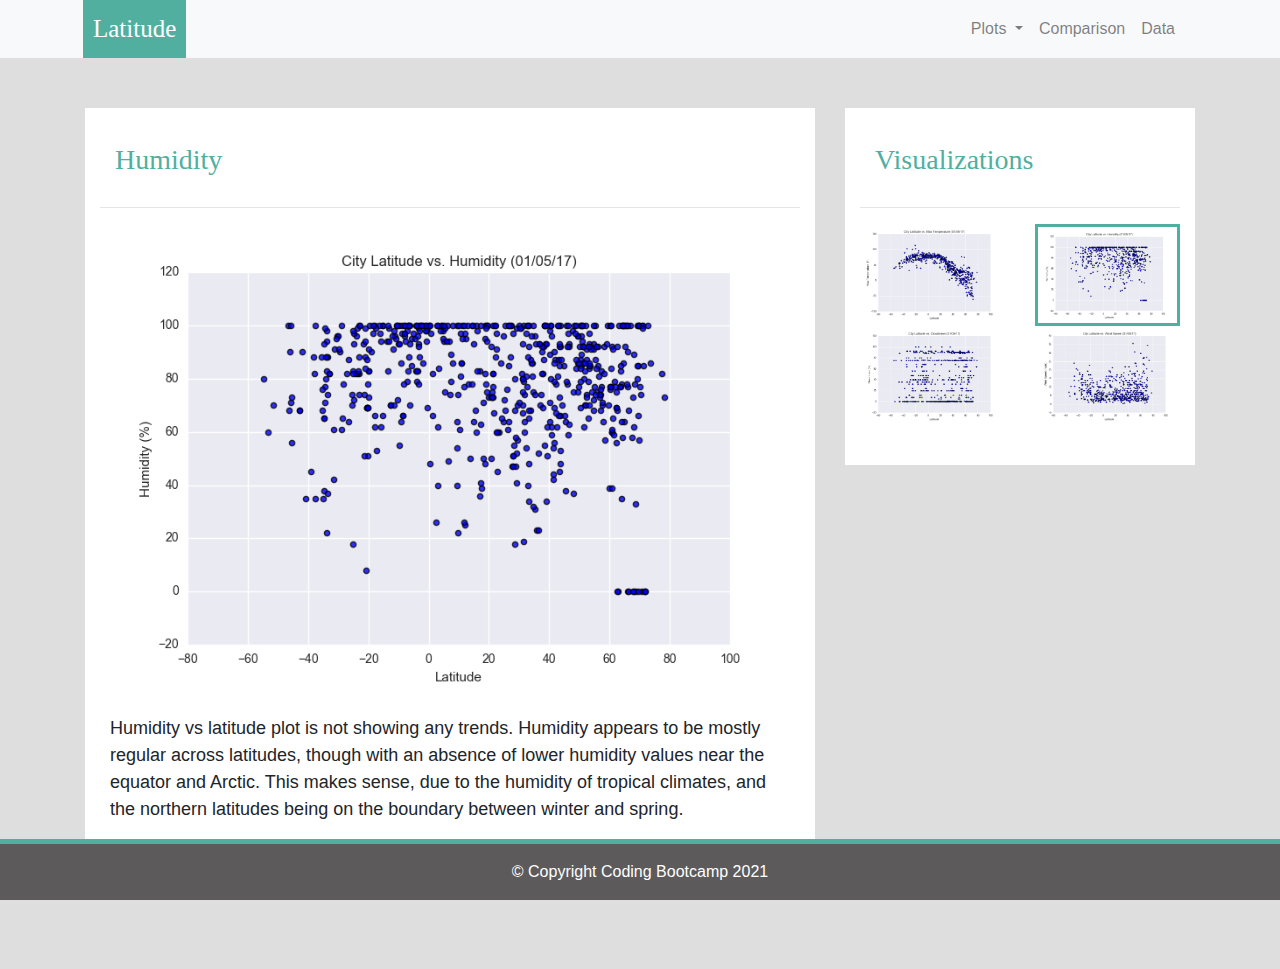
<file: Homework/11-Web/humidity.html>
<!DOCTYPE html>
<html lang="en">

<head>
  <meta charset="UTF-8">
  <title>Humidity</title>
  <link rel="stylesheet" href="https://stackpath.bootstrapcdn.com/bootstrap/4.3.1/css/bootstrap.min.css" integrity="sha384-ggOyR0iXCbMQv3Xipma34MD+dH/1fQ784/j6cY/iJTQUOhcWr7x9JvoRxT2MZw1T" crossorigin="anonymous">

  <script src="https://code.jquery.com/jquery-3.3.1.slim.min.js" integrity="sha384-q8i/X+965DzO0rT7abK41JStQIAqVgRVzpbzo5smXKp4YfRvH+8abtTE1Pi6jizo" crossorigin="anonymous"></script>
  <script src="https://cdnjs.cloudflare.com/ajax/libs/popper.js/1.14.7/umd/popper.min.js" integrity="sha384-UO2eT0CpHqdSJQ6hJty5KVphtPhzWj9WO1clHTMGa3JDZwrnQq4sF86dIHNDz0W1" crossorigin="anonymous"></script>
  <script src="https://stackpath.bootstrapcdn.com/bootstrap/4.3.1/js/bootstrap.min.js" integrity="sha384-JjSmVgyd0p3pXB1rRibZUAYoIIy6OrQ6VrjIEaFf/nJGzIxFDsf4x0xIM+B07jRM" crossorigin="anonymous"></script>

  <link rel="stylesheet" href="style.css">
</head>
<body>
    <!--Navbar adjustments-->
    <nav class="navbar navbar-expand-lg navbar-light bg-light">
        <div class="container">
            <a class="navbar-brand navbar text-white btn-info" href="index.html">Latitude</a>
            <button class="navbar-toggler" type="button" data-toggle="collapse" data-target="#navbarSupportedContent" aria-controls="navbarSupportedContent" aria-expanded="false" aria-label="Toggle navigation">
                <span class="navbar-toggler-icon"></span>
            </button>
                
            <div class="collapse navbar-collapse" id="navbarSupportedContent">
                <ul class="navbar-nav ml-auto">    
                    <li class="nav-item dropdown">
                        <a class="nav-link dropdown-toggle" href="#" id="navbarDropdown" role="button" data-toggle="dropdown" aria-haspopup="true" aria-expanded="false">
                            Plots
                        </a>
                        <div class="dropdown-menu dropdown-menu-right" aria-labelledby="navbarDropdown">
                            <a class="dropdown-item" href="temp.html">Max Temperature</a>
                            <a class="dropdown-item active btn-info" href="humidity.html">Humidity</a>
                            <a class="dropdown-item" href="cloudiness.html">Cloudiness</a>
                            <a class="dropdown-item" href="windspeed.html">Wind Speed</a>
                        </div>
                    </li>
                    <li class="nav-item">
                        <a class="nav-link" href="comparison.html">Comparison</a>
                    </li>
                    <li class="nav-item">
                        <a class="nav-link" href="data.html">Data</a>
                    </li>
                </ul>
            </div>
        </div>
    </nav>

    <div class="container content">
        <div class="row">
            <div class="col-md-8">
                <div class="col-md-12">
                    <h3>Humidity</h3>
                    <hr>
                    <a href="assets/images/Fig2.png" target="_blank"><img src="assets/images/Fig2.png" width="100%" alt="humidity"></a>
                    <br>
                    <p>Humidity vs latitude plot is not showing any trends. Humidity appears to be mostly regular across latitudes, though with an absence of lower humidity values near the equator and Arctic. This makes sense, due to the humidity of tropical climates, and the northern latitudes being on the boundary between winter and spring.  </p>
                </div>
            </div>
<!--visualization part of the page-->            
            <div class="col-md-4">
                <div class="col-md-12">
                    <h3>Visualizations</h3>
                    <hr>
                    <div class="row">
                        <div class="col-3 col-md-6">
                            <a href="temp.html"><img src="assets/images/Fig1.png" width="100%" alt="temprature">
                            </a>
                        </div>
                        
                        <div class="col-3 col-md-6">
                            <a href="humidity.html"><img class="img" src="assets/images/Fig2.png" width="100%" alt="humidity"></a>
                        </div>
                    
                        <div class="col-3 col-md-6">
                            <a href="cloudiness.html"><img src="assets/images/Fig3.png" width="100%" alt="cloudiness"></a>
                        </div>
                        
                        <div class="col-3 col-md-6">
                            <a href="windspeed.html"><img src="assets/images/Fig4.png" width="100%" alt="windspeed"></a>
                        </div>
                    </div>
                </div>
            </div>            
        </div>    
    </div>
    <!-- Footer -->
    <footer class="page-footer font-small footer-dark">
        <div class="footer-copyright text-center py-3">© Copyright Coding Bootcamp 2021
        </div>      
    </footer>
</body>
</html>
</file>
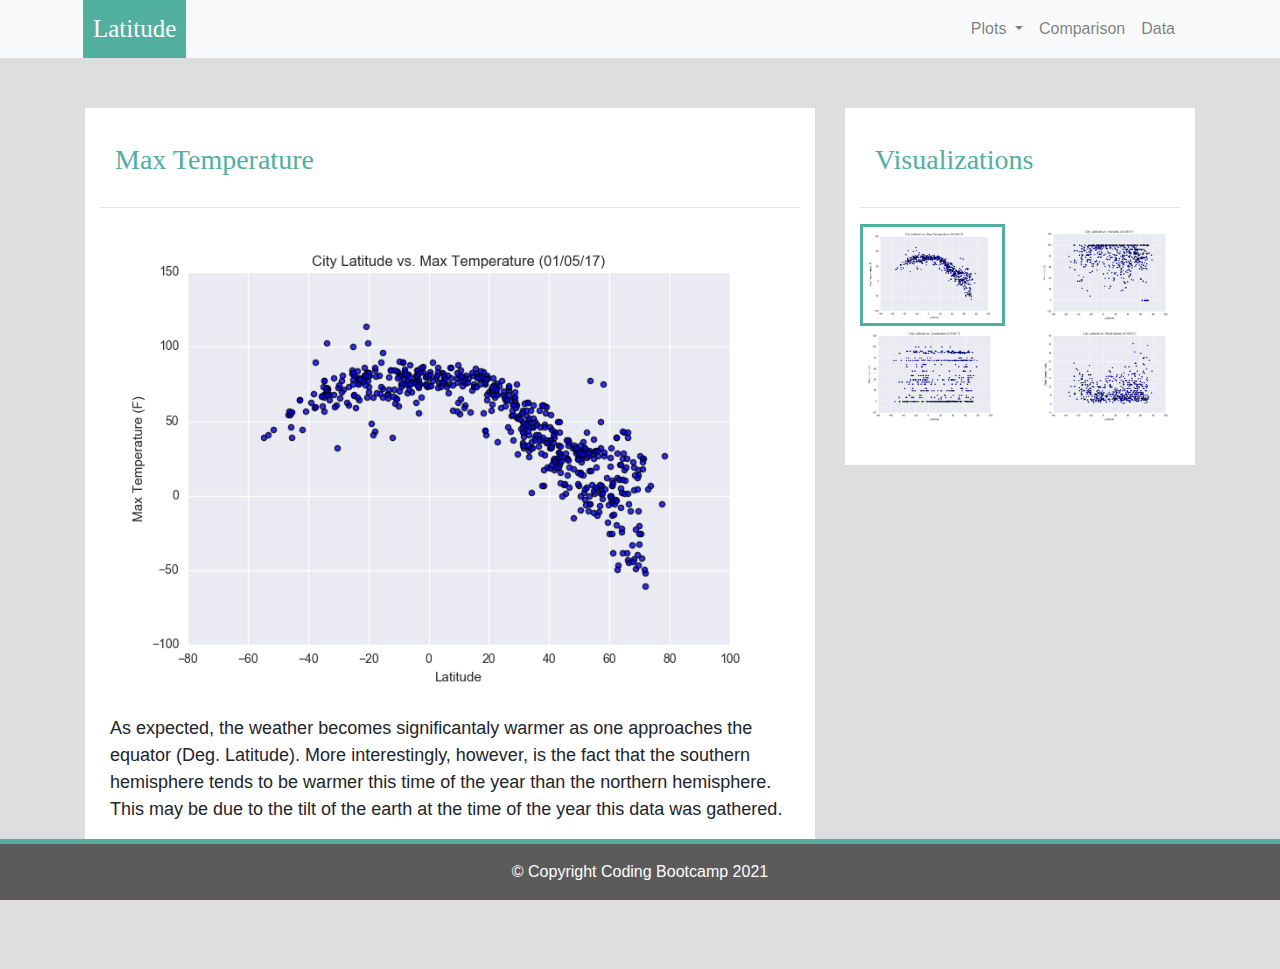
<file: Homework/11-Web/temp.html>
<!DOCTYPE html>
<html lang="en">

<head>
  <meta charset="UTF-8">
  <title>Temperature</title>
  <link rel="stylesheet" href="https://stackpath.bootstrapcdn.com/bootstrap/4.3.1/css/bootstrap.min.css" integrity="sha384-ggOyR0iXCbMQv3Xipma34MD+dH/1fQ784/j6cY/iJTQUOhcWr7x9JvoRxT2MZw1T" crossorigin="anonymous">

  <script src="https://code.jquery.com/jquery-3.3.1.slim.min.js" integrity="sha384-q8i/X+965DzO0rT7abK41JStQIAqVgRVzpbzo5smXKp4YfRvH+8abtTE1Pi6jizo" crossorigin="anonymous"></script>
  <script src="https://cdnjs.cloudflare.com/ajax/libs/popper.js/1.14.7/umd/popper.min.js" integrity="sha384-UO2eT0CpHqdSJQ6hJty5KVphtPhzWj9WO1clHTMGa3JDZwrnQq4sF86dIHNDz0W1" crossorigin="anonymous"></script>
  <script src="https://stackpath.bootstrapcdn.com/bootstrap/4.3.1/js/bootstrap.min.js" integrity="sha384-JjSmVgyd0p3pXB1rRibZUAYoIIy6OrQ6VrjIEaFf/nJGzIxFDsf4x0xIM+B07jRM" crossorigin="anonymous"></script>

  <link rel="stylesheet" href="style.css">
</head>
<body>
    <!--Navbar adjustments-->
    <nav class="navbar navbar-expand-lg navbar-light bg-light">
        <div class="container">
            <a class="navbar-brand text-white navbar btn-info" href="index.html">Latitude</a>
            <button class="navbar-toggler" type="button" data-toggle="collapse" data-target="#navbarSupportedContent" aria-controls="navbarSupportedContent" aria-expanded="false" aria-label="Toggle navigation">
                <span class="navbar-toggler-icon"></span>
            </button>
                
            <div class="collapse navbar-collapse" id="navbarSupportedContent">
                <ul class="navbar-nav ml-auto">    
                    <li class="nav-item dropdown">
                        <a class="nav-link dropdown-toggle" href="#" id="navbarDropdown" role="button" data-toggle="dropdown" aria-haspopup="true" aria-expanded="false">
                            Plots
                        </a>
                        <div class="dropdown-menu dropdown-menu-right" aria-labelledby="navbarDropdown">
                            <a class="dropdown-item active btn-info" href="temp.html">Max Temperature</a>
                            <a class="dropdown-item" href="humidity.html">Humidity</a>
                            <a class="dropdown-item" href="cloudiness.html">Cloudiness</a>
                            <a class="dropdown-item" href="windspeed.html">Wind Speed</a>
                        </div>
                    </li>
                    <li class="nav-item">
                        <a class="nav-link" href="comparison.html">Comparison</a>
                    </li>
                    <li class="nav-item">
                        <a class="nav-link" href="data.html">Data</a>
                    </li>
                </ul>
            </div>
        </div>
    </nav>
    <!--temprature content adjustments-->
    <div class="container content">
        <div class="row">
            <div class="col-md-8">
                <div class="col-md-12">
                    <h3>Max Temperature</h3>
                    <hr>
                    <a href="assets/images/Fig1.png" target="_blank"><img src="assets/images/Fig1.png" width="100%" alt="temperature"></a>
                    <br>
                    <p>As expected, the weather becomes significantaly warmer as one approaches the equator (Deg. Latitude). More interestingly, however, is the fact that the southern hemisphere tends to be warmer this time of the year than the northern hemisphere. This may be due to the tilt of the earth at the time of the year this data was gathered.</p>
                </div>
            </div>
            <!--visualizations container -->
            <div class="col-md-4">
                <div class="col-md-12">
                    <h3>Visualizations</h3>
                    <hr>
                    <div class="row">
                        <div class="col-3 col-md-6">
                            <a href="temp.html"><img class="img" src="assets/images/Fig1.png" width="100%" alt="temprature"></a>
                        </div>
                        
                        <div class="col-3 col-md-6">
                            <a href="humidity.html"><img src="assets/images/Fig2.png" width="100%" alt="humidity"></a>
                        </div>
                    
                        <div class="col-3 col-md-6">
                            <a href="cloudiness.html"><img src="assets/images/Fig3.png" width="100%" alt="cloudiness"></a>
                        </div>
                        
                        <div class="col-3 col-md-6">
                            <a href="windspeed.html"><img src="assets/images/Fig4.png" width="100%" alt="windspeed"></a>
                        </div>
                    </div>
                </div>
            </div>            
        </div>    
    </div>
    <!-- Footer -->
    <footer class="page-footer font-small footer-dark">
        <div class="footer-copyright text-center py-3">© Copyright Coding Bootcamp 2021
        </div>      
    </footer>
</body>
</html>
</file>
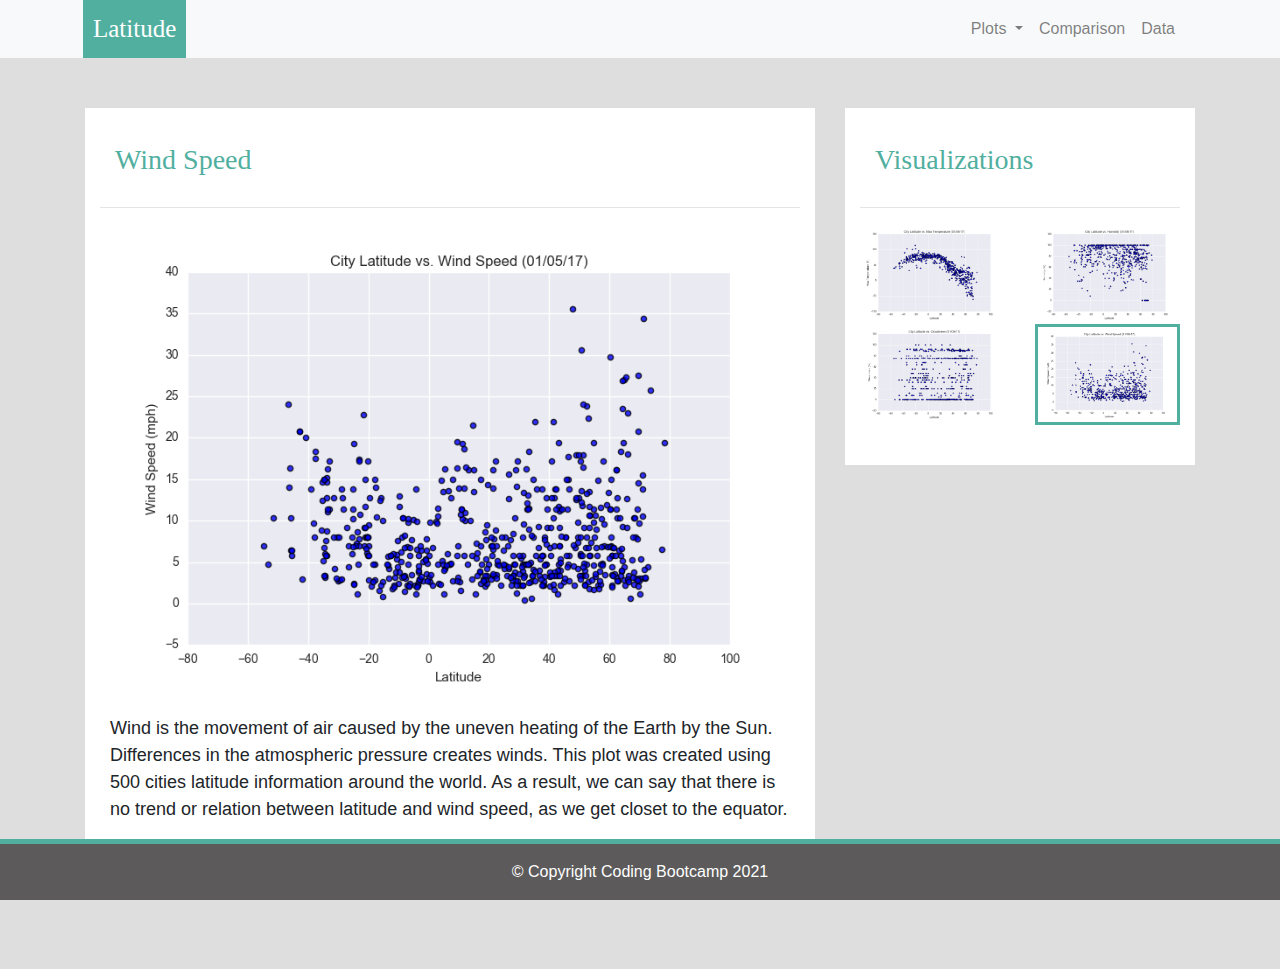
<file: Homework/11-Web/windSpeed.html>
<!DOCTYPE html>
<html lang="en">

<head>
  <meta charset="UTF-8">
  <title>Wind Speed</title>
  <link rel="stylesheet" href="https://stackpath.bootstrapcdn.com/bootstrap/4.3.1/css/bootstrap.min.css" integrity="sha384-ggOyR0iXCbMQv3Xipma34MD+dH/1fQ784/j6cY/iJTQUOhcWr7x9JvoRxT2MZw1T" crossorigin="anonymous">

  <script src="https://code.jquery.com/jquery-3.3.1.slim.min.js" integrity="sha384-q8i/X+965DzO0rT7abK41JStQIAqVgRVzpbzo5smXKp4YfRvH+8abtTE1Pi6jizo" crossorigin="anonymous"></script>
  <script src="https://cdnjs.cloudflare.com/ajax/libs/popper.js/1.14.7/umd/popper.min.js" integrity="sha384-UO2eT0CpHqdSJQ6hJty5KVphtPhzWj9WO1clHTMGa3JDZwrnQq4sF86dIHNDz0W1" crossorigin="anonymous"></script>
  <script src="https://stackpath.bootstrapcdn.com/bootstrap/4.3.1/js/bootstrap.min.js" integrity="sha384-JjSmVgyd0p3pXB1rRibZUAYoIIy6OrQ6VrjIEaFf/nJGzIxFDsf4x0xIM+B07jRM" crossorigin="anonymous"></script>

  <link rel="stylesheet" href="style.css">
</head>
<body>
    <!--Navbar adjustments-->
    <nav class="navbar navbar-expand-lg navbar-light bg-light">
        <div class="container">
            <a class="navbar-brand text-white navbar btn-info" href="index.html">Latitude</a>
            <button class="navbar-toggler" type="button" data-toggle="collapse" data-target="#navbarSupportedContent" aria-controls="navbarSupportedContent" aria-expanded="false" aria-label="Toggle navigation">
                <span class="navbar-toggler-icon"></span>
            </button>
                
            <div class="collapse navbar-collapse" id="navbarSupportedContent">
                <ul class="navbar-nav ml-auto">    
                    <li class="nav-item dropdown">
                        <a class="nav-link dropdown-toggle" href="#" id="navbarDropdown" role="button" data-toggle="dropdown" aria-haspopup="true" aria-expanded="false">
                            Plots
                        </a>
                        <div class="dropdown-menu dropdown-menu-right" aria-labelledby="navbarDropdown">
                            <a class="dropdown-item" href="temp.html">Max Temperature</a>
                            <a class="dropdown-item" href="humidity.html">Humidity</a>
                            <a class="dropdown-item" href="cloudiness.html">Cloudiness</a>
                            <a class="dropdown-item active btn-info" href="windspeed.html">Wind Speed</a>
                        </div>
                    </li>
                    <li class="nav-item">
                        <a class="nav-link" href="comparison.html">Comparison</a>
                    </li>
                    <li class="nav-item">
                        <a class="nav-link" href="data.html">Data</a>
                    </li>
                </ul>
            </div>
        </div>
    </nav>
    <!--wind speed content adjustments-->
    <div class="container content">
        <div class="row">
            <div class="col-md-8">
                <div class="col-md-12">
                    <h3>Wind Speed</h3>
                    <hr>
                    <a href="assets/images/Fig4.png" target="_blank"><img src="assets/images/Fig4.png" width="100%" alt="wind speed"></a>
                    <br>
                    <p>Wind is the movement of air caused by the uneven heating of the Earth by the Sun. Differences in the atmospheric pressure creates winds. This plot was created using 500 cities latitude information around the world. As a result, we can say that there is no trend or relation between latitude and wind speed, as we get closet to the equator. </p>
                </div>
            </div>
            <!--visualizations container adjustments-->
            <div class="col-md-4">
                <div class="col-md-12">
                    <h3>Visualizations</h3>
                    <hr>
                    <div class="row">
                        <div class="col-3 col-md-6">
                            <a href="temp.html"><img src="assets/images/Fig1.png" width="100%" alt="temprature"></a>
                        </div>
                        
                        <div class="col-3 col-md-6">
                            <a href="humidity.html"><img src="assets/images/Fig2.png" width="100%" alt="humidity"></a>
                        </div>
                        
                        <div class="col-3 col-md-6">
                            <a href="cloudiness.html"><img src="assets/images/Fig3.png" width="100%" alt="cloudiness"></a>
                        </div>
                        
                        <div class="col-3 col-md-6">
                            <a href="windspeed.html"><img class="img" src="assets/images/Fig4.png" width="100%" alt="windspeed"></a>
                        </div>
                    </div>
                </div>
            </div>            
        </div>    
    </div>
    <!-- Footer -->
    <footer class="page-footer font-small footer-dark">
        <div class="footer-copyright text-center py-3">© Copyright Coding Bootcamp 2021
        </div>      
    </footer>
</body>
</html>
</file>
<file: Homework/11-Web/style.css>
/* navbar */
a.navbar-brand{
    margin-left: 10px;
    padding: 10px;
    background-color: rgb(81, 175, 160);
    font-family: 'Times New Roman', Times, serif;
    font-size: 25px;
}

/* navbar */
.navbar{
    padding-top:0px;
    padding-bottom: 0px;
    padding-right:40px;
}


.nav-item.dropdown.show {
    background-color: #ddd;
}

.dropdown-menu {
    margin: 0;
}

/* footer */
.page-footer{
    background-color: rgb(92, 90, 90);
    margin-top: 50px;
    position: fixed;
    bottom: 0;
    width: 100%;
}

.footer-copyright{
    color:white;
    border-top: 5px solid rgb(81, 175, 160)
}

/* header */
h3{
    color: rgb(81, 175, 160);
    font-family: Georgia, 'Times New Roman', Times, serif;
    padding: 15px;
}

/* text font style */
p{
   font-family: Arial, Helvetica, sans-serif;
   font-size: large;
   padding:10px;
}

/* body bg */
body{
    background-color: rgb(223, 222, 222);
}
.col-md-12{
    background-color: white;
    padding-top: 20px;
    padding-bottom:40px;
}

/* content */
.content {
    padding-top: 50px;
    padding-bottom: 80px;
    overflow: hidden;
}


.content.bg-white {
    margin-top: 15px;
}

/* img border */
.img{
    border: 3px solid rgb(81, 175, 160);
}

/* img*/
.img-thumbnail{
    padding:10px;
    border: none;
}

/* table text */
tr>th:nth-child(1),
tr>th:nth-child(3),
tr>th:nth-child(6),
tr>th:nth-child(7),
tr>th:nth-child(8),
tr>th:nth-child(9),
tr>th:nth-child(10),
tr>td:nth-child(1),
tr>td:nth-child(3),
tr>td:nth-child(6),
tr>td:nth-child(7),
tr>td:nth-child(8),
tr>td:nth-child(9),
tr>td:nth-child(10) {
    text-align: right;
}


/* media queries for small screens */
@media(max-width:767px){
    .navbar.bg-light{
        background-color: rgb(81, 175, 160)!important;    
    }

    .navbar-collapse{
        background-color: #f8f9fa;
    }
    .navbar{
        padding:inherit;
    }
}
</file>
<file: Homework/11-Web/assets/style.css>
body {
   margin: 0; 
   padding: 0; 
   background-color: #eee; 
}

.title {
    color: #17a2b8; 
    padding: 15px;
}

.inline {
    position: inline; 
}

.text-wrap {
    margin: 10px; 
}

.navbar-brand {
    color: #17a2b8 !important;
}

a {
    color: rgba(0,0,0,.5);
}

.section-container {
    background-color: white; 
    height: 800px;
    margin: 20px;
}

.section1-container {
    background-color: white; 
    height: 600px;
    margin: 15px;
}

.section2-container {
    background-color: white; 
    height: 500px;
    margin: 15px;
}


.section-title {
    color: #17a2b8;
    padding: 15px;
}

/* Sidenav */
.nav {
    font-size: 30px;
    cursor: pointer;
    color: white; 
    background-color: #17a2b8;
    height: 80px; 
    padding: 10px;
}

.sidenav {
    height: 100%;
    width: 0;
    position: fixed;
    z-index: 1;
    top: 0;
    left: 0;
    background-color: #111;
    overflow-x: hidden;
    transition: 0.5s;
    padding-top: 60px;
  }
  
  .sidenav a {
    padding: 8px 8px 8px 32px;
    text-decoration: none;
    font-size: 25px;
    color: #818181;
    display: block;
    transition: 0.3s;
  }
  
  .sidenav a:hover {
    color: #f1f1f1;
  }
  
  .sidenav .closebtn {
    position: absolute;
    top: 0;
    right: 25px;
    font-size: 36px;
    margin-left: 50px;
  }
  
  @media screen and (max-height: 450px) {
    .sidenav {padding-top: 15px;}
    .sidenav a {font-size: 18px;}
  }
</file>
